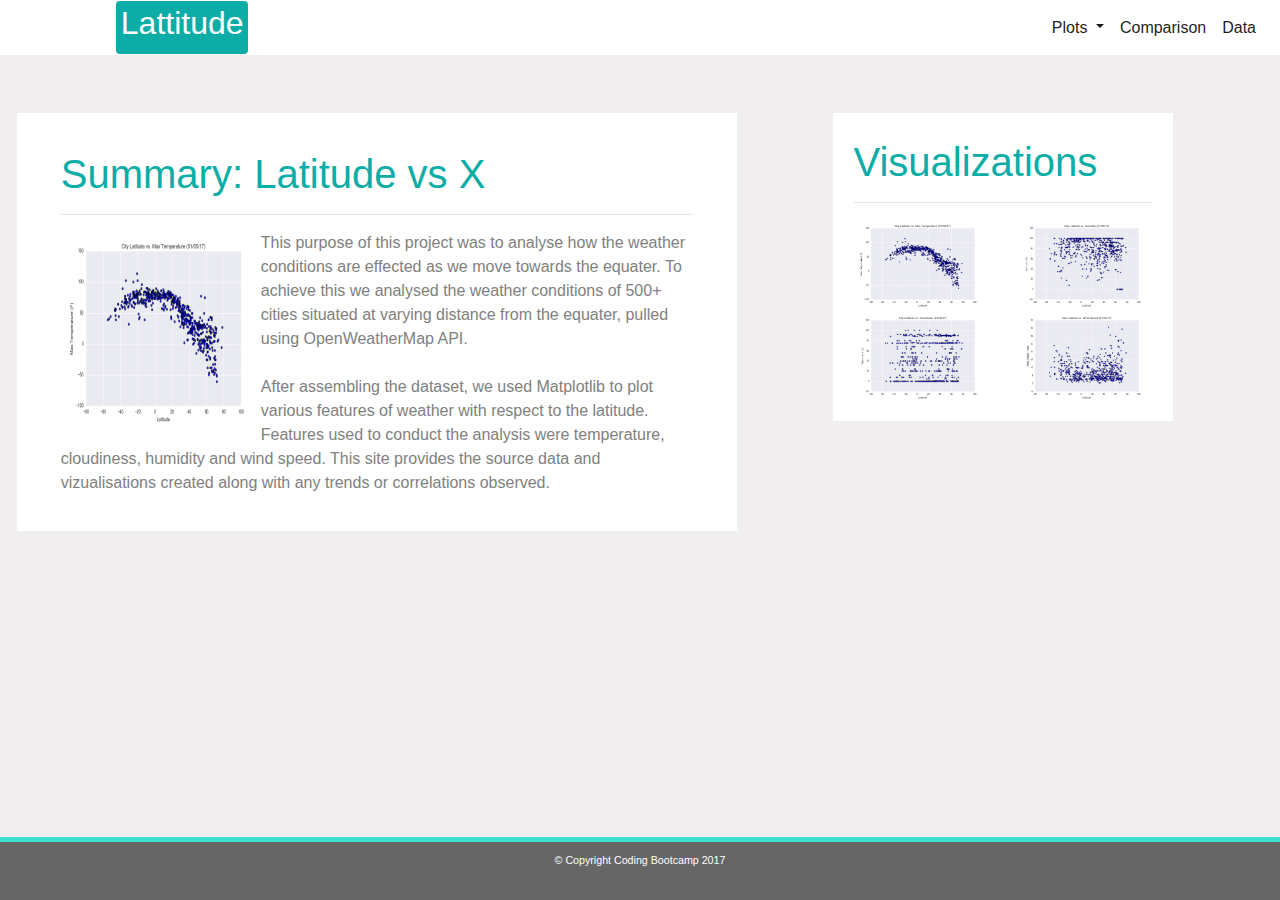
<file: index.html>
<!DOCTYPE html>
<html lang="en">

<head>
  <meta charset="UTF-8">
  <title>Visualization Dashboard</title>
  <link rel="stylesheet" href="https://stackpath.bootstrapcdn.com/bootstrap/4.3.1/css/bootstrap.min.css"
    integrity="sha384-ggOyR0iXCbMQv3Xipma34MD+dH/1fQ784/j6cY/iJTQUOhcWr7x9JvoRxT2MZw1T" crossorigin="anonymous">
  <link rel="stylesheet" href="style.css">
</head>

<body>
  <nav class="navbar navbar-expand-lg navbar-light">
    <a class="navbar-brand badge" href="index.html">
      <h2>Lattitude</h2>
    </a>
    <button class="navbar-toggler" type="button" data-toggle="collapse" data-target="#navbarSupportedContent"
      aria-controls="navbarSupportedContent" aria-expanded="false" aria-label="Toggle navigation">
      <span class="navbar-toggler-icon"></span>
    </button>
    <div class="collapse navbar-collapse" id="navbarSupportedContent">
      <ul class="navbar-nav ml-auto">
        <li class="nav-item dropdown active">
          <a class="nav-link dropdown-toggle" href="#" id="navbarDropdown" role="button" data-toggle="dropdown"
            aria-haspopup="true" aria-expanded="false">
            Plots
          </a>
          <div class="dropdown-menu dropdown-menu-right" aria-labelledby="navbarDropdown">
            <a class="dropdown-item" href="max_temperature.html">Max Temperature</a>
            <a class="dropdown-item" href="humidity.html">Humidity</a>
            <a class="dropdown-item" href="cloudiness.html">Cloudiness</a>
            <a class="dropdown-item" href="windspeed.html">Wind Speed</a>
          </div>
        </li>
        <li class="nav-item active">
          <a class="nav-link" href="comparision.html">Comparison</a>
        </li>
        <li class="nav-item active">
          <a class="nav-link" href="data.html">Data</a>
        </li>
      </ul>
    </div>
  </nav>


  <div class="container">
    
    <div class="row">
      <div class="col-md-8 col-sm-12">
        <div class="box box1">
          <h1>Summary: Latitude vs X</h1>
          <hr>
          <img style="float: left;" height="200px" width="200px" src="Resources/assets/images/Fig1.png"
            alt="Latitude vs Max temperature">
          This purpose of this project was to analyse how the weather conditions are effected as we move towards the
          equater. To achieve this we analysed the weather conditions of 500+ cities situated at varying distance from the equater, pulled using OpenWeatherMap API.
          <br><br>After assembling the dataset, we used Matplotlib to plot various features of weather with respect to the latitude. Features used to
          conduct the analysis were temperature, cloudiness, humidity and wind speed. This site provides the source data and vizualisations created along with any 
          trends or correlations observed.
        </div>
      </div>
      <div class="col-md-4 col-sm-12">
        <div class="box box2">
          <h1>Visualizations</h1>
          
          <hr>
     
            <div class="row">
              <div class="col-3 col-sm-3 col-md-6">
                <a href="max_temperature.html">
                  <img height="100%" width="100%" src="Resources/assets/images/Fig1.png"
                    alt="Latitude vs Max temperature"></a>
              </div>
              <div class="col-3 col-sm-3 col-md-6">
                    <a href="humidity.html">
                      <img height="100%" width="100%" src="Resources/assets/images/Fig2.png"
                        alt="Latitude vs Humidity"></a>
              </div>   
              <div class="col-3 col-sm-3 col-md-6">
                  <a href="cloudiness.html">
                    <img height="100%" width="100%" src="Resources/assets/images/Fig3.png"
                      alt="Latitude vs Cloudiness"></a>
              </div>
              <div class="col-3 col-sm-3 col-md-6">
                      <a href="windspeed.html">
                        <img height="100%" width="100%" src="Resources/assets/images/Fig4.png"
                          alt="Latitude vs Wind Speed"></a>
                  
              </div>
             
              </div>
           
        </div>
      </div>
    </div>
  </div>
  
  
  <footer class="page-footer"> 
      © Copyright Coding Bootcamp 2017
  </footer>
    <script src="https://code.jquery.com/jquery-3.3.1.slim.min.js"
      integrity="sha384-q8i/X+965DzO0rT7abK41JStQIAqVgRVzpbzo5smXKp4YfRvH+8abtTE1Pi6jizo"
      crossorigin="anonymous"></script>
    <script src="https://cdnjs.cloudflare.com/ajax/libs/popper.js/1.14.7/umd/popper.min.js"
      integrity="sha384-UO2eT0CpHqdSJQ6hJty5KVphtPhzWj9WO1clHTMGa3JDZwrnQq4sF86dIHNDz0W1"
      crossorigin="anonymous"></script>
    <script src="https://stackpath.bootstrapcdn.com/bootstrap/4.3.1/js/bootstrap.min.js"
      integrity="sha384-JjSmVgyd0p3pXB1rRibZUAYoIIy6OrQ6VrjIEaFf/nJGzIxFDsf4x0xIM+B07jRM"
      crossorigin="anonymous"></script>


</body>

</html>
</file>
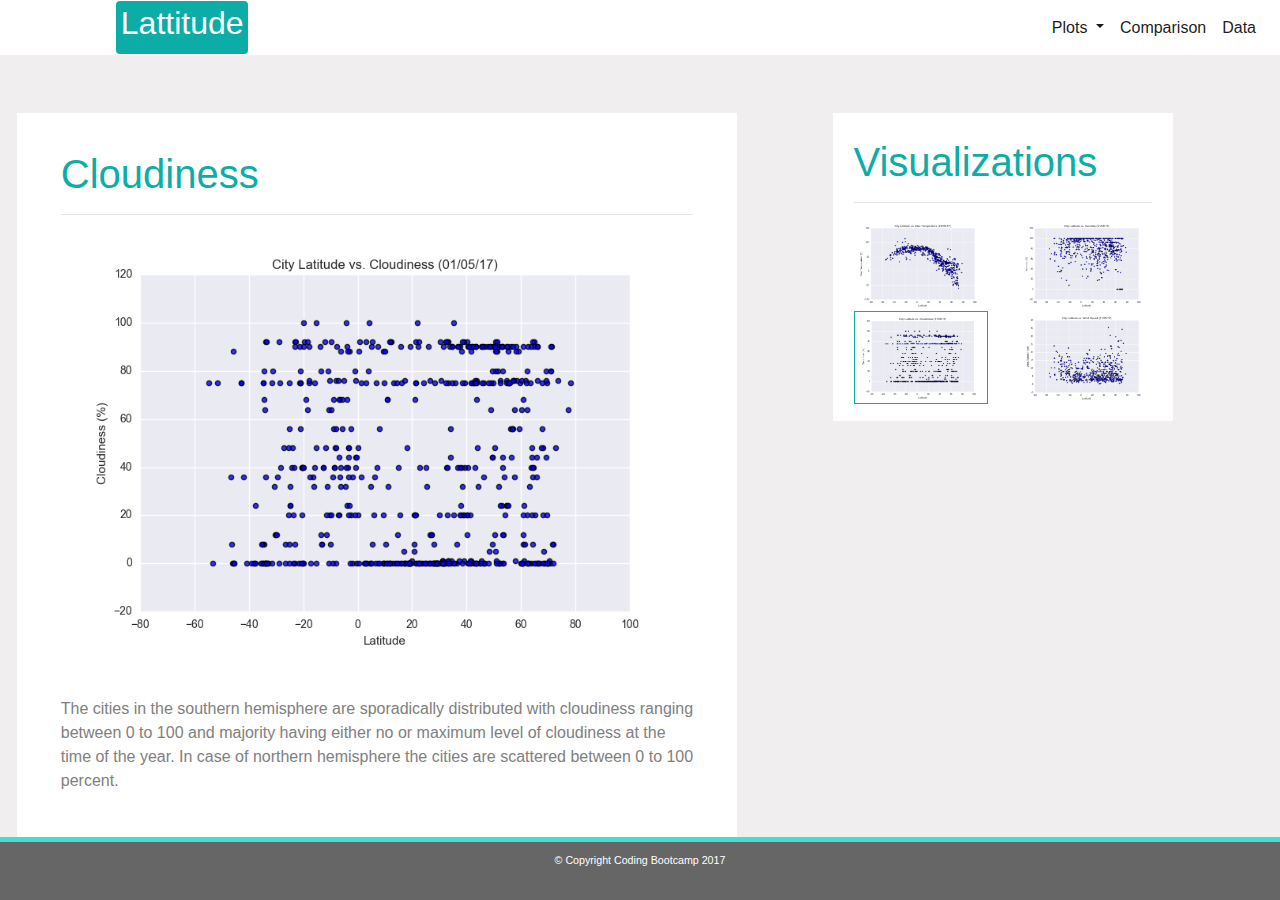
<file: cloudiness.html>
<!DOCTYPE html>
<html lang="en">

<head>
  <meta charset="UTF-8">
  <title>Visualization Dashboard</title>
  <link rel="stylesheet" href="https://stackpath.bootstrapcdn.com/bootstrap/4.3.1/css/bootstrap.min.css"
    integrity="sha384-ggOyR0iXCbMQv3Xipma34MD+dH/1fQ784/j6cY/iJTQUOhcWr7x9JvoRxT2MZw1T" crossorigin="anonymous">
  <link rel="stylesheet" href="style.css">
</head>

<body>
  <nav class="navbar navbar-expand-lg navbar-light">
    <a class="navbar-brand badge" href="index.html">
      <h2>Lattitude</h2>
    </a>
    <button class="navbar-toggler" type="button" data-toggle="collapse" data-target="#navbarSupportedContent"
      aria-controls="navbarSupportedContent" aria-expanded="false" aria-label="Toggle navigation">
      <span class="navbar-toggler-icon"></span>
    </button>
    <div class="collapse navbar-collapse" id="navbarSupportedContent">
      <ul class="navbar-nav ml-auto">
        <li class="nav-item dropdown active">
          <a class="nav-link dropdown-toggle" href="#" id="navbarDropdown" role="button" data-toggle="dropdown"
            aria-haspopup="true" aria-expanded="false">
            Plots
          </a>
          <div class="dropdown-menu dropdown-menu-right" aria-labelledby="navbarDropdown">
            <a class="dropdown-item" href="max_temperature.html">Max Temperature</a>
            <a class="dropdown-item" href="humidity.html">Humidity</a>
            <a class="dropdown-item" href="cloudiness.html">Cloudiness</a>
            <a class="dropdown-item" href="windspeed.html">Wind Speed</a>
          </div>
        </li>
        <li class="nav-item active">
          <a class="nav-link" href="comparision.html">Comparison</a>
        </li>
        <li class="nav-item active">
          <a class="nav-link" href="data.html">Data</a>
        </li>
      </ul>
    </div>
  </nav>


  <div class="container">
    
    <div class="row">
      <div class="col-md-8 col-sm-12">
        <div class="box box1">
          <h1>Cloudiness</h1>
          <hr>
          <img height="100%" width="100%" src="Resources/assets/images/Fig3.png" alt="Latitude vs Cloudiness" style="padding-bottom: 5%;">
          The cities in the southern hemisphere are sporadically distributed with cloudiness ranging between 0 to 100 and majority having
          either no or maximum level of cloudiness at the time of the year. In case of northern hemisphere the cities are scattered between
          0 to 100 percent. 
        <br><br>
        </div>
      </div>
      <div class="col-md-4 col-sm-12">
        <div class="box box3">
          <h1>Visualizations</h1>
          
          <hr>
     
            <div class="row">
              <div class="col-3 col-sm-3 col-md-6">
                <a href="max_temperature.html">
                  <img height="100%" width="100%" src="Resources/assets/images/Fig1.png"
                    alt="Latitude vs Max temperature"></a>
              </div>
              <div class="col-3 col-sm-3 col-md-6">
                    <a href="humidity.html">
                      <img height="100%" width="100%" src="Resources/assets/images/Fig2.png"
                        alt="Latitude vs Humidity"></a>
              </div>
              <div class="col-3 col-sm-3 col-md-6">
                  <a href="cloudiness.html">
                    <img class="visualization-highlight" height="100%" width="100%" src="Resources/assets/images/Fig3.png"
                      alt="Latitude vs Cloudiness"></a>
              </div>
              <div class="col-3 col-sm-3 col-md-6">
                      <a href="windspeed.html">
                        <img height="100%" width="100%" src="Resources/assets/images/Fig4.png"
                          alt="Latitude vs Wind Speed"></a>
                  
              </div>
             
              </div>
           
        </div>
      </div>
    </div>
  </div>
 
  <footer class="page-footer"> 
      © Copyright Coding Bootcamp 2017
  </footer>
    <script src="https://code.jquery.com/jquery-3.3.1.slim.min.js"
      integrity="sha384-q8i/X+965DzO0rT7abK41JStQIAqVgRVzpbzo5smXKp4YfRvH+8abtTE1Pi6jizo"
      crossorigin="anonymous"></script>
    <script src="https://cdnjs.cloudflare.com/ajax/libs/popper.js/1.14.7/umd/popper.min.js"
      integrity="sha384-UO2eT0CpHqdSJQ6hJty5KVphtPhzWj9WO1clHTMGa3JDZwrnQq4sF86dIHNDz0W1"
      crossorigin="anonymous"></script>
    <script src="https://stackpath.bootstrapcdn.com/bootstrap/4.3.1/js/bootstrap.min.js"
      integrity="sha384-JjSmVgyd0p3pXB1rRibZUAYoIIy6OrQ6VrjIEaFf/nJGzIxFDsf4x0xIM+B07jRM"
      crossorigin="anonymous"></script>


</body>

</html>
</file>
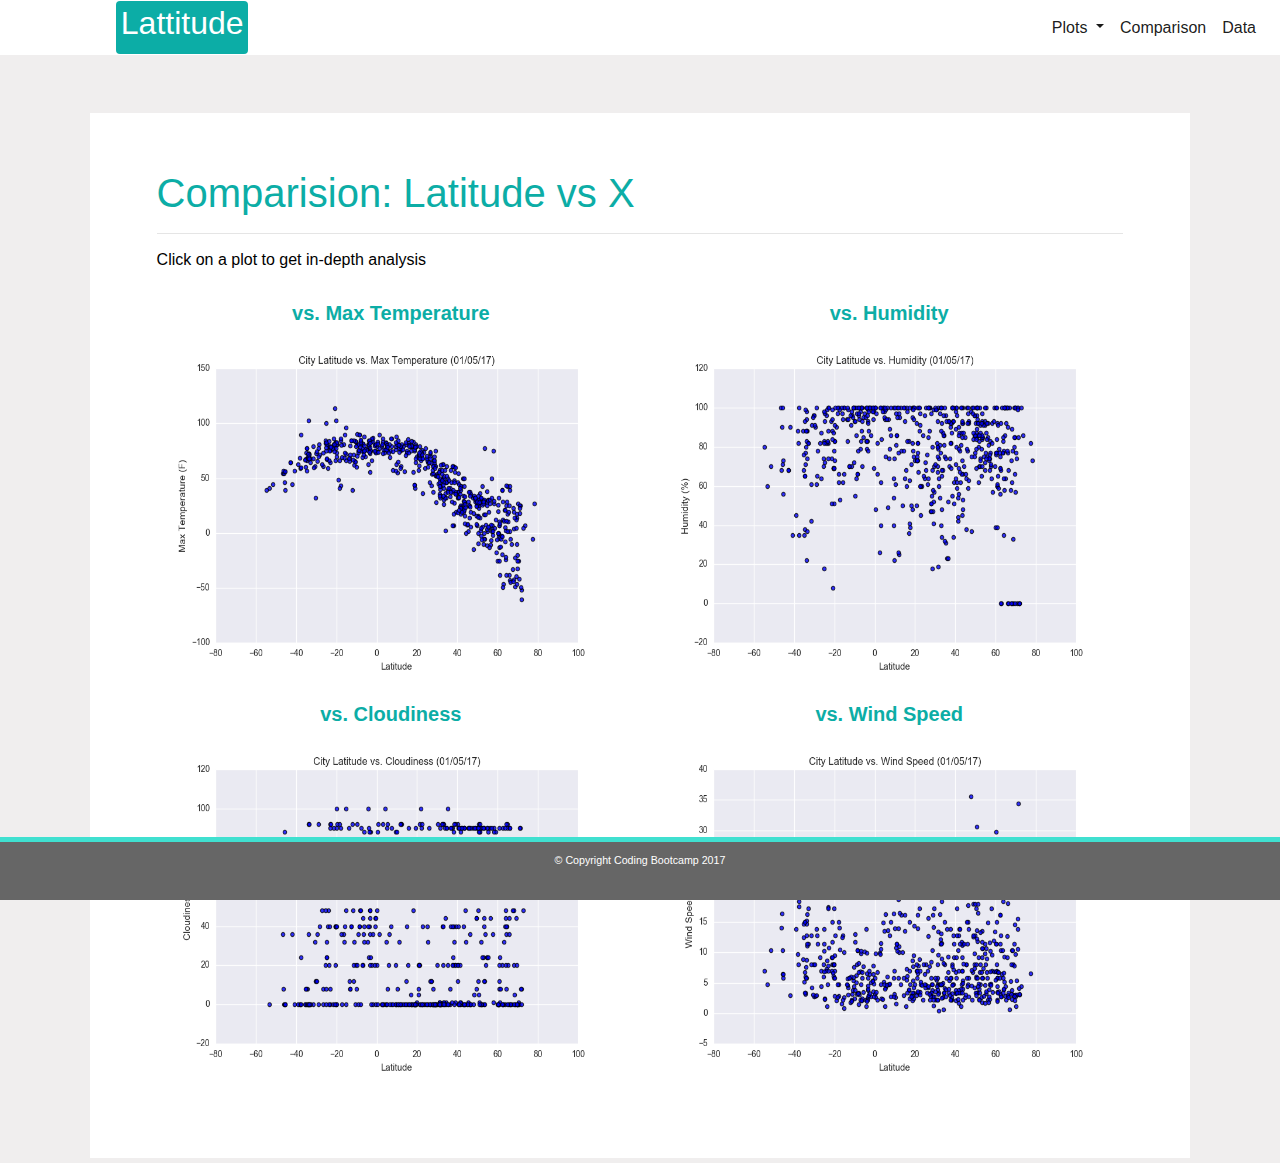
<file: comparision.html>
<!DOCTYPE html>
<html lang="en">

<head>
  <meta charset="UTF-8">
  <title>Visualization Dashboard</title>
  <link rel="stylesheet" href="https://stackpath.bootstrapcdn.com/bootstrap/4.3.1/css/bootstrap.min.css"
    integrity="sha384-ggOyR0iXCbMQv3Xipma34MD+dH/1fQ784/j6cY/iJTQUOhcWr7x9JvoRxT2MZw1T" crossorigin="anonymous">
  <link rel="stylesheet" href="style.css">
</head>

<body>
  <nav class="navbar navbar-expand-lg navbar-light">
    <a class="navbar-brand badge" href="index.html">
      <h2>Lattitude</h2>
    </a>
    <button class="navbar-toggler" type="button" data-toggle="collapse" data-target="#navbarSupportedContent"
      aria-controls="navbarSupportedContent" aria-expanded="false" aria-label="Toggle navigation">
      <span class="navbar-toggler-icon"></span>
    </button>
    <div class="collapse navbar-collapse" id="navbarSupportedContent">
      <ul class="navbar-nav ml-auto">
        <li class="nav-item dropdown active">
          <a class="nav-link dropdown-toggle" href="#" id="navbarDropdown" role="button" data-toggle="dropdown"
            aria-haspopup="true" aria-expanded="false">
            Plots
          </a>
          <div class="dropdown-menu dropdown-menu-right" aria-labelledby="navbarDropdown">
            <a class="dropdown-item" href="max_temperature.html">Max Temperature</a>
            <a class="dropdown-item" href="humidity.html">Humidity</a>
            <a class="dropdown-item" href="cloudiness.html">Cloudiness</a>
            <a class="dropdown-item" href="windspeed.html">Wind Speed</a>
          </div>
        </li>
        <li class="nav-item active">
          <a class="nav-link" href="comparision.html">Comparison</a>
        </li>
        <li class="nav-item active">
          <a class="nav-link" href="data.html">Data</a>
        </li>
      </ul>
    </div>
  </nav>


  <div class="container">
    <div class="row">
      <div class="col-md-12">
        <div class="box comparision-box">
          <h1 class="myHeading">Comparision: Latitude vs X</h1>
          <hr>
          <h6>Click on a plot to get in-depth analysis</h6><br>
            <div class="row">
              <div class="col-12 col-sm-12 col-md-6 col-lg-6">
                <h5 class="comparision-image_title"><strong>vs. Max Temperature</strong></h5>
                <a href="max_temperature.html">
                  <img class="comparision-image" height="100%" width="100%" src="Resources/assets/images/Fig1.png"
                    alt="Latitude vs Max temperature"></a>
              </div>
              <hr class="comparision-sml-image_divider">
              
              <div class="col-12 col-sm-12 col-md-6 col-lg-6">
                <h5 class="comparision-image_title"><strong>vs. Humidity</strong></h5>
                    <a href="humidity.html">
                      <img class="comparision-image" height="100%" width="100%" src="Resources/assets/images/Fig2.png"
                        alt="Latitude vs Humidity"></a>
              </div>
              <hr class="comparision-sml-image_divider">

              <div class="col-12 col-sm-12 col-md-6 col-lg-6">
                <h5 class="comparision-image_title"><strong>vs. Cloudiness</strong></h5>
                  <a href="cloudiness.html">
                    <img class="comparision-image" height="100%" width="100%" src="Resources/assets/images/Fig3.png"
                      alt="Latitude vs Cloudiness"></a>
              </div>
              <hr class="comparision-sml-image_divider">

              <div class="col-12 col-sm-12 col-md-6 col-lg-6">
                <h5 class="comparision-image_title"><strong>vs. Wind Speed</strong></h5>
                      <a href="windspeed.html">
                        <img class="comparision-image" height="100%" width="100%" src="Resources/assets/images/Fig4.png"
                          alt="Latitude vs Wind Speed"></a>
              </div>
              
        </div>
      </div>
    </div>
  </div>
  </div>
  
  <footer class="page-footer"> 
      © Copyright Coding Bootcamp 2017
  </footer>
    <script src="https://code.jquery.com/jquery-3.3.1.slim.min.js"
      integrity="sha384-q8i/X+965DzO0rT7abK41JStQIAqVgRVzpbzo5smXKp4YfRvH+8abtTE1Pi6jizo"
      crossorigin="anonymous"></script>
    <script src="https://cdnjs.cloudflare.com/ajax/libs/popper.js/1.14.7/umd/popper.min.js"
      integrity="sha384-UO2eT0CpHqdSJQ6hJty5KVphtPhzWj9WO1clHTMGa3JDZwrnQq4sF86dIHNDz0W1"
      crossorigin="anonymous"></script>
    <script src="https://stackpath.bootstrapcdn.com/bootstrap/4.3.1/js/bootstrap.min.js"
      integrity="sha384-JjSmVgyd0p3pXB1rRibZUAYoIIy6OrQ6VrjIEaFf/nJGzIxFDsf4x0xIM+B07jRM"
      crossorigin="anonymous"></script>


</body>

</html>
</file>
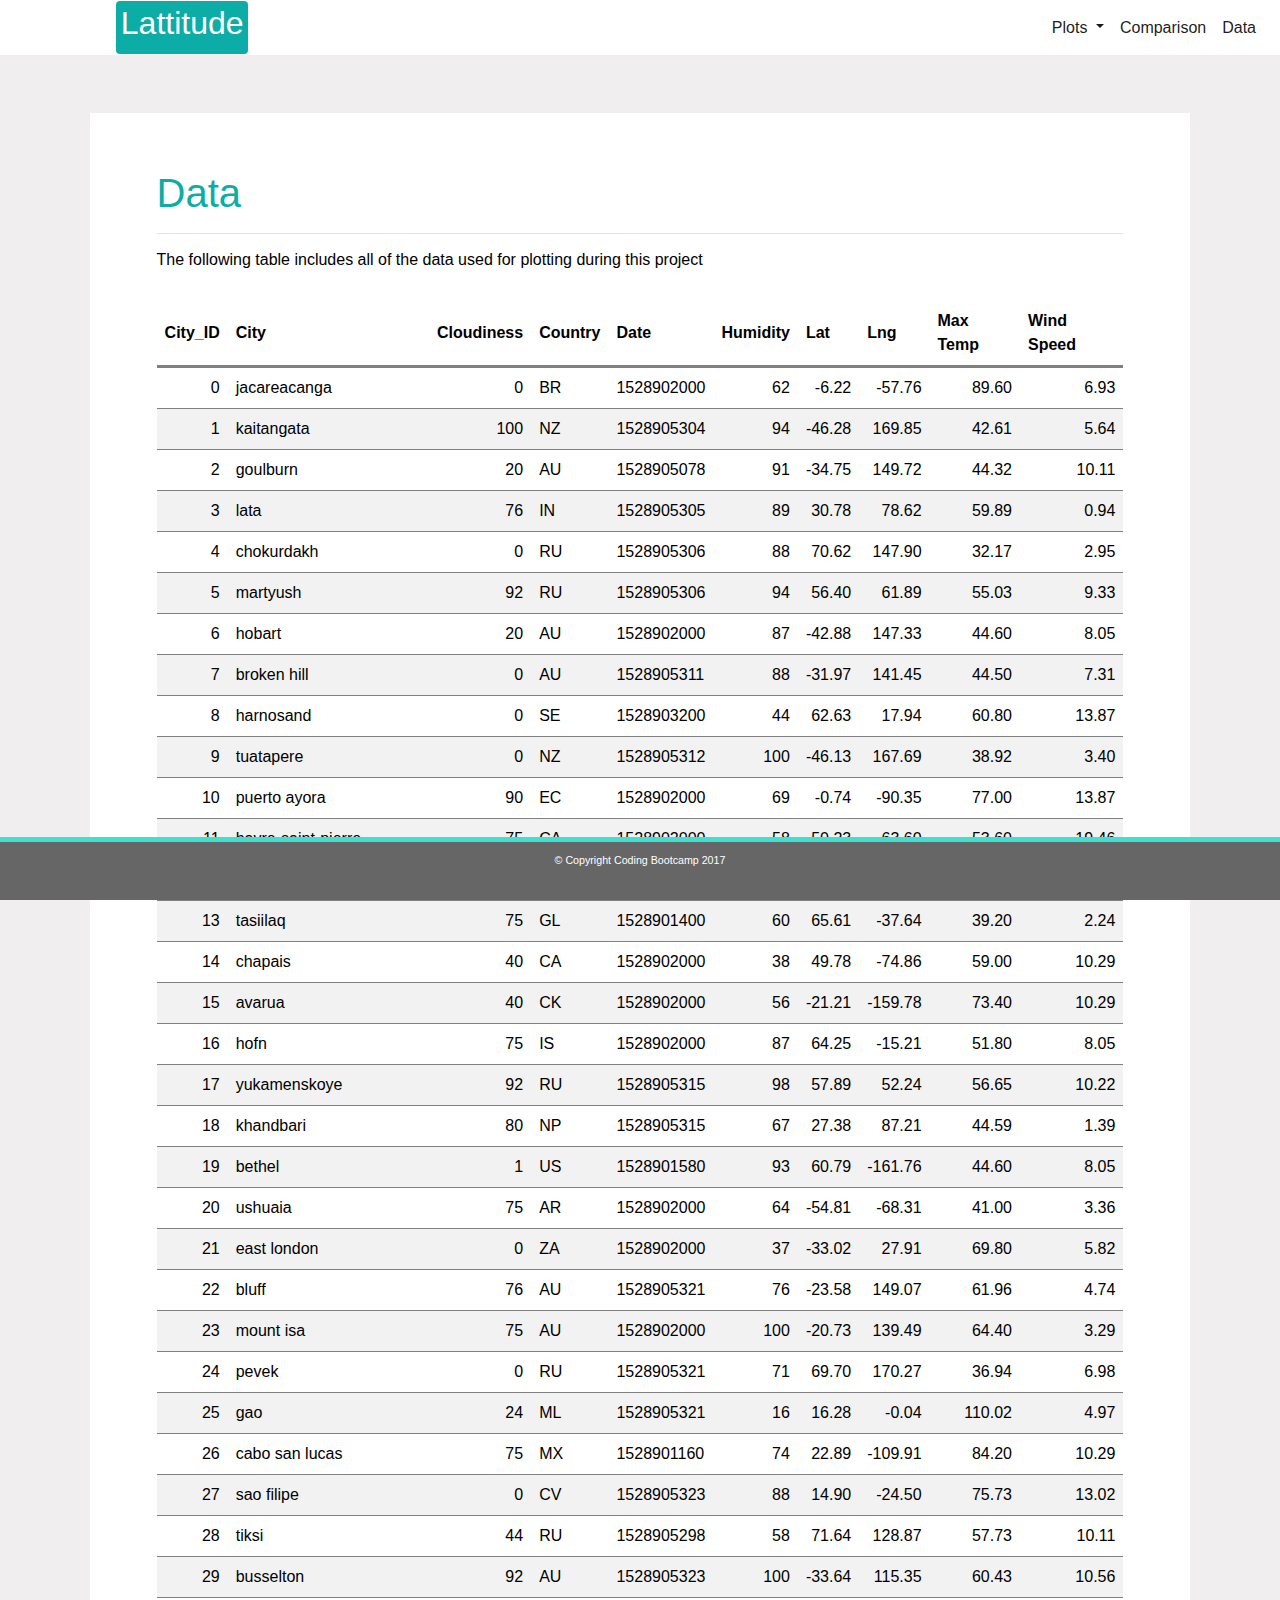
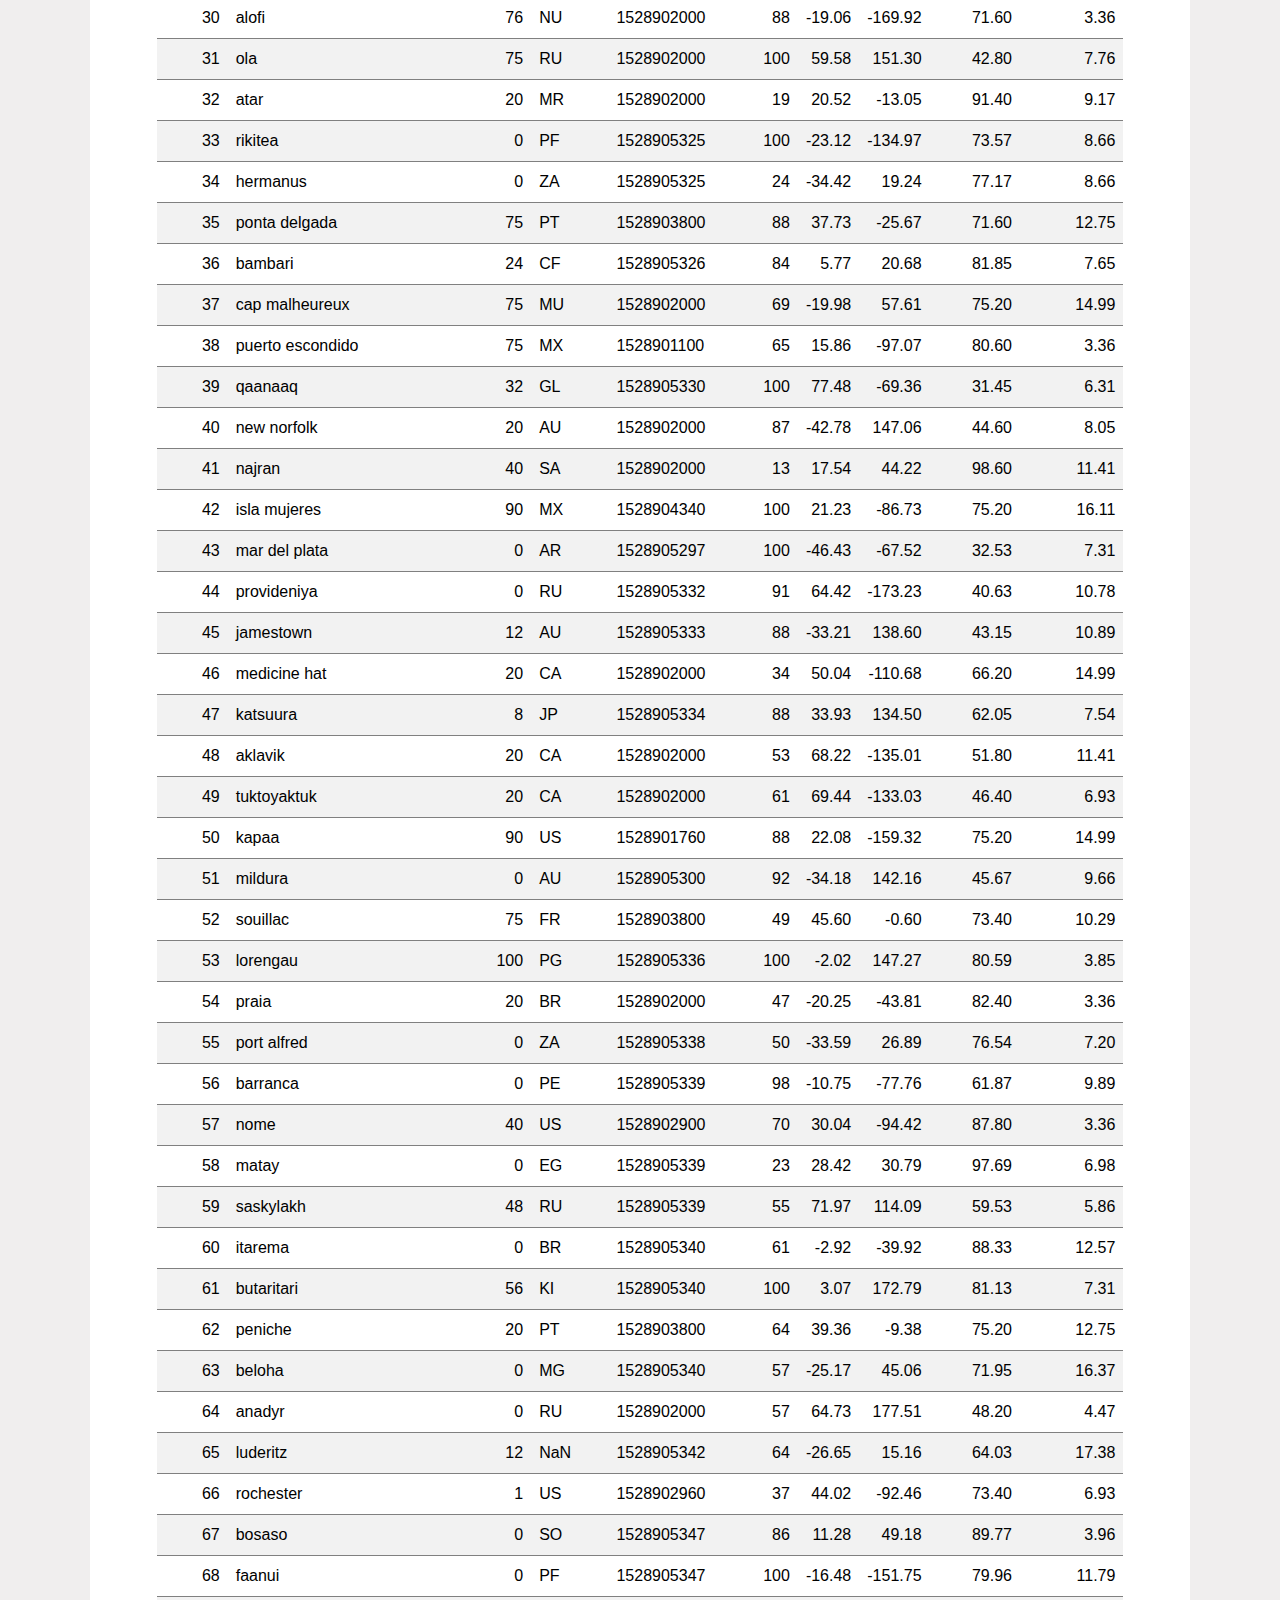
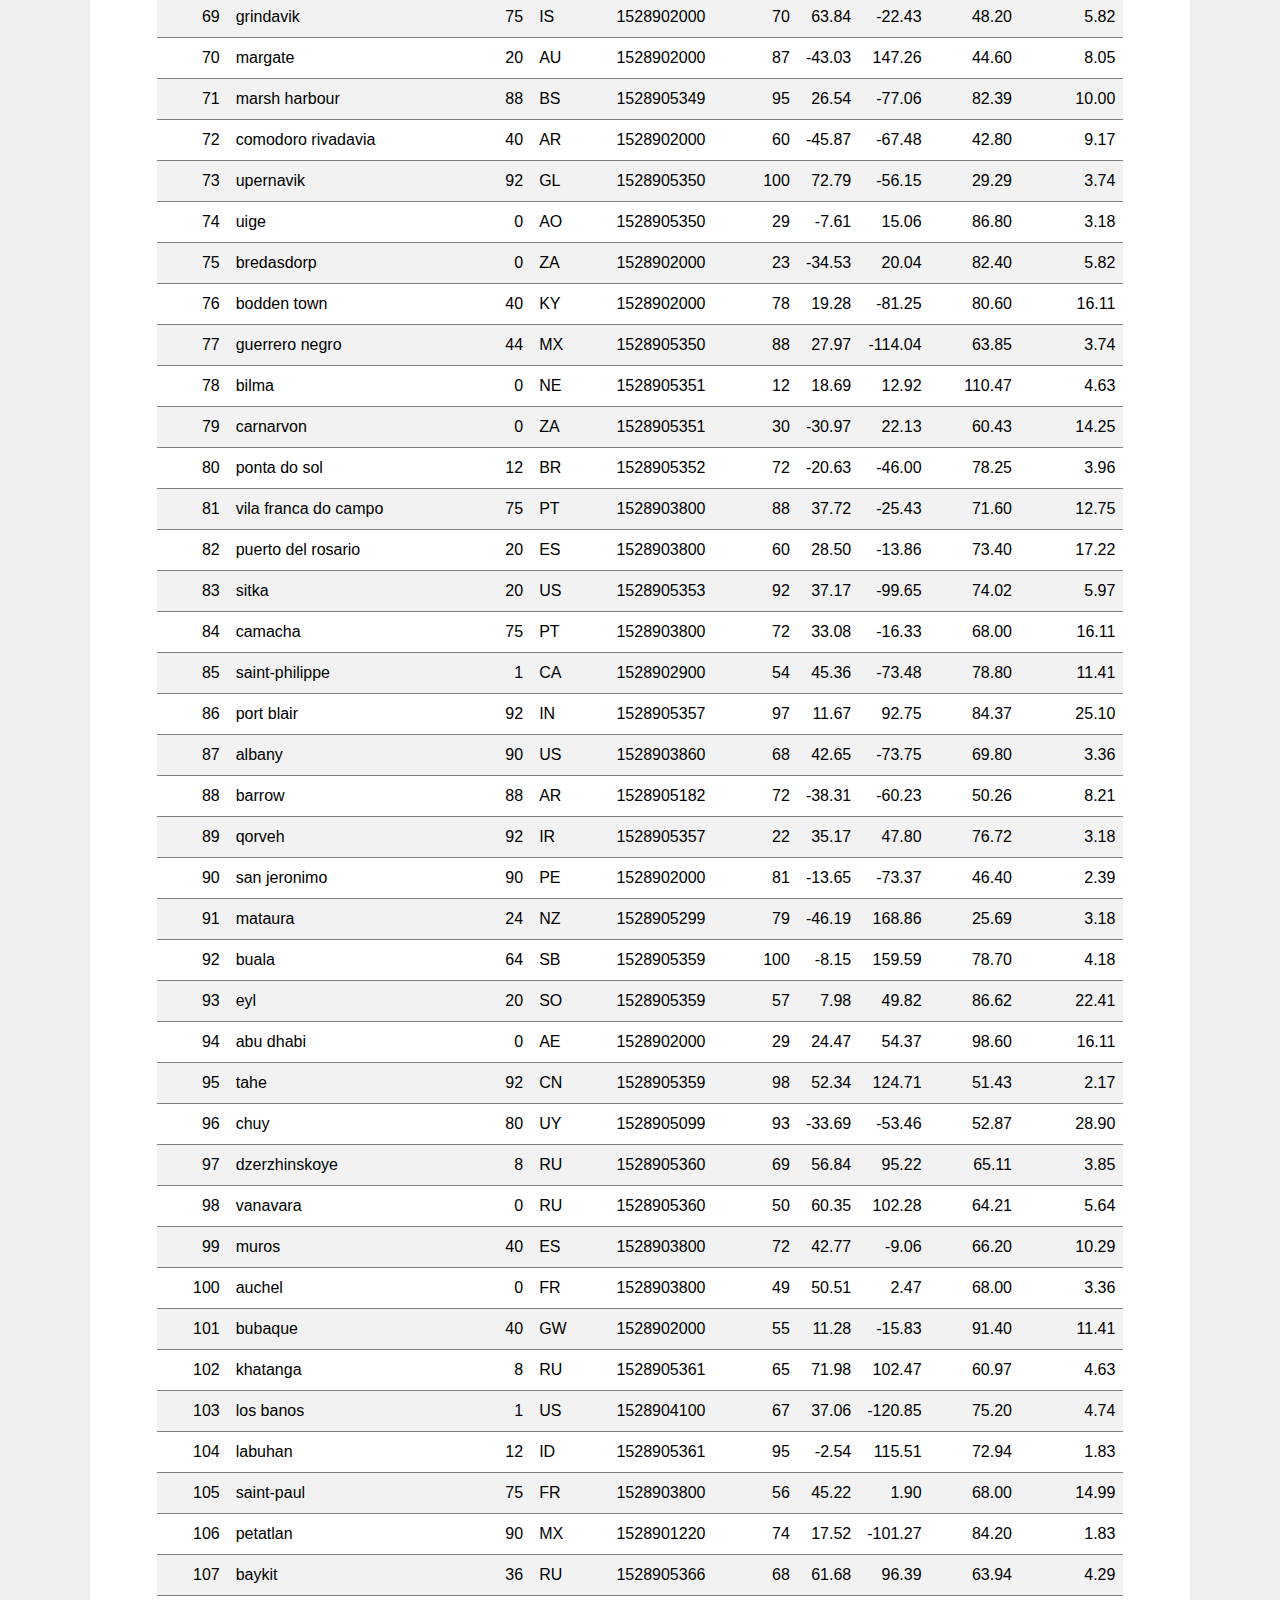
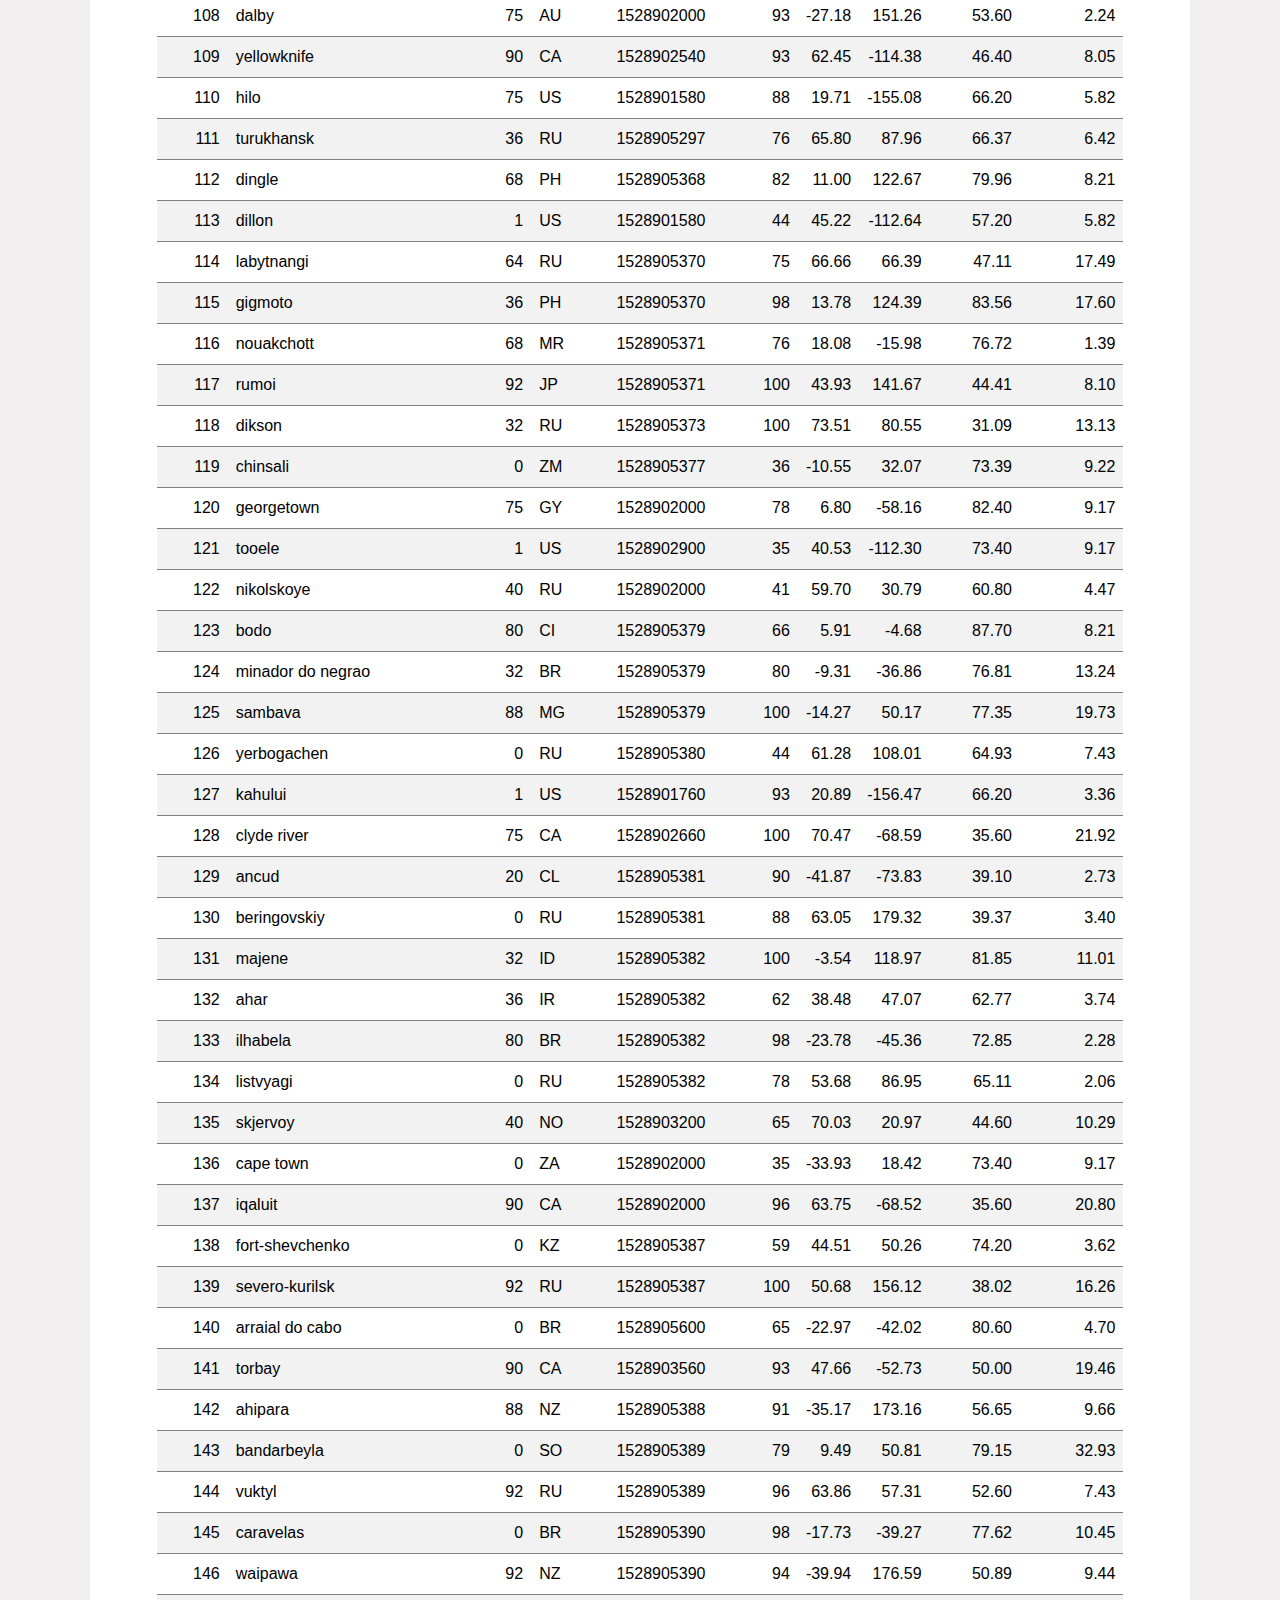
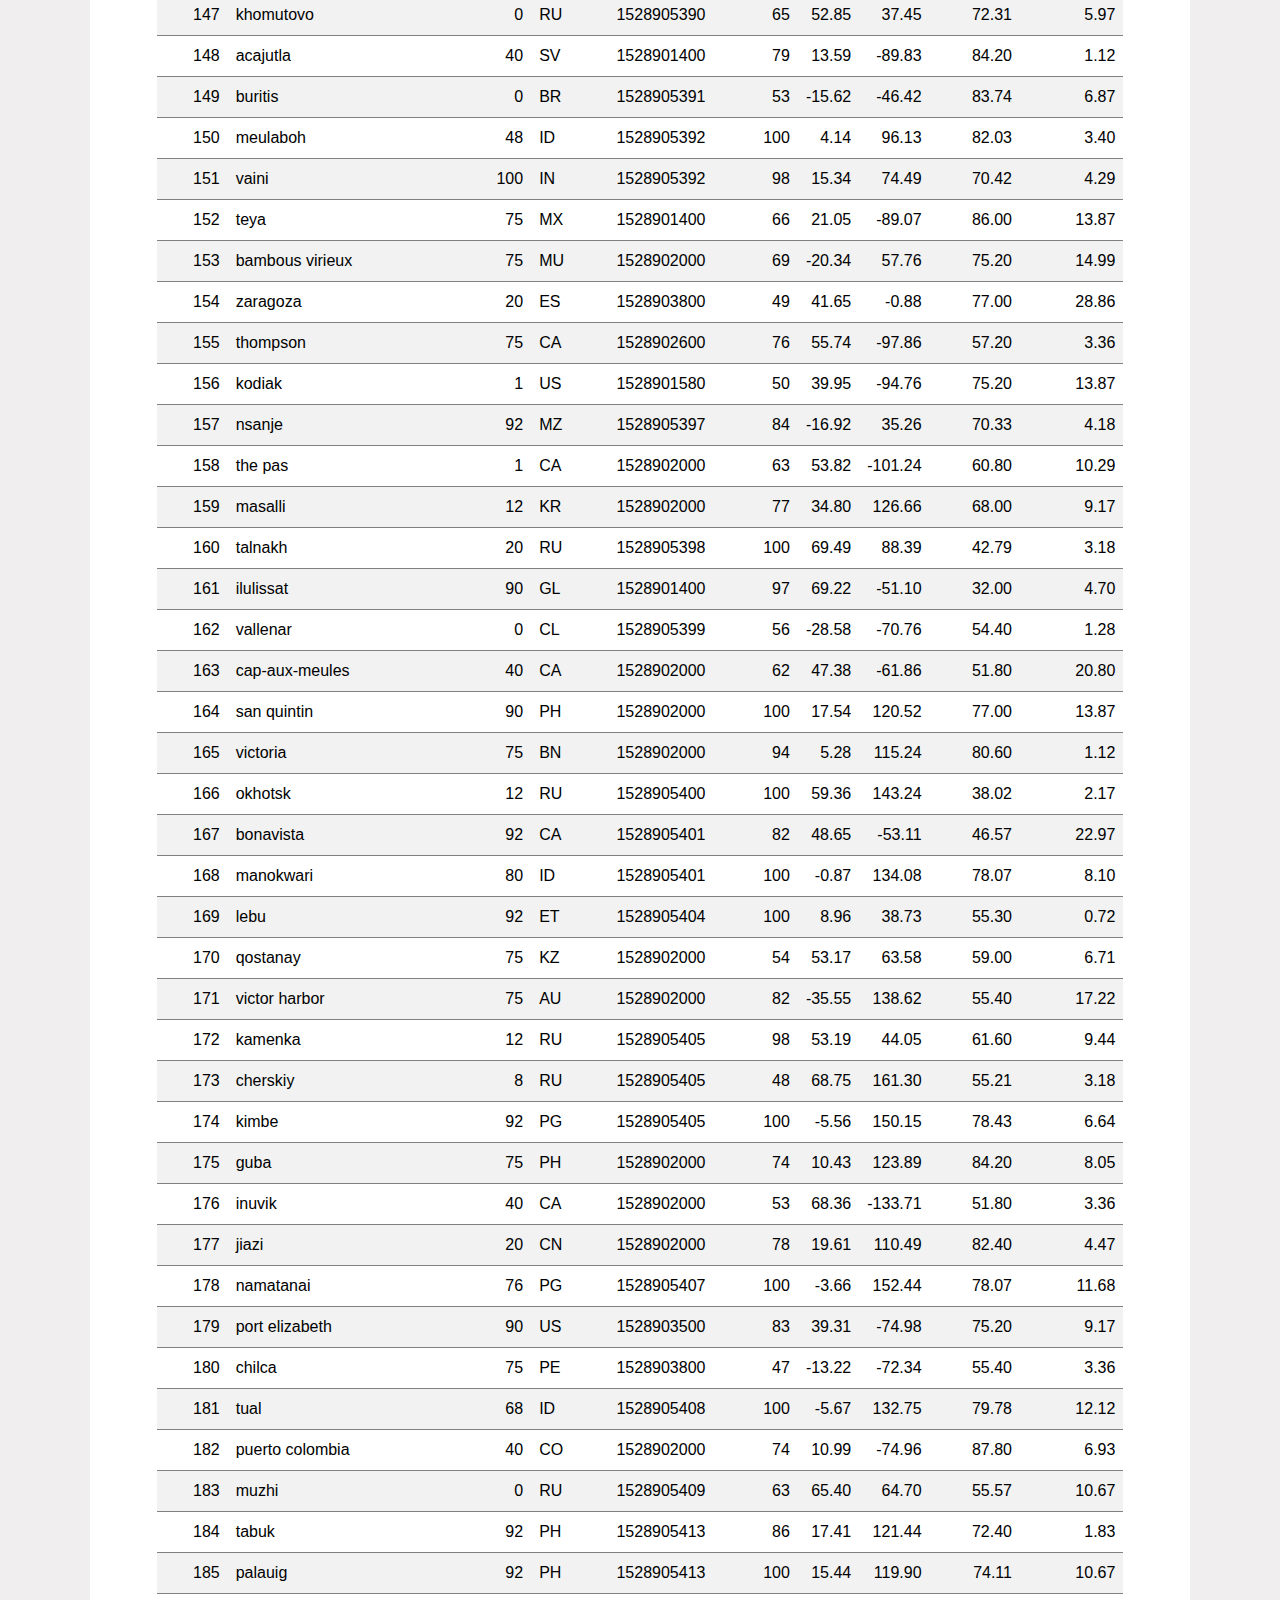
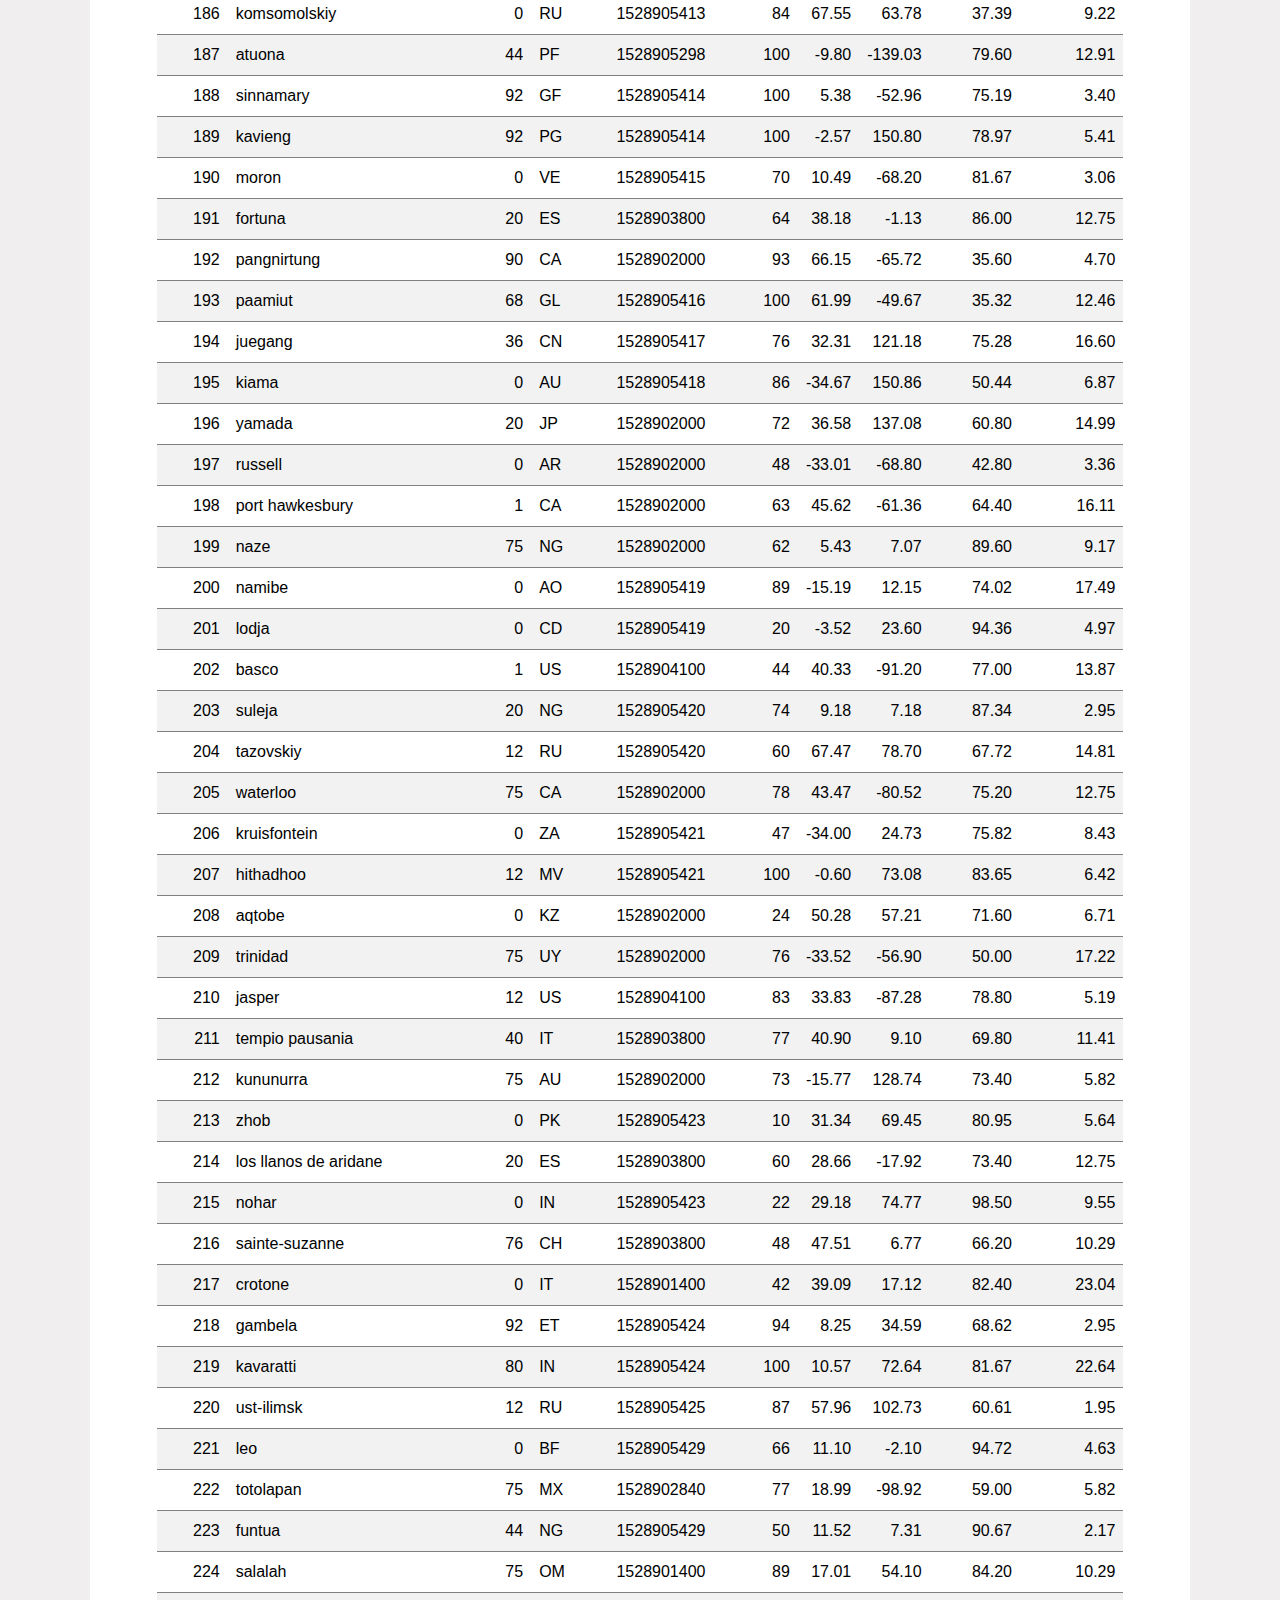
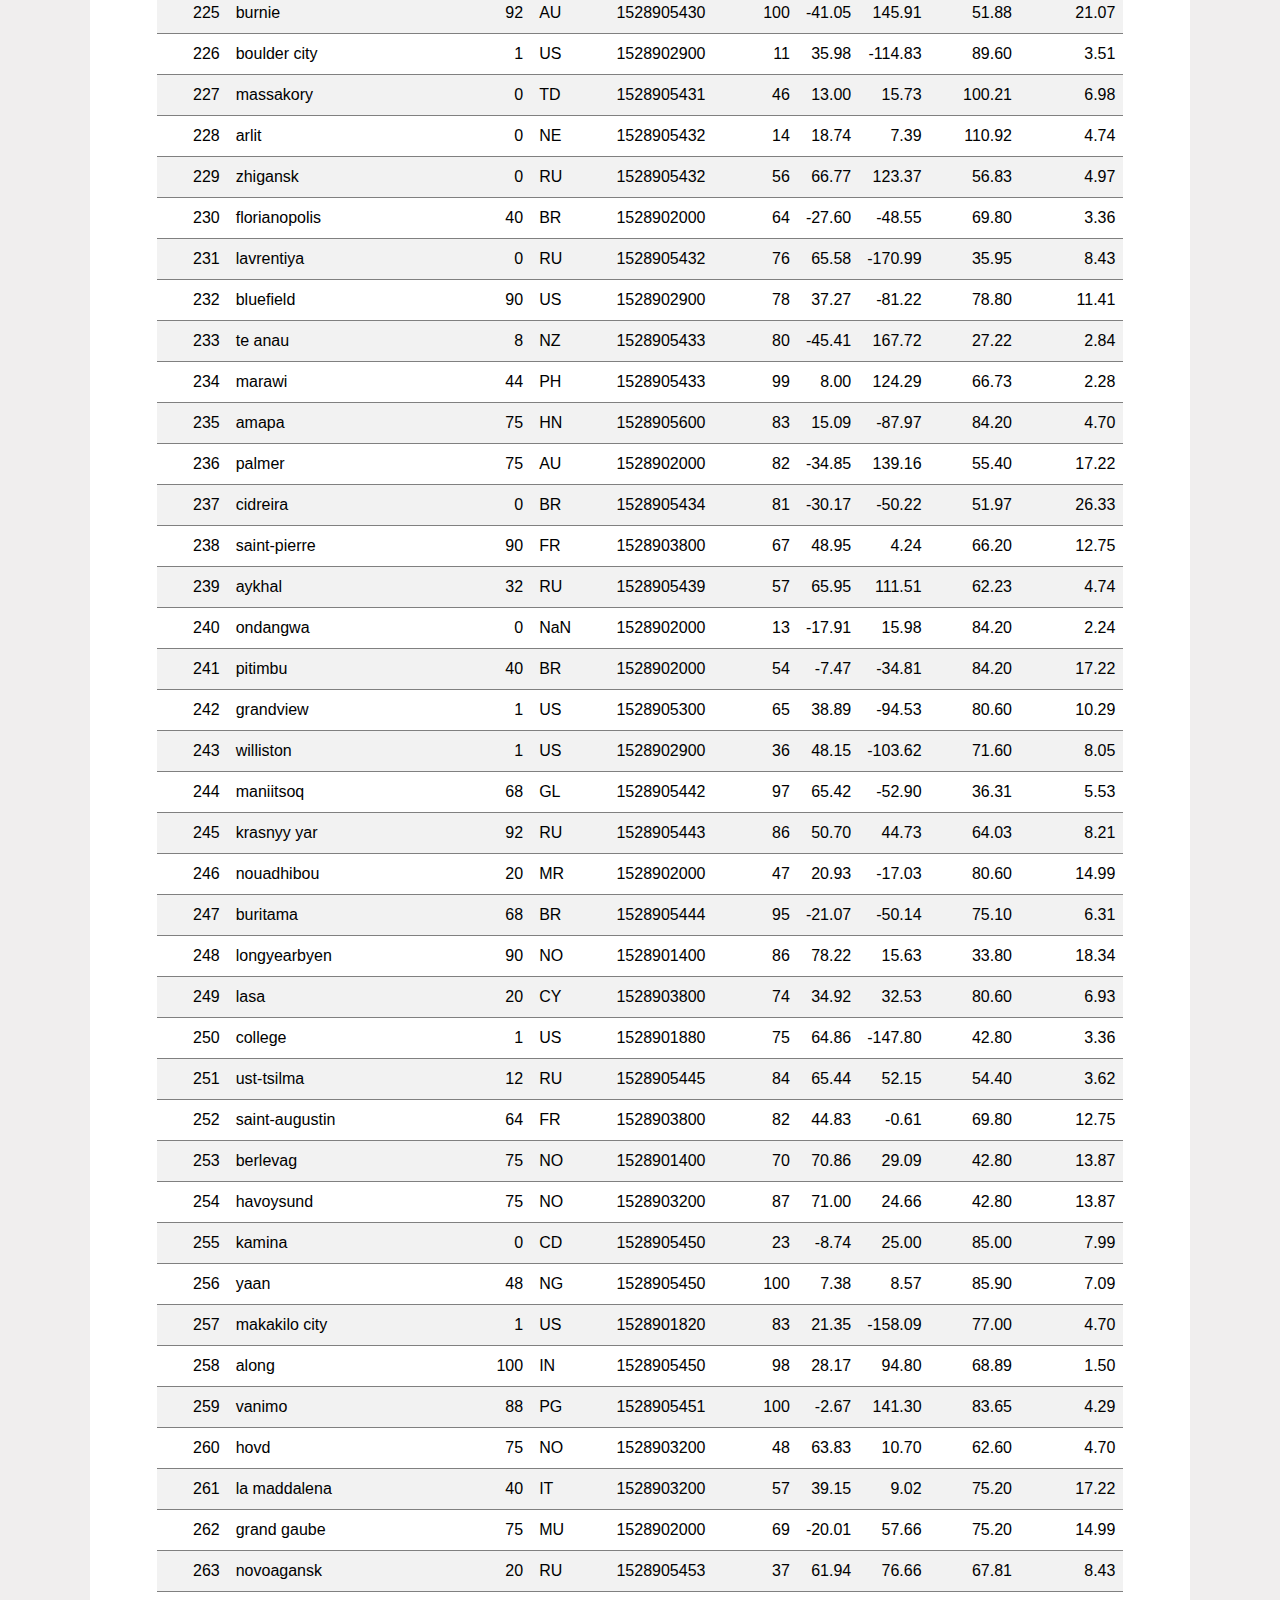
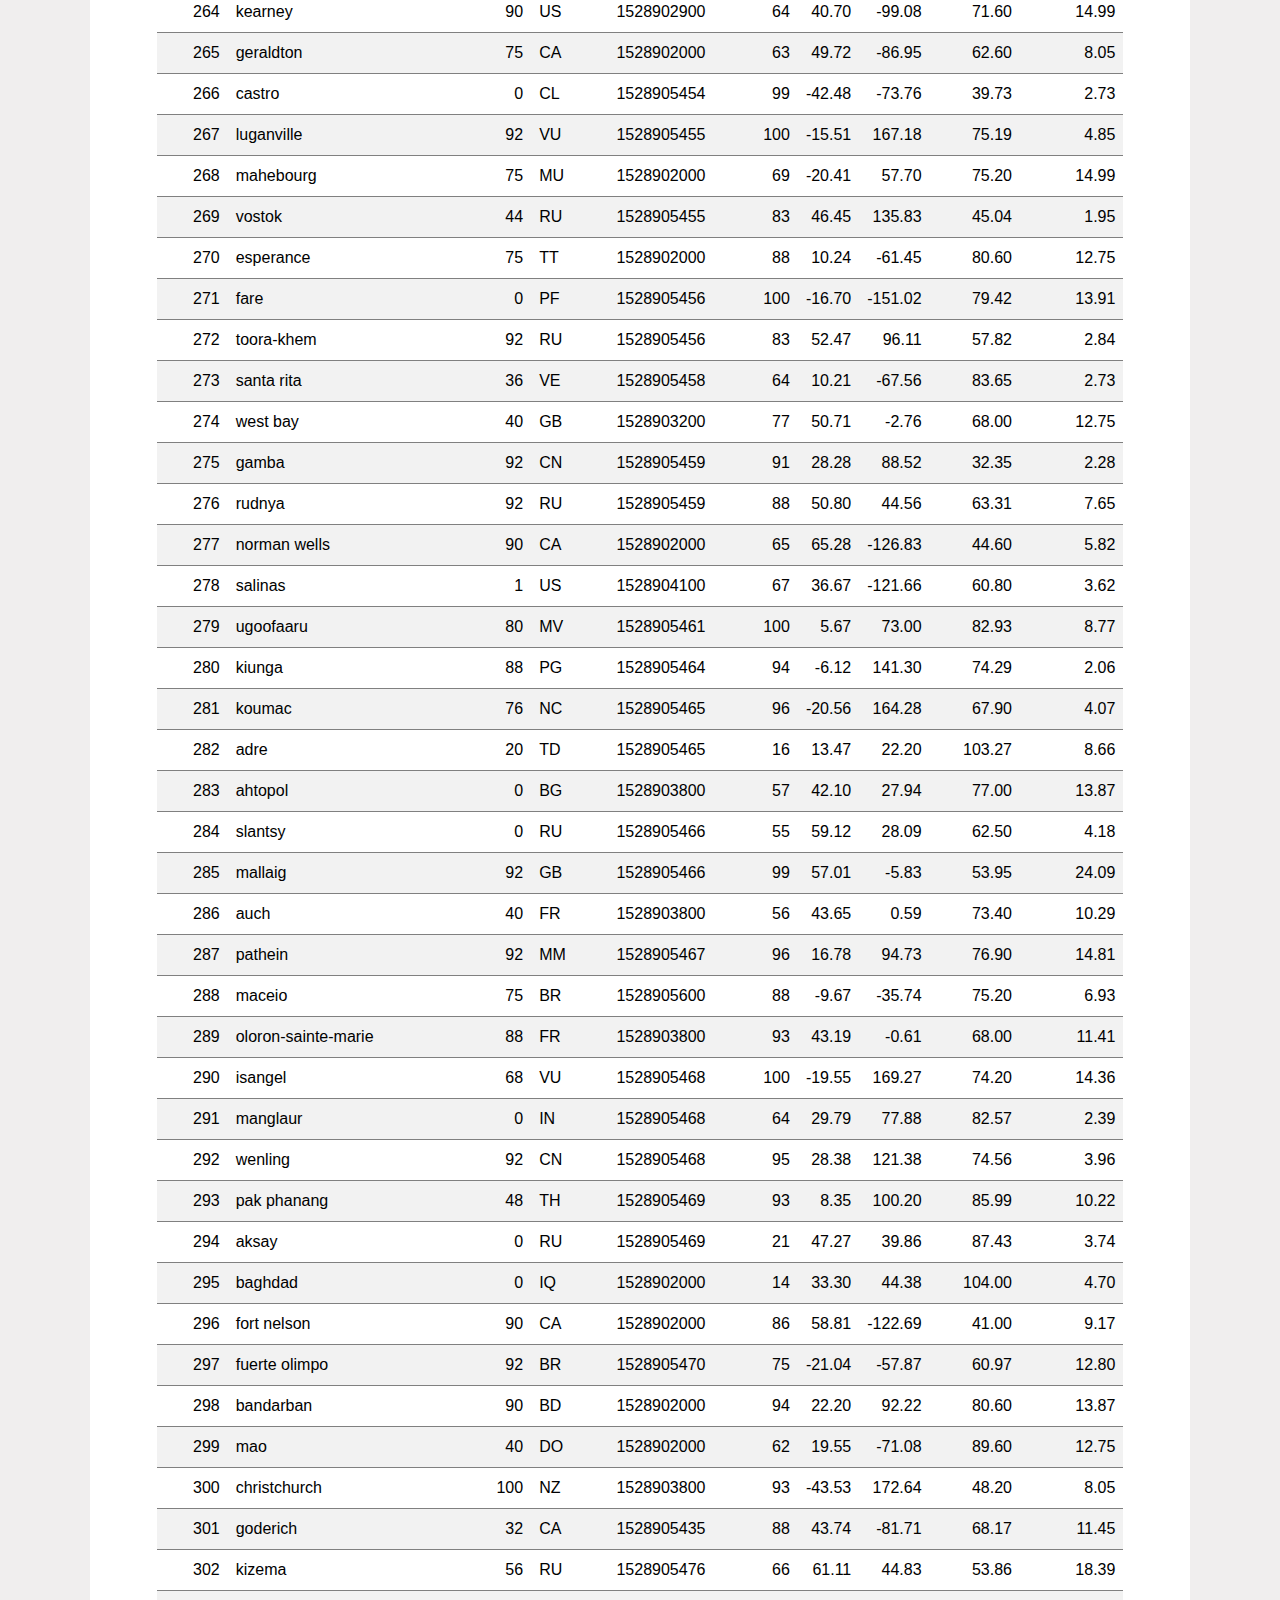
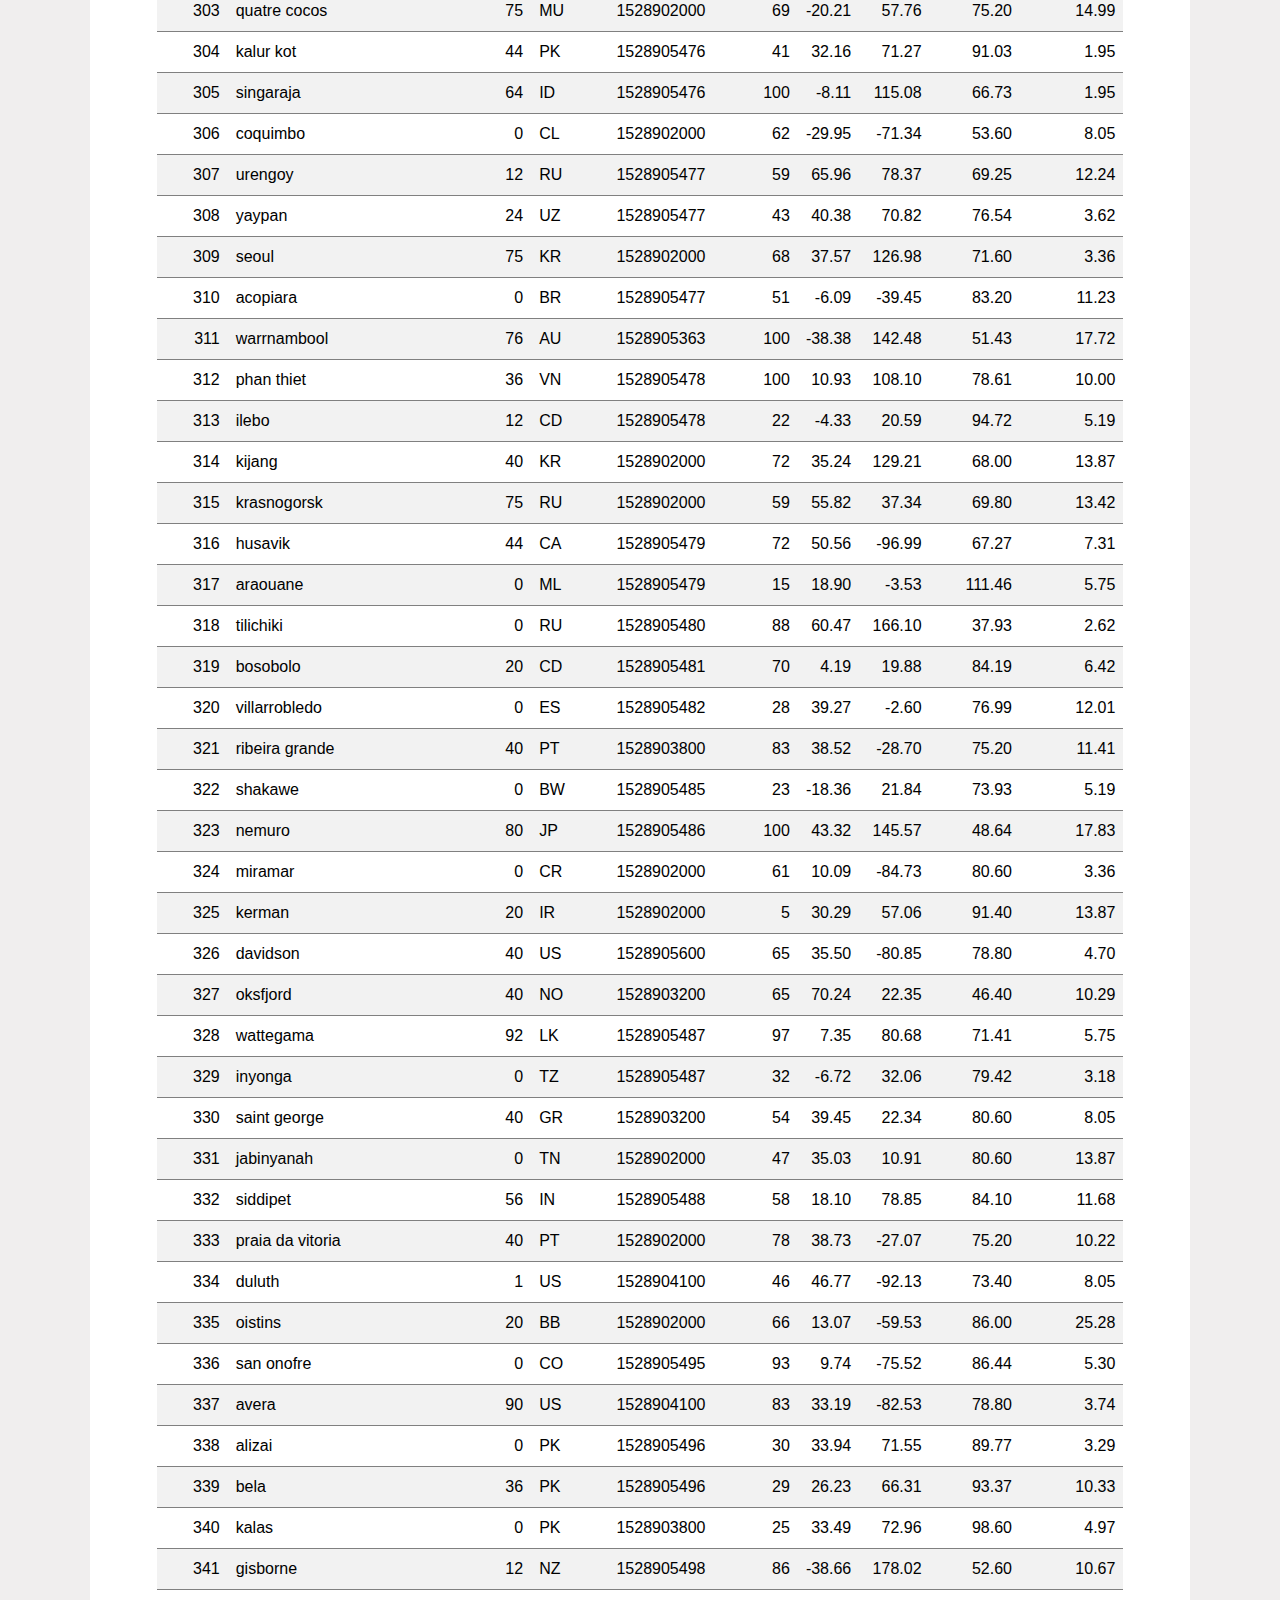
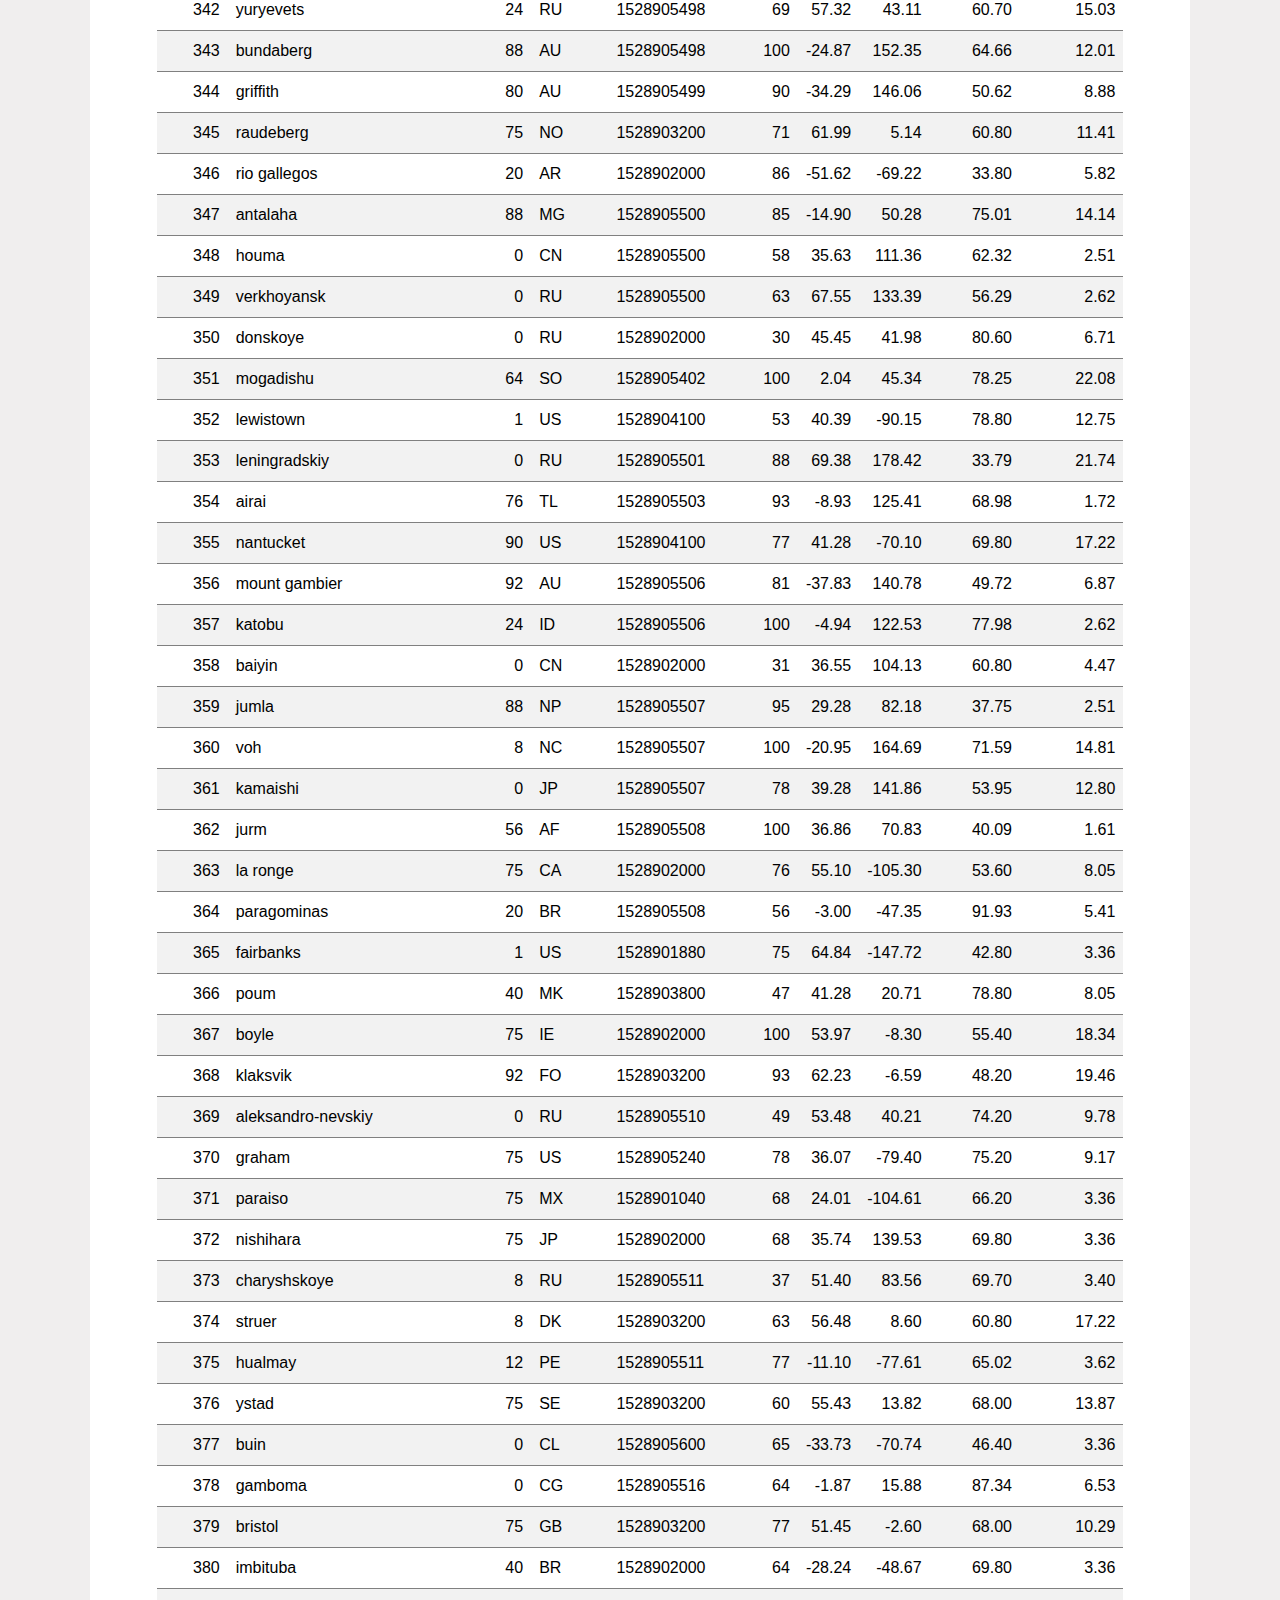
<file: data.html>
<!DOCTYPE html>
<html lang="en">

<head>
  <meta charset="UTF-8">
  <title>Visualization Dashboard</title>
  <link rel="stylesheet" href="https://stackpath.bootstrapcdn.com/bootstrap/4.3.1/css/bootstrap.min.css"
    integrity="sha384-ggOyR0iXCbMQv3Xipma34MD+dH/1fQ784/j6cY/iJTQUOhcWr7x9JvoRxT2MZw1T" crossorigin="anonymous">
  <link rel="stylesheet" href="style.css">
</head>

<body>
  <nav class="navbar navbar-expand-lg navbar-light">
    <a class="navbar-brand badge" href="index.html">
      <h2>Lattitude</h2>
    </a>
    <button class="navbar-toggler" type="button" data-toggle="collapse" data-target="#navbarSupportedContent"
      aria-controls="navbarSupportedContent" aria-expanded="false" aria-label="Toggle navigation">
      <span class="navbar-toggler-icon"></span>
    </button>
    <div class="collapse navbar-collapse" id="navbarSupportedContent">
      <ul class="navbar-nav ml-auto">
        <li class="nav-item dropdown active">
          <a class="nav-link dropdown-toggle" href="#" id="navbarDropdown" role="button" data-toggle="dropdown"
            aria-haspopup="true" aria-expanded="false">
            Plots
          </a>
          <div class="dropdown-menu dropdown-menu-right" aria-labelledby="navbarDropdown">
            <a class="dropdown-item" href="max_temperature.html">Max Temperature</a>
            <a class="dropdown-item" href="humidity.html">Humidity</a>
            <a class="dropdown-item" href="cloudiness.html">Cloudiness</a>
            <a class="dropdown-item" href="windspeed.html">Wind Speed</a>
          </div>
        </li>
        <li class="nav-item active">
          <a class="nav-link" href="comparision.html">Comparison</a>
        </li>
        <li class="nav-item active">
          <a class="nav-link" href="data.html">Data</a>
        </li>
      </ul>
    </div>
  </nav>


  <div class="container">
    <div class="row">
      <div class="col-md-12">
        <div class="box comparision-box">
          <h1>Data</h1>
          <hr>
          <h6>The following table includes all of the data used for plotting during this project</h6><br>
            
        <div class="table-responsive">
        <table  class="dataframe">
          <thead>
            <tr style="text-align: right;">
              <th>City_ID</th>
              <th>City</th>
              <th>Cloudiness</th>
              <th>Country</th>
              <th>Date</th>
              <th>Humidity</th>
              <th>Lat</th>
              <th>Lng</th>
              <th>Max Temp</th>
              <th>Wind Speed</th>
            </tr>
          </thead>
          <tbody>
            <tr>
              <td>0</td>
              <td>jacareacanga</td>
              <td>0</td>
              <td>BR</td>
              <td>1528902000</td>
              <td>62</td>
              <td>-6.22</td>
              <td>-57.76</td>
              <td>89.60</td>
              <td>6.93</td>
            </tr>
            <tr>
              <td>1</td>
              <td>kaitangata</td>
              <td>100</td>
              <td>NZ</td>
              <td>1528905304</td>
              <td>94</td>
              <td>-46.28</td>
              <td>169.85</td>
              <td>42.61</td>
              <td>5.64</td>
            </tr>
            <tr>
              <td>2</td>
              <td>goulburn</td>
              <td>20</td>
              <td>AU</td>
              <td>1528905078</td>
              <td>91</td>
              <td>-34.75</td>
              <td>149.72</td>
              <td>44.32</td>
              <td>10.11</td>
            </tr>
            <tr>
              <td>3</td>
              <td>lata</td>
              <td>76</td>
              <td>IN</td>
              <td>1528905305</td>
              <td>89</td>
              <td>30.78</td>
              <td>78.62</td>
              <td>59.89</td>
              <td>0.94</td>
            </tr>
            <tr>
              <td>4</td>
              <td>chokurdakh</td>
              <td>0</td>
              <td>RU</td>
              <td>1528905306</td>
              <td>88</td>
              <td>70.62</td>
              <td>147.90</td>
              <td>32.17</td>
              <td>2.95</td>
            </tr>
            <tr>
              <td>5</td>
              <td>martyush</td>
              <td>92</td>
              <td>RU</td>
              <td>1528905306</td>
              <td>94</td>
              <td>56.40</td>
              <td>61.89</td>
              <td>55.03</td>
              <td>9.33</td>
            </tr>
            <tr>
              <td>6</td>
              <td>hobart</td>
              <td>20</td>
              <td>AU</td>
              <td>1528902000</td>
              <td>87</td>
              <td>-42.88</td>
              <td>147.33</td>
              <td>44.60</td>
              <td>8.05</td>
            </tr>
            <tr>
              <td>7</td>
              <td>broken hill</td>
              <td>0</td>
              <td>AU</td>
              <td>1528905311</td>
              <td>88</td>
              <td>-31.97</td>
              <td>141.45</td>
              <td>44.50</td>
              <td>7.31</td>
            </tr>
            <tr>
              <td>8</td>
              <td>harnosand</td>
              <td>0</td>
              <td>SE</td>
              <td>1528903200</td>
              <td>44</td>
              <td>62.63</td>
              <td>17.94</td>
              <td>60.80</td>
              <td>13.87</td>
            </tr>
            <tr>
              <td>9</td>
              <td>tuatapere</td>
              <td>0</td>
              <td>NZ</td>
              <td>1528905312</td>
              <td>100</td>
              <td>-46.13</td>
              <td>167.69</td>
              <td>38.92</td>
              <td>3.40</td>
            </tr>
            <tr>
              <td>10</td>
              <td>puerto ayora</td>
              <td>90</td>
              <td>EC</td>
              <td>1528902000</td>
              <td>69</td>
              <td>-0.74</td>
              <td>-90.35</td>
              <td>77.00</td>
              <td>13.87</td>
            </tr>
            <tr>
              <td>11</td>
              <td>havre-saint-pierre</td>
              <td>75</td>
              <td>CA</td>
              <td>1528902000</td>
              <td>58</td>
              <td>50.23</td>
              <td>-63.60</td>
              <td>53.60</td>
              <td>19.46</td>
            </tr>
            <tr>
              <td>12</td>
              <td>punta arenas</td>
              <td>0</td>
              <td>CL</td>
              <td>1528902000</td>
              <td>100</td>
              <td>-53.16</td>
              <td>-70.91</td>
              <td>35.60</td>
              <td>9.17</td>
            </tr>
            <tr>
              <td>13</td>
              <td>tasiilaq</td>
              <td>75</td>
              <td>GL</td>
              <td>1528901400</td>
              <td>60</td>
              <td>65.61</td>
              <td>-37.64</td>
              <td>39.20</td>
              <td>2.24</td>
            </tr>
            <tr>
              <td>14</td>
              <td>chapais</td>
              <td>40</td>
              <td>CA</td>
              <td>1528902000</td>
              <td>38</td>
              <td>49.78</td>
              <td>-74.86</td>
              <td>59.00</td>
              <td>10.29</td>
            </tr>
            <tr>
              <td>15</td>
              <td>avarua</td>
              <td>40</td>
              <td>CK</td>
              <td>1528902000</td>
              <td>56</td>
              <td>-21.21</td>
              <td>-159.78</td>
              <td>73.40</td>
              <td>10.29</td>
            </tr>
            <tr>
              <td>16</td>
              <td>hofn</td>
              <td>75</td>
              <td>IS</td>
              <td>1528902000</td>
              <td>87</td>
              <td>64.25</td>
              <td>-15.21</td>
              <td>51.80</td>
              <td>8.05</td>
            </tr>
            <tr>
              <td>17</td>
              <td>yukamenskoye</td>
              <td>92</td>
              <td>RU</td>
              <td>1528905315</td>
              <td>98</td>
              <td>57.89</td>
              <td>52.24</td>
              <td>56.65</td>
              <td>10.22</td>
            </tr>
            <tr>
              <td>18</td>
              <td>khandbari</td>
              <td>80</td>
              <td>NP</td>
              <td>1528905315</td>
              <td>67</td>
              <td>27.38</td>
              <td>87.21</td>
              <td>44.59</td>
              <td>1.39</td>
            </tr>
            <tr>
              <td>19</td>
              <td>bethel</td>
              <td>1</td>
              <td>US</td>
              <td>1528901580</td>
              <td>93</td>
              <td>60.79</td>
              <td>-161.76</td>
              <td>44.60</td>
              <td>8.05</td>
            </tr>
            <tr>
              <td>20</td>
              <td>ushuaia</td>
              <td>75</td>
              <td>AR</td>
              <td>1528902000</td>
              <td>64</td>
              <td>-54.81</td>
              <td>-68.31</td>
              <td>41.00</td>
              <td>3.36</td>
            </tr>
            <tr>
              <td>21</td>
              <td>east london</td>
              <td>0</td>
              <td>ZA</td>
              <td>1528902000</td>
              <td>37</td>
              <td>-33.02</td>
              <td>27.91</td>
              <td>69.80</td>
              <td>5.82</td>
            </tr>
            <tr>
              <td>22</td>
              <td>bluff</td>
              <td>76</td>
              <td>AU</td>
              <td>1528905321</td>
              <td>76</td>
              <td>-23.58</td>
              <td>149.07</td>
              <td>61.96</td>
              <td>4.74</td>
            </tr>
            <tr>
              <td>23</td>
              <td>mount isa</td>
              <td>75</td>
              <td>AU</td>
              <td>1528902000</td>
              <td>100</td>
              <td>-20.73</td>
              <td>139.49</td>
              <td>64.40</td>
              <td>3.29</td>
            </tr>
            <tr>
              <td>24</td>
              <td>pevek</td>
              <td>0</td>
              <td>RU</td>
              <td>1528905321</td>
              <td>71</td>
              <td>69.70</td>
              <td>170.27</td>
              <td>36.94</td>
              <td>6.98</td>
            </tr>
            <tr>
              <td>25</td>
              <td>gao</td>
              <td>24</td>
              <td>ML</td>
              <td>1528905321</td>
              <td>16</td>
              <td>16.28</td>
              <td>-0.04</td>
              <td>110.02</td>
              <td>4.97</td>
            </tr>
            <tr>
              <td>26</td>
              <td>cabo san lucas</td>
              <td>75</td>
              <td>MX</td>
              <td>1528901160</td>
              <td>74</td>
              <td>22.89</td>
              <td>-109.91</td>
              <td>84.20</td>
              <td>10.29</td>
            </tr>
            <tr>
              <td>27</td>
              <td>sao filipe</td>
              <td>0</td>
              <td>CV</td>
              <td>1528905323</td>
              <td>88</td>
              <td>14.90</td>
              <td>-24.50</td>
              <td>75.73</td>
              <td>13.02</td>
            </tr>
            <tr>
              <td>28</td>
              <td>tiksi</td>
              <td>44</td>
              <td>RU</td>
              <td>1528905298</td>
              <td>58</td>
              <td>71.64</td>
              <td>128.87</td>
              <td>57.73</td>
              <td>10.11</td>
            </tr>
            <tr>
              <td>29</td>
              <td>busselton</td>
              <td>92</td>
              <td>AU</td>
              <td>1528905323</td>
              <td>100</td>
              <td>-33.64</td>
              <td>115.35</td>
              <td>60.43</td>
              <td>10.56</td>
            </tr>
            <tr>
              <td>30</td>
              <td>alofi</td>
              <td>76</td>
              <td>NU</td>
              <td>1528902000</td>
              <td>88</td>
              <td>-19.06</td>
              <td>-169.92</td>
              <td>71.60</td>
              <td>3.36</td>
            </tr>
            <tr>
              <td>31</td>
              <td>ola</td>
              <td>75</td>
              <td>RU</td>
              <td>1528902000</td>
              <td>100</td>
              <td>59.58</td>
              <td>151.30</td>
              <td>42.80</td>
              <td>7.76</td>
            </tr>
            <tr>
              <td>32</td>
              <td>atar</td>
              <td>20</td>
              <td>MR</td>
              <td>1528902000</td>
              <td>19</td>
              <td>20.52</td>
              <td>-13.05</td>
              <td>91.40</td>
              <td>9.17</td>
            </tr>
            <tr>
              <td>33</td>
              <td>rikitea</td>
              <td>0</td>
              <td>PF</td>
              <td>1528905325</td>
              <td>100</td>
              <td>-23.12</td>
              <td>-134.97</td>
              <td>73.57</td>
              <td>8.66</td>
            </tr>
            <tr>
              <td>34</td>
              <td>hermanus</td>
              <td>0</td>
              <td>ZA</td>
              <td>1528905325</td>
              <td>24</td>
              <td>-34.42</td>
              <td>19.24</td>
              <td>77.17</td>
              <td>8.66</td>
            </tr>
            <tr>
              <td>35</td>
              <td>ponta delgada</td>
              <td>75</td>
              <td>PT</td>
              <td>1528903800</td>
              <td>88</td>
              <td>37.73</td>
              <td>-25.67</td>
              <td>71.60</td>
              <td>12.75</td>
            </tr>
            <tr>
              <td>36</td>
              <td>bambari</td>
              <td>24</td>
              <td>CF</td>
              <td>1528905326</td>
              <td>84</td>
              <td>5.77</td>
              <td>20.68</td>
              <td>81.85</td>
              <td>7.65</td>
            </tr>
            <tr>
              <td>37</td>
              <td>cap malheureux</td>
              <td>75</td>
              <td>MU</td>
              <td>1528902000</td>
              <td>69</td>
              <td>-19.98</td>
              <td>57.61</td>
              <td>75.20</td>
              <td>14.99</td>
            </tr>
            <tr>
              <td>38</td>
              <td>puerto escondido</td>
              <td>75</td>
              <td>MX</td>
              <td>1528901100</td>
              <td>65</td>
              <td>15.86</td>
              <td>-97.07</td>
              <td>80.60</td>
              <td>3.36</td>
            </tr>
            <tr>
              <td>39</td>
              <td>qaanaaq</td>
              <td>32</td>
              <td>GL</td>
              <td>1528905330</td>
              <td>100</td>
              <td>77.48</td>
              <td>-69.36</td>
              <td>31.45</td>
              <td>6.31</td>
            </tr>
            <tr>
              <td>40</td>
              <td>new norfolk</td>
              <td>20</td>
              <td>AU</td>
              <td>1528902000</td>
              <td>87</td>
              <td>-42.78</td>
              <td>147.06</td>
              <td>44.60</td>
              <td>8.05</td>
            </tr>
            <tr>
              <td>41</td>
              <td>najran</td>
              <td>40</td>
              <td>SA</td>
              <td>1528902000</td>
              <td>13</td>
              <td>17.54</td>
              <td>44.22</td>
              <td>98.60</td>
              <td>11.41</td>
            </tr>
            <tr>
              <td>42</td>
              <td>isla mujeres</td>
              <td>90</td>
              <td>MX</td>
              <td>1528904340</td>
              <td>100</td>
              <td>21.23</td>
              <td>-86.73</td>
              <td>75.20</td>
              <td>16.11</td>
            </tr>
            <tr>
              <td>43</td>
              <td>mar del plata</td>
              <td>0</td>
              <td>AR</td>
              <td>1528905297</td>
              <td>100</td>
              <td>-46.43</td>
              <td>-67.52</td>
              <td>32.53</td>
              <td>7.31</td>
            </tr>
            <tr>
              <td>44</td>
              <td>provideniya</td>
              <td>0</td>
              <td>RU</td>
              <td>1528905332</td>
              <td>91</td>
              <td>64.42</td>
              <td>-173.23</td>
              <td>40.63</td>
              <td>10.78</td>
            </tr>
            <tr>
              <td>45</td>
              <td>jamestown</td>
              <td>12</td>
              <td>AU</td>
              <td>1528905333</td>
              <td>88</td>
              <td>-33.21</td>
              <td>138.60</td>
              <td>43.15</td>
              <td>10.89</td>
            </tr>
            <tr>
              <td>46</td>
              <td>medicine hat</td>
              <td>20</td>
              <td>CA</td>
              <td>1528902000</td>
              <td>34</td>
              <td>50.04</td>
              <td>-110.68</td>
              <td>66.20</td>
              <td>14.99</td>
            </tr>
            <tr>
              <td>47</td>
              <td>katsuura</td>
              <td>8</td>
              <td>JP</td>
              <td>1528905334</td>
              <td>88</td>
              <td>33.93</td>
              <td>134.50</td>
              <td>62.05</td>
              <td>7.54</td>
            </tr>
            <tr>
              <td>48</td>
              <td>aklavik</td>
              <td>20</td>
              <td>CA</td>
              <td>1528902000</td>
              <td>53</td>
              <td>68.22</td>
              <td>-135.01</td>
              <td>51.80</td>
              <td>11.41</td>
            </tr>
            <tr>
              <td>49</td>
              <td>tuktoyaktuk</td>
              <td>20</td>
              <td>CA</td>
              <td>1528902000</td>
              <td>61</td>
              <td>69.44</td>
              <td>-133.03</td>
              <td>46.40</td>
              <td>6.93</td>
            </tr>
            <tr>
              <td>50</td>
              <td>kapaa</td>
              <td>90</td>
              <td>US</td>
              <td>1528901760</td>
              <td>88</td>
              <td>22.08</td>
              <td>-159.32</td>
              <td>75.20</td>
              <td>14.99</td>
            </tr>
            <tr>
              <td>51</td>
              <td>mildura</td>
              <td>0</td>
              <td>AU</td>
              <td>1528905300</td>
              <td>92</td>
              <td>-34.18</td>
              <td>142.16</td>
              <td>45.67</td>
              <td>9.66</td>
            </tr>
            <tr>
              <td>52</td>
              <td>souillac</td>
              <td>75</td>
              <td>FR</td>
              <td>1528903800</td>
              <td>49</td>
              <td>45.60</td>
              <td>-0.60</td>
              <td>73.40</td>
              <td>10.29</td>
            </tr>
            <tr>
              <td>53</td>
              <td>lorengau</td>
              <td>100</td>
              <td>PG</td>
              <td>1528905336</td>
              <td>100</td>
              <td>-2.02</td>
              <td>147.27</td>
              <td>80.59</td>
              <td>3.85</td>
            </tr>
            <tr>
              <td>54</td>
              <td>praia</td>
              <td>20</td>
              <td>BR</td>
              <td>1528902000</td>
              <td>47</td>
              <td>-20.25</td>
              <td>-43.81</td>
              <td>82.40</td>
              <td>3.36</td>
            </tr>
            <tr>
              <td>55</td>
              <td>port alfred</td>
              <td>0</td>
              <td>ZA</td>
              <td>1528905338</td>
              <td>50</td>
              <td>-33.59</td>
              <td>26.89</td>
              <td>76.54</td>
              <td>7.20</td>
            </tr>
            <tr>
              <td>56</td>
              <td>barranca</td>
              <td>0</td>
              <td>PE</td>
              <td>1528905339</td>
              <td>98</td>
              <td>-10.75</td>
              <td>-77.76</td>
              <td>61.87</td>
              <td>9.89</td>
            </tr>
            <tr>
              <td>57</td>
              <td>nome</td>
              <td>40</td>
              <td>US</td>
              <td>1528902900</td>
              <td>70</td>
              <td>30.04</td>
              <td>-94.42</td>
              <td>87.80</td>
              <td>3.36</td>
            </tr>
            <tr>
              <td>58</td>
              <td>matay</td>
              <td>0</td>
              <td>EG</td>
              <td>1528905339</td>
              <td>23</td>
              <td>28.42</td>
              <td>30.79</td>
              <td>97.69</td>
              <td>6.98</td>
            </tr>
            <tr>
              <td>59</td>
              <td>saskylakh</td>
              <td>48</td>
              <td>RU</td>
              <td>1528905339</td>
              <td>55</td>
              <td>71.97</td>
              <td>114.09</td>
              <td>59.53</td>
              <td>5.86</td>
            </tr>
            <tr>
              <td>60</td>
              <td>itarema</td>
              <td>0</td>
              <td>BR</td>
              <td>1528905340</td>
              <td>61</td>
              <td>-2.92</td>
              <td>-39.92</td>
              <td>88.33</td>
              <td>12.57</td>
            </tr>
            <tr>
              <td>61</td>
              <td>butaritari</td>
              <td>56</td>
              <td>KI</td>
              <td>1528905340</td>
              <td>100</td>
              <td>3.07</td>
              <td>172.79</td>
              <td>81.13</td>
              <td>7.31</td>
            </tr>
            <tr>
              <td>62</td>
              <td>peniche</td>
              <td>20</td>
              <td>PT</td>
              <td>1528903800</td>
              <td>64</td>
              <td>39.36</td>
              <td>-9.38</td>
              <td>75.20</td>
              <td>12.75</td>
            </tr>
            <tr>
              <td>63</td>
              <td>beloha</td>
              <td>0</td>
              <td>MG</td>
              <td>1528905340</td>
              <td>57</td>
              <td>-25.17</td>
              <td>45.06</td>
              <td>71.95</td>
              <td>16.37</td>
            </tr>
            <tr>
              <td>64</td>
              <td>anadyr</td>
              <td>0</td>
              <td>RU</td>
              <td>1528902000</td>
              <td>57</td>
              <td>64.73</td>
              <td>177.51</td>
              <td>48.20</td>
              <td>4.47</td>
            </tr>
            <tr>
              <td>65</td>
              <td>luderitz</td>
              <td>12</td>
              <td>NaN</td>
              <td>1528905342</td>
              <td>64</td>
              <td>-26.65</td>
              <td>15.16</td>
              <td>64.03</td>
              <td>17.38</td>
            </tr>
            <tr>
              <td>66</td>
              <td>rochester</td>
              <td>1</td>
              <td>US</td>
              <td>1528902960</td>
              <td>37</td>
              <td>44.02</td>
              <td>-92.46</td>
              <td>73.40</td>
              <td>6.93</td>
            </tr>
            <tr>
              <td>67</td>
              <td>bosaso</td>
              <td>0</td>
              <td>SO</td>
              <td>1528905347</td>
              <td>86</td>
              <td>11.28</td>
              <td>49.18</td>
              <td>89.77</td>
              <td>3.96</td>
            </tr>
            <tr>
              <td>68</td>
              <td>faanui</td>
              <td>0</td>
              <td>PF</td>
              <td>1528905347</td>
              <td>100</td>
              <td>-16.48</td>
              <td>-151.75</td>
              <td>79.96</td>
              <td>11.79</td>
            </tr>
            <tr>
              <td>69</td>
              <td>grindavik</td>
              <td>75</td>
              <td>IS</td>
              <td>1528902000</td>
              <td>70</td>
              <td>63.84</td>
              <td>-22.43</td>
              <td>48.20</td>
              <td>5.82</td>
            </tr>
            <tr>
              <td>70</td>
              <td>margate</td>
              <td>20</td>
              <td>AU</td>
              <td>1528902000</td>
              <td>87</td>
              <td>-43.03</td>
              <td>147.26</td>
              <td>44.60</td>
              <td>8.05</td>
            </tr>
            <tr>
              <td>71</td>
              <td>marsh harbour</td>
              <td>88</td>
              <td>BS</td>
              <td>1528905349</td>
              <td>95</td>
              <td>26.54</td>
              <td>-77.06</td>
              <td>82.39</td>
              <td>10.00</td>
            </tr>
            <tr>
              <td>72</td>
              <td>comodoro rivadavia</td>
              <td>40</td>
              <td>AR</td>
              <td>1528902000</td>
              <td>60</td>
              <td>-45.87</td>
              <td>-67.48</td>
              <td>42.80</td>
              <td>9.17</td>
            </tr>
            <tr>
              <td>73</td>
              <td>upernavik</td>
              <td>92</td>
              <td>GL</td>
              <td>1528905350</td>
              <td>100</td>
              <td>72.79</td>
              <td>-56.15</td>
              <td>29.29</td>
              <td>3.74</td>
            </tr>
            <tr>
              <td>74</td>
              <td>uige</td>
              <td>0</td>
              <td>AO</td>
              <td>1528905350</td>
              <td>29</td>
              <td>-7.61</td>
              <td>15.06</td>
              <td>86.80</td>
              <td>3.18</td>
            </tr>
            <tr>
              <td>75</td>
              <td>bredasdorp</td>
              <td>0</td>
              <td>ZA</td>
              <td>1528902000</td>
              <td>23</td>
              <td>-34.53</td>
              <td>20.04</td>
              <td>82.40</td>
              <td>5.82</td>
            </tr>
            <tr>
              <td>76</td>
              <td>bodden town</td>
              <td>40</td>
              <td>KY</td>
              <td>1528902000</td>
              <td>78</td>
              <td>19.28</td>
              <td>-81.25</td>
              <td>80.60</td>
              <td>16.11</td>
            </tr>
            <tr>
              <td>77</td>
              <td>guerrero negro</td>
              <td>44</td>
              <td>MX</td>
              <td>1528905350</td>
              <td>88</td>
              <td>27.97</td>
              <td>-114.04</td>
              <td>63.85</td>
              <td>3.74</td>
            </tr>
            <tr>
              <td>78</td>
              <td>bilma</td>
              <td>0</td>
              <td>NE</td>
              <td>1528905351</td>
              <td>12</td>
              <td>18.69</td>
              <td>12.92</td>
              <td>110.47</td>
              <td>4.63</td>
            </tr>
            <tr>
              <td>79</td>
              <td>carnarvon</td>
              <td>0</td>
              <td>ZA</td>
              <td>1528905351</td>
              <td>30</td>
              <td>-30.97</td>
              <td>22.13</td>
              <td>60.43</td>
              <td>14.25</td>
            </tr>
            <tr>
              <td>80</td>
              <td>ponta do sol</td>
              <td>12</td>
              <td>BR</td>
              <td>1528905352</td>
              <td>72</td>
              <td>-20.63</td>
              <td>-46.00</td>
              <td>78.25</td>
              <td>3.96</td>
            </tr>
            <tr>
              <td>81</td>
              <td>vila franca do campo</td>
              <td>75</td>
              <td>PT</td>
              <td>1528903800</td>
              <td>88</td>
              <td>37.72</td>
              <td>-25.43</td>
              <td>71.60</td>
              <td>12.75</td>
            </tr>
            <tr>
              <td>82</td>
              <td>puerto del rosario</td>
              <td>20</td>
              <td>ES</td>
              <td>1528903800</td>
              <td>60</td>
              <td>28.50</td>
              <td>-13.86</td>
              <td>73.40</td>
              <td>17.22</td>
            </tr>
            <tr>
              <td>83</td>
              <td>sitka</td>
              <td>20</td>
              <td>US</td>
              <td>1528905353</td>
              <td>92</td>
              <td>37.17</td>
              <td>-99.65</td>
              <td>74.02</td>
              <td>5.97</td>
            </tr>
            <tr>
              <td>84</td>
              <td>camacha</td>
              <td>75</td>
              <td>PT</td>
              <td>1528903800</td>
              <td>72</td>
              <td>33.08</td>
              <td>-16.33</td>
              <td>68.00</td>
              <td>16.11</td>
            </tr>
            <tr>
              <td>85</td>
              <td>saint-philippe</td>
              <td>1</td>
              <td>CA</td>
              <td>1528902900</td>
              <td>54</td>
              <td>45.36</td>
              <td>-73.48</td>
              <td>78.80</td>
              <td>11.41</td>
            </tr>
            <tr>
              <td>86</td>
              <td>port blair</td>
              <td>92</td>
              <td>IN</td>
              <td>1528905357</td>
              <td>97</td>
              <td>11.67</td>
              <td>92.75</td>
              <td>84.37</td>
              <td>25.10</td>
            </tr>
            <tr>
              <td>87</td>
              <td>albany</td>
              <td>90</td>
              <td>US</td>
              <td>1528903860</td>
              <td>68</td>
              <td>42.65</td>
              <td>-73.75</td>
              <td>69.80</td>
              <td>3.36</td>
            </tr>
            <tr>
              <td>88</td>
              <td>barrow</td>
              <td>88</td>
              <td>AR</td>
              <td>1528905182</td>
              <td>72</td>
              <td>-38.31</td>
              <td>-60.23</td>
              <td>50.26</td>
              <td>8.21</td>
            </tr>
            <tr>
              <td>89</td>
              <td>qorveh</td>
              <td>92</td>
              <td>IR</td>
              <td>1528905357</td>
              <td>22</td>
              <td>35.17</td>
              <td>47.80</td>
              <td>76.72</td>
              <td>3.18</td>
            </tr>
            <tr>
              <td>90</td>
              <td>san jeronimo</td>
              <td>90</td>
              <td>PE</td>
              <td>1528902000</td>
              <td>81</td>
              <td>-13.65</td>
              <td>-73.37</td>
              <td>46.40</td>
              <td>2.39</td>
            </tr>
            <tr>
              <td>91</td>
              <td>mataura</td>
              <td>24</td>
              <td>NZ</td>
              <td>1528905299</td>
              <td>79</td>
              <td>-46.19</td>
              <td>168.86</td>
              <td>25.69</td>
              <td>3.18</td>
            </tr>
            <tr>
              <td>92</td>
              <td>buala</td>
              <td>64</td>
              <td>SB</td>
              <td>1528905359</td>
              <td>100</td>
              <td>-8.15</td>
              <td>159.59</td>
              <td>78.70</td>
              <td>4.18</td>
            </tr>
            <tr>
              <td>93</td>
              <td>eyl</td>
              <td>20</td>
              <td>SO</td>
              <td>1528905359</td>
              <td>57</td>
              <td>7.98</td>
              <td>49.82</td>
              <td>86.62</td>
              <td>22.41</td>
            </tr>
            <tr>
              <td>94</td>
              <td>abu dhabi</td>
              <td>0</td>
              <td>AE</td>
              <td>1528902000</td>
              <td>29</td>
              <td>24.47</td>
              <td>54.37</td>
              <td>98.60</td>
              <td>16.11</td>
            </tr>
            <tr>
              <td>95</td>
              <td>tahe</td>
              <td>92</td>
              <td>CN</td>
              <td>1528905359</td>
              <td>98</td>
              <td>52.34</td>
              <td>124.71</td>
              <td>51.43</td>
              <td>2.17</td>
            </tr>
            <tr>
              <td>96</td>
              <td>chuy</td>
              <td>80</td>
              <td>UY</td>
              <td>1528905099</td>
              <td>93</td>
              <td>-33.69</td>
              <td>-53.46</td>
              <td>52.87</td>
              <td>28.90</td>
            </tr>
            <tr>
              <td>97</td>
              <td>dzerzhinskoye</td>
              <td>8</td>
              <td>RU</td>
              <td>1528905360</td>
              <td>69</td>
              <td>56.84</td>
              <td>95.22</td>
              <td>65.11</td>
              <td>3.85</td>
            </tr>
            <tr>
              <td>98</td>
              <td>vanavara</td>
              <td>0</td>
              <td>RU</td>
              <td>1528905360</td>
              <td>50</td>
              <td>60.35</td>
              <td>102.28</td>
              <td>64.21</td>
              <td>5.64</td>
            </tr>
            <tr>
              <td>99</td>
              <td>muros</td>
              <td>40</td>
              <td>ES</td>
              <td>1528903800</td>
              <td>72</td>
              <td>42.77</td>
              <td>-9.06</td>
              <td>66.20</td>
              <td>10.29</td>
            </tr>
            <tr>
              <td>100</td>
              <td>auchel</td>
              <td>0</td>
              <td>FR</td>
              <td>1528903800</td>
              <td>49</td>
              <td>50.51</td>
              <td>2.47</td>
              <td>68.00</td>
              <td>3.36</td>
            </tr>
            <tr>
              <td>101</td>
              <td>bubaque</td>
              <td>40</td>
              <td>GW</td>
              <td>1528902000</td>
              <td>55</td>
              <td>11.28</td>
              <td>-15.83</td>
              <td>91.40</td>
              <td>11.41</td>
            </tr>
            <tr>
              <td>102</td>
              <td>khatanga</td>
              <td>8</td>
              <td>RU</td>
              <td>1528905361</td>
              <td>65</td>
              <td>71.98</td>
              <td>102.47</td>
              <td>60.97</td>
              <td>4.63</td>
            </tr>
            <tr>
              <td>103</td>
              <td>los banos</td>
              <td>1</td>
              <td>US</td>
              <td>1528904100</td>
              <td>67</td>
              <td>37.06</td>
              <td>-120.85</td>
              <td>75.20</td>
              <td>4.74</td>
            </tr>
            <tr>
              <td>104</td>
              <td>labuhan</td>
              <td>12</td>
              <td>ID</td>
              <td>1528905361</td>
              <td>95</td>
              <td>-2.54</td>
              <td>115.51</td>
              <td>72.94</td>
              <td>1.83</td>
            </tr>
            <tr>
              <td>105</td>
              <td>saint-paul</td>
              <td>75</td>
              <td>FR</td>
              <td>1528903800</td>
              <td>56</td>
              <td>45.22</td>
              <td>1.90</td>
              <td>68.00</td>
              <td>14.99</td>
            </tr>
            <tr>
              <td>106</td>
              <td>petatlan</td>
              <td>90</td>
              <td>MX</td>
              <td>1528901220</td>
              <td>74</td>
              <td>17.52</td>
              <td>-101.27</td>
              <td>84.20</td>
              <td>1.83</td>
            </tr>
            <tr>
              <td>107</td>
              <td>baykit</td>
              <td>36</td>
              <td>RU</td>
              <td>1528905366</td>
              <td>68</td>
              <td>61.68</td>
              <td>96.39</td>
              <td>63.94</td>
              <td>4.29</td>
            </tr>
            <tr>
              <td>108</td>
              <td>dalby</td>
              <td>75</td>
              <td>AU</td>
              <td>1528902000</td>
              <td>93</td>
              <td>-27.18</td>
              <td>151.26</td>
              <td>53.60</td>
              <td>2.24</td>
            </tr>
            <tr>
              <td>109</td>
              <td>yellowknife</td>
              <td>90</td>
              <td>CA</td>
              <td>1528902540</td>
              <td>93</td>
              <td>62.45</td>
              <td>-114.38</td>
              <td>46.40</td>
              <td>8.05</td>
            </tr>
            <tr>
              <td>110</td>
              <td>hilo</td>
              <td>75</td>
              <td>US</td>
              <td>1528901580</td>
              <td>88</td>
              <td>19.71</td>
              <td>-155.08</td>
              <td>66.20</td>
              <td>5.82</td>
            </tr>
            <tr>
              <td>111</td>
              <td>turukhansk</td>
              <td>36</td>
              <td>RU</td>
              <td>1528905297</td>
              <td>76</td>
              <td>65.80</td>
              <td>87.96</td>
              <td>66.37</td>
              <td>6.42</td>
            </tr>
            <tr>
              <td>112</td>
              <td>dingle</td>
              <td>68</td>
              <td>PH</td>
              <td>1528905368</td>
              <td>82</td>
              <td>11.00</td>
              <td>122.67</td>
              <td>79.96</td>
              <td>8.21</td>
            </tr>
            <tr>
              <td>113</td>
              <td>dillon</td>
              <td>1</td>
              <td>US</td>
              <td>1528901580</td>
              <td>44</td>
              <td>45.22</td>
              <td>-112.64</td>
              <td>57.20</td>
              <td>5.82</td>
            </tr>
            <tr>
              <td>114</td>
              <td>labytnangi</td>
              <td>64</td>
              <td>RU</td>
              <td>1528905370</td>
              <td>75</td>
              <td>66.66</td>
              <td>66.39</td>
              <td>47.11</td>
              <td>17.49</td>
            </tr>
            <tr>
              <td>115</td>
              <td>gigmoto</td>
              <td>36</td>
              <td>PH</td>
              <td>1528905370</td>
              <td>98</td>
              <td>13.78</td>
              <td>124.39</td>
              <td>83.56</td>
              <td>17.60</td>
            </tr>
            <tr>
              <td>116</td>
              <td>nouakchott</td>
              <td>68</td>
              <td>MR</td>
              <td>1528905371</td>
              <td>76</td>
              <td>18.08</td>
              <td>-15.98</td>
              <td>76.72</td>
              <td>1.39</td>
            </tr>
            <tr>
              <td>117</td>
              <td>rumoi</td>
              <td>92</td>
              <td>JP</td>
              <td>1528905371</td>
              <td>100</td>
              <td>43.93</td>
              <td>141.67</td>
              <td>44.41</td>
              <td>8.10</td>
            </tr>
            <tr>
              <td>118</td>
              <td>dikson</td>
              <td>32</td>
              <td>RU</td>
              <td>1528905373</td>
              <td>100</td>
              <td>73.51</td>
              <td>80.55</td>
              <td>31.09</td>
              <td>13.13</td>
            </tr>
            <tr>
              <td>119</td>
              <td>chinsali</td>
              <td>0</td>
              <td>ZM</td>
              <td>1528905377</td>
              <td>36</td>
              <td>-10.55</td>
              <td>32.07</td>
              <td>73.39</td>
              <td>9.22</td>
            </tr>
            <tr>
              <td>120</td>
              <td>georgetown</td>
              <td>75</td>
              <td>GY</td>
              <td>1528902000</td>
              <td>78</td>
              <td>6.80</td>
              <td>-58.16</td>
              <td>82.40</td>
              <td>9.17</td>
            </tr>
            <tr>
              <td>121</td>
              <td>tooele</td>
              <td>1</td>
              <td>US</td>
              <td>1528902900</td>
              <td>35</td>
              <td>40.53</td>
              <td>-112.30</td>
              <td>73.40</td>
              <td>9.17</td>
            </tr>
            <tr>
              <td>122</td>
              <td>nikolskoye</td>
              <td>40</td>
              <td>RU</td>
              <td>1528902000</td>
              <td>41</td>
              <td>59.70</td>
              <td>30.79</td>
              <td>60.80</td>
              <td>4.47</td>
            </tr>
            <tr>
              <td>123</td>
              <td>bodo</td>
              <td>80</td>
              <td>CI</td>
              <td>1528905379</td>
              <td>66</td>
              <td>5.91</td>
              <td>-4.68</td>
              <td>87.70</td>
              <td>8.21</td>
            </tr>
            <tr>
              <td>124</td>
              <td>minador do negrao</td>
              <td>32</td>
              <td>BR</td>
              <td>1528905379</td>
              <td>80</td>
              <td>-9.31</td>
              <td>-36.86</td>
              <td>76.81</td>
              <td>13.24</td>
            </tr>
            <tr>
              <td>125</td>
              <td>sambava</td>
              <td>88</td>
              <td>MG</td>
              <td>1528905379</td>
              <td>100</td>
              <td>-14.27</td>
              <td>50.17</td>
              <td>77.35</td>
              <td>19.73</td>
            </tr>
            <tr>
              <td>126</td>
              <td>yerbogachen</td>
              <td>0</td>
              <td>RU</td>
              <td>1528905380</td>
              <td>44</td>
              <td>61.28</td>
              <td>108.01</td>
              <td>64.93</td>
              <td>7.43</td>
            </tr>
            <tr>
              <td>127</td>
              <td>kahului</td>
              <td>1</td>
              <td>US</td>
              <td>1528901760</td>
              <td>93</td>
              <td>20.89</td>
              <td>-156.47</td>
              <td>66.20</td>
              <td>3.36</td>
            </tr>
            <tr>
              <td>128</td>
              <td>clyde river</td>
              <td>75</td>
              <td>CA</td>
              <td>1528902660</td>
              <td>100</td>
              <td>70.47</td>
              <td>-68.59</td>
              <td>35.60</td>
              <td>21.92</td>
            </tr>
            <tr>
              <td>129</td>
              <td>ancud</td>
              <td>20</td>
              <td>CL</td>
              <td>1528905381</td>
              <td>90</td>
              <td>-41.87</td>
              <td>-73.83</td>
              <td>39.10</td>
              <td>2.73</td>
            </tr>
            <tr>
              <td>130</td>
              <td>beringovskiy</td>
              <td>0</td>
              <td>RU</td>
              <td>1528905381</td>
              <td>88</td>
              <td>63.05</td>
              <td>179.32</td>
              <td>39.37</td>
              <td>3.40</td>
            </tr>
            <tr>
              <td>131</td>
              <td>majene</td>
              <td>32</td>
              <td>ID</td>
              <td>1528905382</td>
              <td>100</td>
              <td>-3.54</td>
              <td>118.97</td>
              <td>81.85</td>
              <td>11.01</td>
            </tr>
            <tr>
              <td>132</td>
              <td>ahar</td>
              <td>36</td>
              <td>IR</td>
              <td>1528905382</td>
              <td>62</td>
              <td>38.48</td>
              <td>47.07</td>
              <td>62.77</td>
              <td>3.74</td>
            </tr>
            <tr>
              <td>133</td>
              <td>ilhabela</td>
              <td>80</td>
              <td>BR</td>
              <td>1528905382</td>
              <td>98</td>
              <td>-23.78</td>
              <td>-45.36</td>
              <td>72.85</td>
              <td>2.28</td>
            </tr>
            <tr>
              <td>134</td>
              <td>listvyagi</td>
              <td>0</td>
              <td>RU</td>
              <td>1528905382</td>
              <td>78</td>
              <td>53.68</td>
              <td>86.95</td>
              <td>65.11</td>
              <td>2.06</td>
            </tr>
            <tr>
              <td>135</td>
              <td>skjervoy</td>
              <td>40</td>
              <td>NO</td>
              <td>1528903200</td>
              <td>65</td>
              <td>70.03</td>
              <td>20.97</td>
              <td>44.60</td>
              <td>10.29</td>
            </tr>
            <tr>
              <td>136</td>
              <td>cape town</td>
              <td>0</td>
              <td>ZA</td>
              <td>1528902000</td>
              <td>35</td>
              <td>-33.93</td>
              <td>18.42</td>
              <td>73.40</td>
              <td>9.17</td>
            </tr>
            <tr>
              <td>137</td>
              <td>iqaluit</td>
              <td>90</td>
              <td>CA</td>
              <td>1528902000</td>
              <td>96</td>
              <td>63.75</td>
              <td>-68.52</td>
              <td>35.60</td>
              <td>20.80</td>
            </tr>
            <tr>
              <td>138</td>
              <td>fort-shevchenko</td>
              <td>0</td>
              <td>KZ</td>
              <td>1528905387</td>
              <td>59</td>
              <td>44.51</td>
              <td>50.26</td>
              <td>74.20</td>
              <td>3.62</td>
            </tr>
            <tr>
              <td>139</td>
              <td>severo-kurilsk</td>
              <td>92</td>
              <td>RU</td>
              <td>1528905387</td>
              <td>100</td>
              <td>50.68</td>
              <td>156.12</td>
              <td>38.02</td>
              <td>16.26</td>
            </tr>
            <tr>
              <td>140</td>
              <td>arraial do cabo</td>
              <td>0</td>
              <td>BR</td>
              <td>1528905600</td>
              <td>65</td>
              <td>-22.97</td>
              <td>-42.02</td>
              <td>80.60</td>
              <td>4.70</td>
            </tr>
            <tr>
              <td>141</td>
              <td>torbay</td>
              <td>90</td>
              <td>CA</td>
              <td>1528903560</td>
              <td>93</td>
              <td>47.66</td>
              <td>-52.73</td>
              <td>50.00</td>
              <td>19.46</td>
            </tr>
            <tr>
              <td>142</td>
              <td>ahipara</td>
              <td>88</td>
              <td>NZ</td>
              <td>1528905388</td>
              <td>91</td>
              <td>-35.17</td>
              <td>173.16</td>
              <td>56.65</td>
              <td>9.66</td>
            </tr>
            <tr>
              <td>143</td>
              <td>bandarbeyla</td>
              <td>0</td>
              <td>SO</td>
              <td>1528905389</td>
              <td>79</td>
              <td>9.49</td>
              <td>50.81</td>
              <td>79.15</td>
              <td>32.93</td>
            </tr>
            <tr>
              <td>144</td>
              <td>vuktyl</td>
              <td>92</td>
              <td>RU</td>
              <td>1528905389</td>
              <td>96</td>
              <td>63.86</td>
              <td>57.31</td>
              <td>52.60</td>
              <td>7.43</td>
            </tr>
            <tr>
              <td>145</td>
              <td>caravelas</td>
              <td>0</td>
              <td>BR</td>
              <td>1528905390</td>
              <td>98</td>
              <td>-17.73</td>
              <td>-39.27</td>
              <td>77.62</td>
              <td>10.45</td>
            </tr>
            <tr>
              <td>146</td>
              <td>waipawa</td>
              <td>92</td>
              <td>NZ</td>
              <td>1528905390</td>
              <td>94</td>
              <td>-39.94</td>
              <td>176.59</td>
              <td>50.89</td>
              <td>9.44</td>
            </tr>
            <tr>
              <td>147</td>
              <td>khomutovo</td>
              <td>0</td>
              <td>RU</td>
              <td>1528905390</td>
              <td>65</td>
              <td>52.85</td>
              <td>37.45</td>
              <td>72.31</td>
              <td>5.97</td>
            </tr>
            <tr>
              <td>148</td>
              <td>acajutla</td>
              <td>40</td>
              <td>SV</td>
              <td>1528901400</td>
              <td>79</td>
              <td>13.59</td>
              <td>-89.83</td>
              <td>84.20</td>
              <td>1.12</td>
            </tr>
            <tr>
              <td>149</td>
              <td>buritis</td>
              <td>0</td>
              <td>BR</td>
              <td>1528905391</td>
              <td>53</td>
              <td>-15.62</td>
              <td>-46.42</td>
              <td>83.74</td>
              <td>6.87</td>
            </tr>
            <tr>
              <td>150</td>
              <td>meulaboh</td>
              <td>48</td>
              <td>ID</td>
              <td>1528905392</td>
              <td>100</td>
              <td>4.14</td>
              <td>96.13</td>
              <td>82.03</td>
              <td>3.40</td>
            </tr>
            <tr>
              <td>151</td>
              <td>vaini</td>
              <td>100</td>
              <td>IN</td>
              <td>1528905392</td>
              <td>98</td>
              <td>15.34</td>
              <td>74.49</td>
              <td>70.42</td>
              <td>4.29</td>
            </tr>
            <tr>
              <td>152</td>
              <td>teya</td>
              <td>75</td>
              <td>MX</td>
              <td>1528901400</td>
              <td>66</td>
              <td>21.05</td>
              <td>-89.07</td>
              <td>86.00</td>
              <td>13.87</td>
            </tr>
            <tr>
              <td>153</td>
              <td>bambous virieux</td>
              <td>75</td>
              <td>MU</td>
              <td>1528902000</td>
              <td>69</td>
              <td>-20.34</td>
              <td>57.76</td>
              <td>75.20</td>
              <td>14.99</td>
            </tr>
            <tr>
              <td>154</td>
              <td>zaragoza</td>
              <td>20</td>
              <td>ES</td>
              <td>1528903800</td>
              <td>49</td>
              <td>41.65</td>
              <td>-0.88</td>
              <td>77.00</td>
              <td>28.86</td>
            </tr>
            <tr>
              <td>155</td>
              <td>thompson</td>
              <td>75</td>
              <td>CA</td>
              <td>1528902600</td>
              <td>76</td>
              <td>55.74</td>
              <td>-97.86</td>
              <td>57.20</td>
              <td>3.36</td>
            </tr>
            <tr>
              <td>156</td>
              <td>kodiak</td>
              <td>1</td>
              <td>US</td>
              <td>1528901580</td>
              <td>50</td>
              <td>39.95</td>
              <td>-94.76</td>
              <td>75.20</td>
              <td>13.87</td>
            </tr>
            <tr>
              <td>157</td>
              <td>nsanje</td>
              <td>92</td>
              <td>MZ</td>
              <td>1528905397</td>
              <td>84</td>
              <td>-16.92</td>
              <td>35.26</td>
              <td>70.33</td>
              <td>4.18</td>
            </tr>
            <tr>
              <td>158</td>
              <td>the pas</td>
              <td>1</td>
              <td>CA</td>
              <td>1528902000</td>
              <td>63</td>
              <td>53.82</td>
              <td>-101.24</td>
              <td>60.80</td>
              <td>10.29</td>
            </tr>
            <tr>
              <td>159</td>
              <td>masalli</td>
              <td>12</td>
              <td>KR</td>
              <td>1528902000</td>
              <td>77</td>
              <td>34.80</td>
              <td>126.66</td>
              <td>68.00</td>
              <td>9.17</td>
            </tr>
            <tr>
              <td>160</td>
              <td>talnakh</td>
              <td>20</td>
              <td>RU</td>
              <td>1528905398</td>
              <td>100</td>
              <td>69.49</td>
              <td>88.39</td>
              <td>42.79</td>
              <td>3.18</td>
            </tr>
            <tr>
              <td>161</td>
              <td>ilulissat</td>
              <td>90</td>
              <td>GL</td>
              <td>1528901400</td>
              <td>97</td>
              <td>69.22</td>
              <td>-51.10</td>
              <td>32.00</td>
              <td>4.70</td>
            </tr>
            <tr>
              <td>162</td>
              <td>vallenar</td>
              <td>0</td>
              <td>CL</td>
              <td>1528905399</td>
              <td>56</td>
              <td>-28.58</td>
              <td>-70.76</td>
              <td>54.40</td>
              <td>1.28</td>
            </tr>
            <tr>
              <td>163</td>
              <td>cap-aux-meules</td>
              <td>40</td>
              <td>CA</td>
              <td>1528902000</td>
              <td>62</td>
              <td>47.38</td>
              <td>-61.86</td>
              <td>51.80</td>
              <td>20.80</td>
            </tr>
            <tr>
              <td>164</td>
              <td>san quintin</td>
              <td>90</td>
              <td>PH</td>
              <td>1528902000</td>
              <td>100</td>
              <td>17.54</td>
              <td>120.52</td>
              <td>77.00</td>
              <td>13.87</td>
            </tr>
            <tr>
              <td>165</td>
              <td>victoria</td>
              <td>75</td>
              <td>BN</td>
              <td>1528902000</td>
              <td>94</td>
              <td>5.28</td>
              <td>115.24</td>
              <td>80.60</td>
              <td>1.12</td>
            </tr>
            <tr>
              <td>166</td>
              <td>okhotsk</td>
              <td>12</td>
              <td>RU</td>
              <td>1528905400</td>
              <td>100</td>
              <td>59.36</td>
              <td>143.24</td>
              <td>38.02</td>
              <td>2.17</td>
            </tr>
            <tr>
              <td>167</td>
              <td>bonavista</td>
              <td>92</td>
              <td>CA</td>
              <td>1528905401</td>
              <td>82</td>
              <td>48.65</td>
              <td>-53.11</td>
              <td>46.57</td>
              <td>22.97</td>
            </tr>
            <tr>
              <td>168</td>
              <td>manokwari</td>
              <td>80</td>
              <td>ID</td>
              <td>1528905401</td>
              <td>100</td>
              <td>-0.87</td>
              <td>134.08</td>
              <td>78.07</td>
              <td>8.10</td>
            </tr>
            <tr>
              <td>169</td>
              <td>lebu</td>
              <td>92</td>
              <td>ET</td>
              <td>1528905404</td>
              <td>100</td>
              <td>8.96</td>
              <td>38.73</td>
              <td>55.30</td>
              <td>0.72</td>
            </tr>
            <tr>
              <td>170</td>
              <td>qostanay</td>
              <td>75</td>
              <td>KZ</td>
              <td>1528902000</td>
              <td>54</td>
              <td>53.17</td>
              <td>63.58</td>
              <td>59.00</td>
              <td>6.71</td>
            </tr>
            <tr>
              <td>171</td>
              <td>victor harbor</td>
              <td>75</td>
              <td>AU</td>
              <td>1528902000</td>
              <td>82</td>
              <td>-35.55</td>
              <td>138.62</td>
              <td>55.40</td>
              <td>17.22</td>
            </tr>
            <tr>
              <td>172</td>
              <td>kamenka</td>
              <td>12</td>
              <td>RU</td>
              <td>1528905405</td>
              <td>98</td>
              <td>53.19</td>
              <td>44.05</td>
              <td>61.60</td>
              <td>9.44</td>
            </tr>
            <tr>
              <td>173</td>
              <td>cherskiy</td>
              <td>8</td>
              <td>RU</td>
              <td>1528905405</td>
              <td>48</td>
              <td>68.75</td>
              <td>161.30</td>
              <td>55.21</td>
              <td>3.18</td>
            </tr>
            <tr>
              <td>174</td>
              <td>kimbe</td>
              <td>92</td>
              <td>PG</td>
              <td>1528905405</td>
              <td>100</td>
              <td>-5.56</td>
              <td>150.15</td>
              <td>78.43</td>
              <td>6.64</td>
            </tr>
            <tr>
              <td>175</td>
              <td>guba</td>
              <td>75</td>
              <td>PH</td>
              <td>1528902000</td>
              <td>74</td>
              <td>10.43</td>
              <td>123.89</td>
              <td>84.20</td>
              <td>8.05</td>
            </tr>
            <tr>
              <td>176</td>
              <td>inuvik</td>
              <td>40</td>
              <td>CA</td>
              <td>1528902000</td>
              <td>53</td>
              <td>68.36</td>
              <td>-133.71</td>
              <td>51.80</td>
              <td>3.36</td>
            </tr>
            <tr>
              <td>177</td>
              <td>jiazi</td>
              <td>20</td>
              <td>CN</td>
              <td>1528902000</td>
              <td>78</td>
              <td>19.61</td>
              <td>110.49</td>
              <td>82.40</td>
              <td>4.47</td>
            </tr>
            <tr>
              <td>178</td>
              <td>namatanai</td>
              <td>76</td>
              <td>PG</td>
              <td>1528905407</td>
              <td>100</td>
              <td>-3.66</td>
              <td>152.44</td>
              <td>78.07</td>
              <td>11.68</td>
            </tr>
            <tr>
              <td>179</td>
              <td>port elizabeth</td>
              <td>90</td>
              <td>US</td>
              <td>1528903500</td>
              <td>83</td>
              <td>39.31</td>
              <td>-74.98</td>
              <td>75.20</td>
              <td>9.17</td>
            </tr>
            <tr>
              <td>180</td>
              <td>chilca</td>
              <td>75</td>
              <td>PE</td>
              <td>1528903800</td>
              <td>47</td>
              <td>-13.22</td>
              <td>-72.34</td>
              <td>55.40</td>
              <td>3.36</td>
            </tr>
            <tr>
              <td>181</td>
              <td>tual</td>
              <td>68</td>
              <td>ID</td>
              <td>1528905408</td>
              <td>100</td>
              <td>-5.67</td>
              <td>132.75</td>
              <td>79.78</td>
              <td>12.12</td>
            </tr>
            <tr>
              <td>182</td>
              <td>puerto colombia</td>
              <td>40</td>
              <td>CO</td>
              <td>1528902000</td>
              <td>74</td>
              <td>10.99</td>
              <td>-74.96</td>
              <td>87.80</td>
              <td>6.93</td>
            </tr>
            <tr>
              <td>183</td>
              <td>muzhi</td>
              <td>0</td>
              <td>RU</td>
              <td>1528905409</td>
              <td>63</td>
              <td>65.40</td>
              <td>64.70</td>
              <td>55.57</td>
              <td>10.67</td>
            </tr>
            <tr>
              <td>184</td>
              <td>tabuk</td>
              <td>92</td>
              <td>PH</td>
              <td>1528905413</td>
              <td>86</td>
              <td>17.41</td>
              <td>121.44</td>
              <td>72.40</td>
              <td>1.83</td>
            </tr>
            <tr>
              <td>185</td>
              <td>palauig</td>
              <td>92</td>
              <td>PH</td>
              <td>1528905413</td>
              <td>100</td>
              <td>15.44</td>
              <td>119.90</td>
              <td>74.11</td>
              <td>10.67</td>
            </tr>
            <tr>
              <td>186</td>
              <td>komsomolskiy</td>
              <td>0</td>
              <td>RU</td>
              <td>1528905413</td>
              <td>84</td>
              <td>67.55</td>
              <td>63.78</td>
              <td>37.39</td>
              <td>9.22</td>
            </tr>
            <tr>
              <td>187</td>
              <td>atuona</td>
              <td>44</td>
              <td>PF</td>
              <td>1528905298</td>
              <td>100</td>
              <td>-9.80</td>
              <td>-139.03</td>
              <td>79.60</td>
              <td>12.91</td>
            </tr>
            <tr>
              <td>188</td>
              <td>sinnamary</td>
              <td>92</td>
              <td>GF</td>
              <td>1528905414</td>
              <td>100</td>
              <td>5.38</td>
              <td>-52.96</td>
              <td>75.19</td>
              <td>3.40</td>
            </tr>
            <tr>
              <td>189</td>
              <td>kavieng</td>
              <td>92</td>
              <td>PG</td>
              <td>1528905414</td>
              <td>100</td>
              <td>-2.57</td>
              <td>150.80</td>
              <td>78.97</td>
              <td>5.41</td>
            </tr>
            <tr>
              <td>190</td>
              <td>moron</td>
              <td>0</td>
              <td>VE</td>
              <td>1528905415</td>
              <td>70</td>
              <td>10.49</td>
              <td>-68.20</td>
              <td>81.67</td>
              <td>3.06</td>
            </tr>
            <tr>
              <td>191</td>
              <td>fortuna</td>
              <td>20</td>
              <td>ES</td>
              <td>1528903800</td>
              <td>64</td>
              <td>38.18</td>
              <td>-1.13</td>
              <td>86.00</td>
              <td>12.75</td>
            </tr>
            <tr>
              <td>192</td>
              <td>pangnirtung</td>
              <td>90</td>
              <td>CA</td>
              <td>1528902000</td>
              <td>93</td>
              <td>66.15</td>
              <td>-65.72</td>
              <td>35.60</td>
              <td>4.70</td>
            </tr>
            <tr>
              <td>193</td>
              <td>paamiut</td>
              <td>68</td>
              <td>GL</td>
              <td>1528905416</td>
              <td>100</td>
              <td>61.99</td>
              <td>-49.67</td>
              <td>35.32</td>
              <td>12.46</td>
            </tr>
            <tr>
              <td>194</td>
              <td>juegang</td>
              <td>36</td>
              <td>CN</td>
              <td>1528905417</td>
              <td>76</td>
              <td>32.31</td>
              <td>121.18</td>
              <td>75.28</td>
              <td>16.60</td>
            </tr>
            <tr>
              <td>195</td>
              <td>kiama</td>
              <td>0</td>
              <td>AU</td>
              <td>1528905418</td>
              <td>86</td>
              <td>-34.67</td>
              <td>150.86</td>
              <td>50.44</td>
              <td>6.87</td>
            </tr>
            <tr>
              <td>196</td>
              <td>yamada</td>
              <td>20</td>
              <td>JP</td>
              <td>1528902000</td>
              <td>72</td>
              <td>36.58</td>
              <td>137.08</td>
              <td>60.80</td>
              <td>14.99</td>
            </tr>
            <tr>
              <td>197</td>
              <td>russell</td>
              <td>0</td>
              <td>AR</td>
              <td>1528902000</td>
              <td>48</td>
              <td>-33.01</td>
              <td>-68.80</td>
              <td>42.80</td>
              <td>3.36</td>
            </tr>
            <tr>
              <td>198</td>
              <td>port hawkesbury</td>
              <td>1</td>
              <td>CA</td>
              <td>1528902000</td>
              <td>63</td>
              <td>45.62</td>
              <td>-61.36</td>
              <td>64.40</td>
              <td>16.11</td>
            </tr>
            <tr>
              <td>199</td>
              <td>naze</td>
              <td>75</td>
              <td>NG</td>
              <td>1528902000</td>
              <td>62</td>
              <td>5.43</td>
              <td>7.07</td>
              <td>89.60</td>
              <td>9.17</td>
            </tr>
            <tr>
              <td>200</td>
              <td>namibe</td>
              <td>0</td>
              <td>AO</td>
              <td>1528905419</td>
              <td>89</td>
              <td>-15.19</td>
              <td>12.15</td>
              <td>74.02</td>
              <td>17.49</td>
            </tr>
            <tr>
              <td>201</td>
              <td>lodja</td>
              <td>0</td>
              <td>CD</td>
              <td>1528905419</td>
              <td>20</td>
              <td>-3.52</td>
              <td>23.60</td>
              <td>94.36</td>
              <td>4.97</td>
            </tr>
            <tr>
              <td>202</td>
              <td>basco</td>
              <td>1</td>
              <td>US</td>
              <td>1528904100</td>
              <td>44</td>
              <td>40.33</td>
              <td>-91.20</td>
              <td>77.00</td>
              <td>13.87</td>
            </tr>
            <tr>
              <td>203</td>
              <td>suleja</td>
              <td>20</td>
              <td>NG</td>
              <td>1528905420</td>
              <td>74</td>
              <td>9.18</td>
              <td>7.18</td>
              <td>87.34</td>
              <td>2.95</td>
            </tr>
            <tr>
              <td>204</td>
              <td>tazovskiy</td>
              <td>12</td>
              <td>RU</td>
              <td>1528905420</td>
              <td>60</td>
              <td>67.47</td>
              <td>78.70</td>
              <td>67.72</td>
              <td>14.81</td>
            </tr>
            <tr>
              <td>205</td>
              <td>waterloo</td>
              <td>75</td>
              <td>CA</td>
              <td>1528902000</td>
              <td>78</td>
              <td>43.47</td>
              <td>-80.52</td>
              <td>75.20</td>
              <td>12.75</td>
            </tr>
            <tr>
              <td>206</td>
              <td>kruisfontein</td>
              <td>0</td>
              <td>ZA</td>
              <td>1528905421</td>
              <td>47</td>
              <td>-34.00</td>
              <td>24.73</td>
              <td>75.82</td>
              <td>8.43</td>
            </tr>
            <tr>
              <td>207</td>
              <td>hithadhoo</td>
              <td>12</td>
              <td>MV</td>
              <td>1528905421</td>
              <td>100</td>
              <td>-0.60</td>
              <td>73.08</td>
              <td>83.65</td>
              <td>6.42</td>
            </tr>
            <tr>
              <td>208</td>
              <td>aqtobe</td>
              <td>0</td>
              <td>KZ</td>
              <td>1528902000</td>
              <td>24</td>
              <td>50.28</td>
              <td>57.21</td>
              <td>71.60</td>
              <td>6.71</td>
            </tr>
            <tr>
              <td>209</td>
              <td>trinidad</td>
              <td>75</td>
              <td>UY</td>
              <td>1528902000</td>
              <td>76</td>
              <td>-33.52</td>
              <td>-56.90</td>
              <td>50.00</td>
              <td>17.22</td>
            </tr>
            <tr>
              <td>210</td>
              <td>jasper</td>
              <td>12</td>
              <td>US</td>
              <td>1528904100</td>
              <td>83</td>
              <td>33.83</td>
              <td>-87.28</td>
              <td>78.80</td>
              <td>5.19</td>
            </tr>
            <tr>
              <td>211</td>
              <td>tempio pausania</td>
              <td>40</td>
              <td>IT</td>
              <td>1528903800</td>
              <td>77</td>
              <td>40.90</td>
              <td>9.10</td>
              <td>69.80</td>
              <td>11.41</td>
            </tr>
            <tr>
              <td>212</td>
              <td>kununurra</td>
              <td>75</td>
              <td>AU</td>
              <td>1528902000</td>
              <td>73</td>
              <td>-15.77</td>
              <td>128.74</td>
              <td>73.40</td>
              <td>5.82</td>
            </tr>
            <tr>
              <td>213</td>
              <td>zhob</td>
              <td>0</td>
              <td>PK</td>
              <td>1528905423</td>
              <td>10</td>
              <td>31.34</td>
              <td>69.45</td>
              <td>80.95</td>
              <td>5.64</td>
            </tr>
            <tr>
              <td>214</td>
              <td>los llanos de aridane</td>
              <td>20</td>
              <td>ES</td>
              <td>1528903800</td>
              <td>60</td>
              <td>28.66</td>
              <td>-17.92</td>
              <td>73.40</td>
              <td>12.75</td>
            </tr>
            <tr>
              <td>215</td>
              <td>nohar</td>
              <td>0</td>
              <td>IN</td>
              <td>1528905423</td>
              <td>22</td>
              <td>29.18</td>
              <td>74.77</td>
              <td>98.50</td>
              <td>9.55</td>
            </tr>
            <tr>
              <td>216</td>
              <td>sainte-suzanne</td>
              <td>76</td>
              <td>CH</td>
              <td>1528903800</td>
              <td>48</td>
              <td>47.51</td>
              <td>6.77</td>
              <td>66.20</td>
              <td>10.29</td>
            </tr>
            <tr>
              <td>217</td>
              <td>crotone</td>
              <td>0</td>
              <td>IT</td>
              <td>1528901400</td>
              <td>42</td>
              <td>39.09</td>
              <td>17.12</td>
              <td>82.40</td>
              <td>23.04</td>
            </tr>
            <tr>
              <td>218</td>
              <td>gambela</td>
              <td>92</td>
              <td>ET</td>
              <td>1528905424</td>
              <td>94</td>
              <td>8.25</td>
              <td>34.59</td>
              <td>68.62</td>
              <td>2.95</td>
            </tr>
            <tr>
              <td>219</td>
              <td>kavaratti</td>
              <td>80</td>
              <td>IN</td>
              <td>1528905424</td>
              <td>100</td>
              <td>10.57</td>
              <td>72.64</td>
              <td>81.67</td>
              <td>22.64</td>
            </tr>
            <tr>
              <td>220</td>
              <td>ust-ilimsk</td>
              <td>12</td>
              <td>RU</td>
              <td>1528905425</td>
              <td>87</td>
              <td>57.96</td>
              <td>102.73</td>
              <td>60.61</td>
              <td>1.95</td>
            </tr>
            <tr>
              <td>221</td>
              <td>leo</td>
              <td>0</td>
              <td>BF</td>
              <td>1528905429</td>
              <td>66</td>
              <td>11.10</td>
              <td>-2.10</td>
              <td>94.72</td>
              <td>4.63</td>
            </tr>
            <tr>
              <td>222</td>
              <td>totolapan</td>
              <td>75</td>
              <td>MX</td>
              <td>1528902840</td>
              <td>77</td>
              <td>18.99</td>
              <td>-98.92</td>
              <td>59.00</td>
              <td>5.82</td>
            </tr>
            <tr>
              <td>223</td>
              <td>funtua</td>
              <td>44</td>
              <td>NG</td>
              <td>1528905429</td>
              <td>50</td>
              <td>11.52</td>
              <td>7.31</td>
              <td>90.67</td>
              <td>2.17</td>
            </tr>
            <tr>
              <td>224</td>
              <td>salalah</td>
              <td>75</td>
              <td>OM</td>
              <td>1528901400</td>
              <td>89</td>
              <td>17.01</td>
              <td>54.10</td>
              <td>84.20</td>
              <td>10.29</td>
            </tr>
            <tr>
              <td>225</td>
              <td>burnie</td>
              <td>92</td>
              <td>AU</td>
              <td>1528905430</td>
              <td>100</td>
              <td>-41.05</td>
              <td>145.91</td>
              <td>51.88</td>
              <td>21.07</td>
            </tr>
            <tr>
              <td>226</td>
              <td>boulder city</td>
              <td>1</td>
              <td>US</td>
              <td>1528902900</td>
              <td>11</td>
              <td>35.98</td>
              <td>-114.83</td>
              <td>89.60</td>
              <td>3.51</td>
            </tr>
            <tr>
              <td>227</td>
              <td>massakory</td>
              <td>0</td>
              <td>TD</td>
              <td>1528905431</td>
              <td>46</td>
              <td>13.00</td>
              <td>15.73</td>
              <td>100.21</td>
              <td>6.98</td>
            </tr>
            <tr>
              <td>228</td>
              <td>arlit</td>
              <td>0</td>
              <td>NE</td>
              <td>1528905432</td>
              <td>14</td>
              <td>18.74</td>
              <td>7.39</td>
              <td>110.92</td>
              <td>4.74</td>
            </tr>
            <tr>
              <td>229</td>
              <td>zhigansk</td>
              <td>0</td>
              <td>RU</td>
              <td>1528905432</td>
              <td>56</td>
              <td>66.77</td>
              <td>123.37</td>
              <td>56.83</td>
              <td>4.97</td>
            </tr>
            <tr>
              <td>230</td>
              <td>florianopolis</td>
              <td>40</td>
              <td>BR</td>
              <td>1528902000</td>
              <td>64</td>
              <td>-27.60</td>
              <td>-48.55</td>
              <td>69.80</td>
              <td>3.36</td>
            </tr>
            <tr>
              <td>231</td>
              <td>lavrentiya</td>
              <td>0</td>
              <td>RU</td>
              <td>1528905432</td>
              <td>76</td>
              <td>65.58</td>
              <td>-170.99</td>
              <td>35.95</td>
              <td>8.43</td>
            </tr>
            <tr>
              <td>232</td>
              <td>bluefield</td>
              <td>90</td>
              <td>US</td>
              <td>1528902900</td>
              <td>78</td>
              <td>37.27</td>
              <td>-81.22</td>
              <td>78.80</td>
              <td>11.41</td>
            </tr>
            <tr>
              <td>233</td>
              <td>te anau</td>
              <td>8</td>
              <td>NZ</td>
              <td>1528905433</td>
              <td>80</td>
              <td>-45.41</td>
              <td>167.72</td>
              <td>27.22</td>
              <td>2.84</td>
            </tr>
            <tr>
              <td>234</td>
              <td>marawi</td>
              <td>44</td>
              <td>PH</td>
              <td>1528905433</td>
              <td>99</td>
              <td>8.00</td>
              <td>124.29</td>
              <td>66.73</td>
              <td>2.28</td>
            </tr>
            <tr>
              <td>235</td>
              <td>amapa</td>
              <td>75</td>
              <td>HN</td>
              <td>1528905600</td>
              <td>83</td>
              <td>15.09</td>
              <td>-87.97</td>
              <td>84.20</td>
              <td>4.70</td>
            </tr>
            <tr>
              <td>236</td>
              <td>palmer</td>
              <td>75</td>
              <td>AU</td>
              <td>1528902000</td>
              <td>82</td>
              <td>-34.85</td>
              <td>139.16</td>
              <td>55.40</td>
              <td>17.22</td>
            </tr>
            <tr>
              <td>237</td>
              <td>cidreira</td>
              <td>0</td>
              <td>BR</td>
              <td>1528905434</td>
              <td>81</td>
              <td>-30.17</td>
              <td>-50.22</td>
              <td>51.97</td>
              <td>26.33</td>
            </tr>
            <tr>
              <td>238</td>
              <td>saint-pierre</td>
              <td>90</td>
              <td>FR</td>
              <td>1528903800</td>
              <td>67</td>
              <td>48.95</td>
              <td>4.24</td>
              <td>66.20</td>
              <td>12.75</td>
            </tr>
            <tr>
              <td>239</td>
              <td>aykhal</td>
              <td>32</td>
              <td>RU</td>
              <td>1528905439</td>
              <td>57</td>
              <td>65.95</td>
              <td>111.51</td>
              <td>62.23</td>
              <td>4.74</td>
            </tr>
            <tr>
              <td>240</td>
              <td>ondangwa</td>
              <td>0</td>
              <td>NaN</td>
              <td>1528902000</td>
              <td>13</td>
              <td>-17.91</td>
              <td>15.98</td>
              <td>84.20</td>
              <td>2.24</td>
            </tr>
            <tr>
              <td>241</td>
              <td>pitimbu</td>
              <td>40</td>
              <td>BR</td>
              <td>1528902000</td>
              <td>54</td>
              <td>-7.47</td>
              <td>-34.81</td>
              <td>84.20</td>
              <td>17.22</td>
            </tr>
            <tr>
              <td>242</td>
              <td>grandview</td>
              <td>1</td>
              <td>US</td>
              <td>1528905300</td>
              <td>65</td>
              <td>38.89</td>
              <td>-94.53</td>
              <td>80.60</td>
              <td>10.29</td>
            </tr>
            <tr>
              <td>243</td>
              <td>williston</td>
              <td>1</td>
              <td>US</td>
              <td>1528902900</td>
              <td>36</td>
              <td>48.15</td>
              <td>-103.62</td>
              <td>71.60</td>
              <td>8.05</td>
            </tr>
            <tr>
              <td>244</td>
              <td>maniitsoq</td>
              <td>68</td>
              <td>GL</td>
              <td>1528905442</td>
              <td>97</td>
              <td>65.42</td>
              <td>-52.90</td>
              <td>36.31</td>
              <td>5.53</td>
            </tr>
            <tr>
              <td>245</td>
              <td>krasnyy yar</td>
              <td>92</td>
              <td>RU</td>
              <td>1528905443</td>
              <td>86</td>
              <td>50.70</td>
              <td>44.73</td>
              <td>64.03</td>
              <td>8.21</td>
            </tr>
            <tr>
              <td>246</td>
              <td>nouadhibou</td>
              <td>20</td>
              <td>MR</td>
              <td>1528902000</td>
              <td>47</td>
              <td>20.93</td>
              <td>-17.03</td>
              <td>80.60</td>
              <td>14.99</td>
            </tr>
            <tr>
              <td>247</td>
              <td>buritama</td>
              <td>68</td>
              <td>BR</td>
              <td>1528905444</td>
              <td>95</td>
              <td>-21.07</td>
              <td>-50.14</td>
              <td>75.10</td>
              <td>6.31</td>
            </tr>
            <tr>
              <td>248</td>
              <td>longyearbyen</td>
              <td>90</td>
              <td>NO</td>
              <td>1528901400</td>
              <td>86</td>
              <td>78.22</td>
              <td>15.63</td>
              <td>33.80</td>
              <td>18.34</td>
            </tr>
            <tr>
              <td>249</td>
              <td>lasa</td>
              <td>20</td>
              <td>CY</td>
              <td>1528903800</td>
              <td>74</td>
              <td>34.92</td>
              <td>32.53</td>
              <td>80.60</td>
              <td>6.93</td>
            </tr>
            <tr>
              <td>250</td>
              <td>college</td>
              <td>1</td>
              <td>US</td>
              <td>1528901880</td>
              <td>75</td>
              <td>64.86</td>
              <td>-147.80</td>
              <td>42.80</td>
              <td>3.36</td>
            </tr>
            <tr>
              <td>251</td>
              <td>ust-tsilma</td>
              <td>12</td>
              <td>RU</td>
              <td>1528905445</td>
              <td>84</td>
              <td>65.44</td>
              <td>52.15</td>
              <td>54.40</td>
              <td>3.62</td>
            </tr>
            <tr>
              <td>252</td>
              <td>saint-augustin</td>
              <td>64</td>
              <td>FR</td>
              <td>1528903800</td>
              <td>82</td>
              <td>44.83</td>
              <td>-0.61</td>
              <td>69.80</td>
              <td>12.75</td>
            </tr>
            <tr>
              <td>253</td>
              <td>berlevag</td>
              <td>75</td>
              <td>NO</td>
              <td>1528901400</td>
              <td>70</td>
              <td>70.86</td>
              <td>29.09</td>
              <td>42.80</td>
              <td>13.87</td>
            </tr>
            <tr>
              <td>254</td>
              <td>havoysund</td>
              <td>75</td>
              <td>NO</td>
              <td>1528903200</td>
              <td>87</td>
              <td>71.00</td>
              <td>24.66</td>
              <td>42.80</td>
              <td>13.87</td>
            </tr>
            <tr>
              <td>255</td>
              <td>kamina</td>
              <td>0</td>
              <td>CD</td>
              <td>1528905450</td>
              <td>23</td>
              <td>-8.74</td>
              <td>25.00</td>
              <td>85.00</td>
              <td>7.99</td>
            </tr>
            <tr>
              <td>256</td>
              <td>yaan</td>
              <td>48</td>
              <td>NG</td>
              <td>1528905450</td>
              <td>100</td>
              <td>7.38</td>
              <td>8.57</td>
              <td>85.90</td>
              <td>7.09</td>
            </tr>
            <tr>
              <td>257</td>
              <td>makakilo city</td>
              <td>1</td>
              <td>US</td>
              <td>1528901820</td>
              <td>83</td>
              <td>21.35</td>
              <td>-158.09</td>
              <td>77.00</td>
              <td>4.70</td>
            </tr>
            <tr>
              <td>258</td>
              <td>along</td>
              <td>100</td>
              <td>IN</td>
              <td>1528905450</td>
              <td>98</td>
              <td>28.17</td>
              <td>94.80</td>
              <td>68.89</td>
              <td>1.50</td>
            </tr>
            <tr>
              <td>259</td>
              <td>vanimo</td>
              <td>88</td>
              <td>PG</td>
              <td>1528905451</td>
              <td>100</td>
              <td>-2.67</td>
              <td>141.30</td>
              <td>83.65</td>
              <td>4.29</td>
            </tr>
            <tr>
              <td>260</td>
              <td>hovd</td>
              <td>75</td>
              <td>NO</td>
              <td>1528903200</td>
              <td>48</td>
              <td>63.83</td>
              <td>10.70</td>
              <td>62.60</td>
              <td>4.70</td>
            </tr>
            <tr>
              <td>261</td>
              <td>la maddalena</td>
              <td>40</td>
              <td>IT</td>
              <td>1528903200</td>
              <td>57</td>
              <td>39.15</td>
              <td>9.02</td>
              <td>75.20</td>
              <td>17.22</td>
            </tr>
            <tr>
              <td>262</td>
              <td>grand gaube</td>
              <td>75</td>
              <td>MU</td>
              <td>1528902000</td>
              <td>69</td>
              <td>-20.01</td>
              <td>57.66</td>
              <td>75.20</td>
              <td>14.99</td>
            </tr>
            <tr>
              <td>263</td>
              <td>novoagansk</td>
              <td>20</td>
              <td>RU</td>
              <td>1528905453</td>
              <td>37</td>
              <td>61.94</td>
              <td>76.66</td>
              <td>67.81</td>
              <td>8.43</td>
            </tr>
            <tr>
              <td>264</td>
              <td>kearney</td>
              <td>90</td>
              <td>US</td>
              <td>1528902900</td>
              <td>64</td>
              <td>40.70</td>
              <td>-99.08</td>
              <td>71.60</td>
              <td>14.99</td>
            </tr>
            <tr>
              <td>265</td>
              <td>geraldton</td>
              <td>75</td>
              <td>CA</td>
              <td>1528902000</td>
              <td>63</td>
              <td>49.72</td>
              <td>-86.95</td>
              <td>62.60</td>
              <td>8.05</td>
            </tr>
            <tr>
              <td>266</td>
              <td>castro</td>
              <td>0</td>
              <td>CL</td>
              <td>1528905454</td>
              <td>99</td>
              <td>-42.48</td>
              <td>-73.76</td>
              <td>39.73</td>
              <td>2.73</td>
            </tr>
            <tr>
              <td>267</td>
              <td>luganville</td>
              <td>92</td>
              <td>VU</td>
              <td>1528905455</td>
              <td>100</td>
              <td>-15.51</td>
              <td>167.18</td>
              <td>75.19</td>
              <td>4.85</td>
            </tr>
            <tr>
              <td>268</td>
              <td>mahebourg</td>
              <td>75</td>
              <td>MU</td>
              <td>1528902000</td>
              <td>69</td>
              <td>-20.41</td>
              <td>57.70</td>
              <td>75.20</td>
              <td>14.99</td>
            </tr>
            <tr>
              <td>269</td>
              <td>vostok</td>
              <td>44</td>
              <td>RU</td>
              <td>1528905455</td>
              <td>83</td>
              <td>46.45</td>
              <td>135.83</td>
              <td>45.04</td>
              <td>1.95</td>
            </tr>
            <tr>
              <td>270</td>
              <td>esperance</td>
              <td>75</td>
              <td>TT</td>
              <td>1528902000</td>
              <td>88</td>
              <td>10.24</td>
              <td>-61.45</td>
              <td>80.60</td>
              <td>12.75</td>
            </tr>
            <tr>
              <td>271</td>
              <td>fare</td>
              <td>0</td>
              <td>PF</td>
              <td>1528905456</td>
              <td>100</td>
              <td>-16.70</td>
              <td>-151.02</td>
              <td>79.42</td>
              <td>13.91</td>
            </tr>
            <tr>
              <td>272</td>
              <td>toora-khem</td>
              <td>92</td>
              <td>RU</td>
              <td>1528905456</td>
              <td>83</td>
              <td>52.47</td>
              <td>96.11</td>
              <td>57.82</td>
              <td>2.84</td>
            </tr>
            <tr>
              <td>273</td>
              <td>santa rita</td>
              <td>36</td>
              <td>VE</td>
              <td>1528905458</td>
              <td>64</td>
              <td>10.21</td>
              <td>-67.56</td>
              <td>83.65</td>
              <td>2.73</td>
            </tr>
            <tr>
              <td>274</td>
              <td>west bay</td>
              <td>40</td>
              <td>GB</td>
              <td>1528903200</td>
              <td>77</td>
              <td>50.71</td>
              <td>-2.76</td>
              <td>68.00</td>
              <td>12.75</td>
            </tr>
            <tr>
              <td>275</td>
              <td>gamba</td>
              <td>92</td>
              <td>CN</td>
              <td>1528905459</td>
              <td>91</td>
              <td>28.28</td>
              <td>88.52</td>
              <td>32.35</td>
              <td>2.28</td>
            </tr>
            <tr>
              <td>276</td>
              <td>rudnya</td>
              <td>92</td>
              <td>RU</td>
              <td>1528905459</td>
              <td>88</td>
              <td>50.80</td>
              <td>44.56</td>
              <td>63.31</td>
              <td>7.65</td>
            </tr>
            <tr>
              <td>277</td>
              <td>norman wells</td>
              <td>90</td>
              <td>CA</td>
              <td>1528902000</td>
              <td>65</td>
              <td>65.28</td>
              <td>-126.83</td>
              <td>44.60</td>
              <td>5.82</td>
            </tr>
            <tr>
              <td>278</td>
              <td>salinas</td>
              <td>1</td>
              <td>US</td>
              <td>1528904100</td>
              <td>67</td>
              <td>36.67</td>
              <td>-121.66</td>
              <td>60.80</td>
              <td>3.62</td>
            </tr>
            <tr>
              <td>279</td>
              <td>ugoofaaru</td>
              <td>80</td>
              <td>MV</td>
              <td>1528905461</td>
              <td>100</td>
              <td>5.67</td>
              <td>73.00</td>
              <td>82.93</td>
              <td>8.77</td>
            </tr>
            <tr>
              <td>280</td>
              <td>kiunga</td>
              <td>88</td>
              <td>PG</td>
              <td>1528905464</td>
              <td>94</td>
              <td>-6.12</td>
              <td>141.30</td>
              <td>74.29</td>
              <td>2.06</td>
            </tr>
            <tr>
              <td>281</td>
              <td>koumac</td>
              <td>76</td>
              <td>NC</td>
              <td>1528905465</td>
              <td>96</td>
              <td>-20.56</td>
              <td>164.28</td>
              <td>67.90</td>
              <td>4.07</td>
            </tr>
            <tr>
              <td>282</td>
              <td>adre</td>
              <td>20</td>
              <td>TD</td>
              <td>1528905465</td>
              <td>16</td>
              <td>13.47</td>
              <td>22.20</td>
              <td>103.27</td>
              <td>8.66</td>
            </tr>
            <tr>
              <td>283</td>
              <td>ahtopol</td>
              <td>0</td>
              <td>BG</td>
              <td>1528903800</td>
              <td>57</td>
              <td>42.10</td>
              <td>27.94</td>
              <td>77.00</td>
              <td>13.87</td>
            </tr>
            <tr>
              <td>284</td>
              <td>slantsy</td>
              <td>0</td>
              <td>RU</td>
              <td>1528905466</td>
              <td>55</td>
              <td>59.12</td>
              <td>28.09</td>
              <td>62.50</td>
              <td>4.18</td>
            </tr>
            <tr>
              <td>285</td>
              <td>mallaig</td>
              <td>92</td>
              <td>GB</td>
              <td>1528905466</td>
              <td>99</td>
              <td>57.01</td>
              <td>-5.83</td>
              <td>53.95</td>
              <td>24.09</td>
            </tr>
            <tr>
              <td>286</td>
              <td>auch</td>
              <td>40</td>
              <td>FR</td>
              <td>1528903800</td>
              <td>56</td>
              <td>43.65</td>
              <td>0.59</td>
              <td>73.40</td>
              <td>10.29</td>
            </tr>
            <tr>
              <td>287</td>
              <td>pathein</td>
              <td>92</td>
              <td>MM</td>
              <td>1528905467</td>
              <td>96</td>
              <td>16.78</td>
              <td>94.73</td>
              <td>76.90</td>
              <td>14.81</td>
            </tr>
            <tr>
              <td>288</td>
              <td>maceio</td>
              <td>75</td>
              <td>BR</td>
              <td>1528905600</td>
              <td>88</td>
              <td>-9.67</td>
              <td>-35.74</td>
              <td>75.20</td>
              <td>6.93</td>
            </tr>
            <tr>
              <td>289</td>
              <td>oloron-sainte-marie</td>
              <td>88</td>
              <td>FR</td>
              <td>1528903800</td>
              <td>93</td>
              <td>43.19</td>
              <td>-0.61</td>
              <td>68.00</td>
              <td>11.41</td>
            </tr>
            <tr>
              <td>290</td>
              <td>isangel</td>
              <td>68</td>
              <td>VU</td>
              <td>1528905468</td>
              <td>100</td>
              <td>-19.55</td>
              <td>169.27</td>
              <td>74.20</td>
              <td>14.36</td>
            </tr>
            <tr>
              <td>291</td>
              <td>manglaur</td>
              <td>0</td>
              <td>IN</td>
              <td>1528905468</td>
              <td>64</td>
              <td>29.79</td>
              <td>77.88</td>
              <td>82.57</td>
              <td>2.39</td>
            </tr>
            <tr>
              <td>292</td>
              <td>wenling</td>
              <td>92</td>
              <td>CN</td>
              <td>1528905468</td>
              <td>95</td>
              <td>28.38</td>
              <td>121.38</td>
              <td>74.56</td>
              <td>3.96</td>
            </tr>
            <tr>
              <td>293</td>
              <td>pak phanang</td>
              <td>48</td>
              <td>TH</td>
              <td>1528905469</td>
              <td>93</td>
              <td>8.35</td>
              <td>100.20</td>
              <td>85.99</td>
              <td>10.22</td>
            </tr>
            <tr>
              <td>294</td>
              <td>aksay</td>
              <td>0</td>
              <td>RU</td>
              <td>1528905469</td>
              <td>21</td>
              <td>47.27</td>
              <td>39.86</td>
              <td>87.43</td>
              <td>3.74</td>
            </tr>
            <tr>
              <td>295</td>
              <td>baghdad</td>
              <td>0</td>
              <td>IQ</td>
              <td>1528902000</td>
              <td>14</td>
              <td>33.30</td>
              <td>44.38</td>
              <td>104.00</td>
              <td>4.70</td>
            </tr>
            <tr>
              <td>296</td>
              <td>fort nelson</td>
              <td>90</td>
              <td>CA</td>
              <td>1528902000</td>
              <td>86</td>
              <td>58.81</td>
              <td>-122.69</td>
              <td>41.00</td>
              <td>9.17</td>
            </tr>
            <tr>
              <td>297</td>
              <td>fuerte olimpo</td>
              <td>92</td>
              <td>BR</td>
              <td>1528905470</td>
              <td>75</td>
              <td>-21.04</td>
              <td>-57.87</td>
              <td>60.97</td>
              <td>12.80</td>
            </tr>
            <tr>
              <td>298</td>
              <td>bandarban</td>
              <td>90</td>
              <td>BD</td>
              <td>1528902000</td>
              <td>94</td>
              <td>22.20</td>
              <td>92.22</td>
              <td>80.60</td>
              <td>13.87</td>
            </tr>
            <tr>
              <td>299</td>
              <td>mao</td>
              <td>40</td>
              <td>DO</td>
              <td>1528902000</td>
              <td>62</td>
              <td>19.55</td>
              <td>-71.08</td>
              <td>89.60</td>
              <td>12.75</td>
            </tr>
            <tr>
              <td>300</td>
              <td>christchurch</td>
              <td>100</td>
              <td>NZ</td>
              <td>1528903800</td>
              <td>93</td>
              <td>-43.53</td>
              <td>172.64</td>
              <td>48.20</td>
              <td>8.05</td>
            </tr>
            <tr>
              <td>301</td>
              <td>goderich</td>
              <td>32</td>
              <td>CA</td>
              <td>1528905435</td>
              <td>88</td>
              <td>43.74</td>
              <td>-81.71</td>
              <td>68.17</td>
              <td>11.45</td>
            </tr>
            <tr>
              <td>302</td>
              <td>kizema</td>
              <td>56</td>
              <td>RU</td>
              <td>1528905476</td>
              <td>66</td>
              <td>61.11</td>
              <td>44.83</td>
              <td>53.86</td>
              <td>18.39</td>
            </tr>
            <tr>
              <td>303</td>
              <td>quatre cocos</td>
              <td>75</td>
              <td>MU</td>
              <td>1528902000</td>
              <td>69</td>
              <td>-20.21</td>
              <td>57.76</td>
              <td>75.20</td>
              <td>14.99</td>
            </tr>
            <tr>
              <td>304</td>
              <td>kalur kot</td>
              <td>44</td>
              <td>PK</td>
              <td>1528905476</td>
              <td>41</td>
              <td>32.16</td>
              <td>71.27</td>
              <td>91.03</td>
              <td>1.95</td>
            </tr>
            <tr>
              <td>305</td>
              <td>singaraja</td>
              <td>64</td>
              <td>ID</td>
              <td>1528905476</td>
              <td>100</td>
              <td>-8.11</td>
              <td>115.08</td>
              <td>66.73</td>
              <td>1.95</td>
            </tr>
            <tr>
              <td>306</td>
              <td>coquimbo</td>
              <td>0</td>
              <td>CL</td>
              <td>1528902000</td>
              <td>62</td>
              <td>-29.95</td>
              <td>-71.34</td>
              <td>53.60</td>
              <td>8.05</td>
            </tr>
            <tr>
              <td>307</td>
              <td>urengoy</td>
              <td>12</td>
              <td>RU</td>
              <td>1528905477</td>
              <td>59</td>
              <td>65.96</td>
              <td>78.37</td>
              <td>69.25</td>
              <td>12.24</td>
            </tr>
            <tr>
              <td>308</td>
              <td>yaypan</td>
              <td>24</td>
              <td>UZ</td>
              <td>1528905477</td>
              <td>43</td>
              <td>40.38</td>
              <td>70.82</td>
              <td>76.54</td>
              <td>3.62</td>
            </tr>
            <tr>
              <td>309</td>
              <td>seoul</td>
              <td>75</td>
              <td>KR</td>
              <td>1528902000</td>
              <td>68</td>
              <td>37.57</td>
              <td>126.98</td>
              <td>71.60</td>
              <td>3.36</td>
            </tr>
            <tr>
              <td>310</td>
              <td>acopiara</td>
              <td>0</td>
              <td>BR</td>
              <td>1528905477</td>
              <td>51</td>
              <td>-6.09</td>
              <td>-39.45</td>
              <td>83.20</td>
              <td>11.23</td>
            </tr>
            <tr>
              <td>311</td>
              <td>warrnambool</td>
              <td>76</td>
              <td>AU</td>
              <td>1528905363</td>
              <td>100</td>
              <td>-38.38</td>
              <td>142.48</td>
              <td>51.43</td>
              <td>17.72</td>
            </tr>
            <tr>
              <td>312</td>
              <td>phan thiet</td>
              <td>36</td>
              <td>VN</td>
              <td>1528905478</td>
              <td>100</td>
              <td>10.93</td>
              <td>108.10</td>
              <td>78.61</td>
              <td>10.00</td>
            </tr>
            <tr>
              <td>313</td>
              <td>ilebo</td>
              <td>12</td>
              <td>CD</td>
              <td>1528905478</td>
              <td>22</td>
              <td>-4.33</td>
              <td>20.59</td>
              <td>94.72</td>
              <td>5.19</td>
            </tr>
            <tr>
              <td>314</td>
              <td>kijang</td>
              <td>40</td>
              <td>KR</td>
              <td>1528902000</td>
              <td>72</td>
              <td>35.24</td>
              <td>129.21</td>
              <td>68.00</td>
              <td>13.87</td>
            </tr>
            <tr>
              <td>315</td>
              <td>krasnogorsk</td>
              <td>75</td>
              <td>RU</td>
              <td>1528902000</td>
              <td>59</td>
              <td>55.82</td>
              <td>37.34</td>
              <td>69.80</td>
              <td>13.42</td>
            </tr>
            <tr>
              <td>316</td>
              <td>husavik</td>
              <td>44</td>
              <td>CA</td>
              <td>1528905479</td>
              <td>72</td>
              <td>50.56</td>
              <td>-96.99</td>
              <td>67.27</td>
              <td>7.31</td>
            </tr>
            <tr>
              <td>317</td>
              <td>araouane</td>
              <td>0</td>
              <td>ML</td>
              <td>1528905479</td>
              <td>15</td>
              <td>18.90</td>
              <td>-3.53</td>
              <td>111.46</td>
              <td>5.75</td>
            </tr>
            <tr>
              <td>318</td>
              <td>tilichiki</td>
              <td>0</td>
              <td>RU</td>
              <td>1528905480</td>
              <td>88</td>
              <td>60.47</td>
              <td>166.10</td>
              <td>37.93</td>
              <td>2.62</td>
            </tr>
            <tr>
              <td>319</td>
              <td>bosobolo</td>
              <td>20</td>
              <td>CD</td>
              <td>1528905481</td>
              <td>70</td>
              <td>4.19</td>
              <td>19.88</td>
              <td>84.19</td>
              <td>6.42</td>
            </tr>
            <tr>
              <td>320</td>
              <td>villarrobledo</td>
              <td>0</td>
              <td>ES</td>
              <td>1528905482</td>
              <td>28</td>
              <td>39.27</td>
              <td>-2.60</td>
              <td>76.99</td>
              <td>12.01</td>
            </tr>
            <tr>
              <td>321</td>
              <td>ribeira grande</td>
              <td>40</td>
              <td>PT</td>
              <td>1528903800</td>
              <td>83</td>
              <td>38.52</td>
              <td>-28.70</td>
              <td>75.20</td>
              <td>11.41</td>
            </tr>
            <tr>
              <td>322</td>
              <td>shakawe</td>
              <td>0</td>
              <td>BW</td>
              <td>1528905485</td>
              <td>23</td>
              <td>-18.36</td>
              <td>21.84</td>
              <td>73.93</td>
              <td>5.19</td>
            </tr>
            <tr>
              <td>323</td>
              <td>nemuro</td>
              <td>80</td>
              <td>JP</td>
              <td>1528905486</td>
              <td>100</td>
              <td>43.32</td>
              <td>145.57</td>
              <td>48.64</td>
              <td>17.83</td>
            </tr>
            <tr>
              <td>324</td>
              <td>miramar</td>
              <td>0</td>
              <td>CR</td>
              <td>1528902000</td>
              <td>61</td>
              <td>10.09</td>
              <td>-84.73</td>
              <td>80.60</td>
              <td>3.36</td>
            </tr>
            <tr>
              <td>325</td>
              <td>kerman</td>
              <td>20</td>
              <td>IR</td>
              <td>1528902000</td>
              <td>5</td>
              <td>30.29</td>
              <td>57.06</td>
              <td>91.40</td>
              <td>13.87</td>
            </tr>
            <tr>
              <td>326</td>
              <td>davidson</td>
              <td>40</td>
              <td>US</td>
              <td>1528905600</td>
              <td>65</td>
              <td>35.50</td>
              <td>-80.85</td>
              <td>78.80</td>
              <td>4.70</td>
            </tr>
            <tr>
              <td>327</td>
              <td>oksfjord</td>
              <td>40</td>
              <td>NO</td>
              <td>1528903200</td>
              <td>65</td>
              <td>70.24</td>
              <td>22.35</td>
              <td>46.40</td>
              <td>10.29</td>
            </tr>
            <tr>
              <td>328</td>
              <td>wattegama</td>
              <td>92</td>
              <td>LK</td>
              <td>1528905487</td>
              <td>97</td>
              <td>7.35</td>
              <td>80.68</td>
              <td>71.41</td>
              <td>5.75</td>
            </tr>
            <tr>
              <td>329</td>
              <td>inyonga</td>
              <td>0</td>
              <td>TZ</td>
              <td>1528905487</td>
              <td>32</td>
              <td>-6.72</td>
              <td>32.06</td>
              <td>79.42</td>
              <td>3.18</td>
            </tr>
            <tr>
              <td>330</td>
              <td>saint george</td>
              <td>40</td>
              <td>GR</td>
              <td>1528903200</td>
              <td>54</td>
              <td>39.45</td>
              <td>22.34</td>
              <td>80.60</td>
              <td>8.05</td>
            </tr>
            <tr>
              <td>331</td>
              <td>jabinyanah</td>
              <td>0</td>
              <td>TN</td>
              <td>1528902000</td>
              <td>47</td>
              <td>35.03</td>
              <td>10.91</td>
              <td>80.60</td>
              <td>13.87</td>
            </tr>
            <tr>
              <td>332</td>
              <td>siddipet</td>
              <td>56</td>
              <td>IN</td>
              <td>1528905488</td>
              <td>58</td>
              <td>18.10</td>
              <td>78.85</td>
              <td>84.10</td>
              <td>11.68</td>
            </tr>
            <tr>
              <td>333</td>
              <td>praia da vitoria</td>
              <td>40</td>
              <td>PT</td>
              <td>1528902000</td>
              <td>78</td>
              <td>38.73</td>
              <td>-27.07</td>
              <td>75.20</td>
              <td>10.22</td>
            </tr>
            <tr>
              <td>334</td>
              <td>duluth</td>
              <td>1</td>
              <td>US</td>
              <td>1528904100</td>
              <td>46</td>
              <td>46.77</td>
              <td>-92.13</td>
              <td>73.40</td>
              <td>8.05</td>
            </tr>
            <tr>
              <td>335</td>
              <td>oistins</td>
              <td>20</td>
              <td>BB</td>
              <td>1528902000</td>
              <td>66</td>
              <td>13.07</td>
              <td>-59.53</td>
              <td>86.00</td>
              <td>25.28</td>
            </tr>
            <tr>
              <td>336</td>
              <td>san onofre</td>
              <td>0</td>
              <td>CO</td>
              <td>1528905495</td>
              <td>93</td>
              <td>9.74</td>
              <td>-75.52</td>
              <td>86.44</td>
              <td>5.30</td>
            </tr>
            <tr>
              <td>337</td>
              <td>avera</td>
              <td>90</td>
              <td>US</td>
              <td>1528904100</td>
              <td>83</td>
              <td>33.19</td>
              <td>-82.53</td>
              <td>78.80</td>
              <td>3.74</td>
            </tr>
            <tr>
              <td>338</td>
              <td>alizai</td>
              <td>0</td>
              <td>PK</td>
              <td>1528905496</td>
              <td>30</td>
              <td>33.94</td>
              <td>71.55</td>
              <td>89.77</td>
              <td>3.29</td>
            </tr>
            <tr>
              <td>339</td>
              <td>bela</td>
              <td>36</td>
              <td>PK</td>
              <td>1528905496</td>
              <td>29</td>
              <td>26.23</td>
              <td>66.31</td>
              <td>93.37</td>
              <td>10.33</td>
            </tr>
            <tr>
              <td>340</td>
              <td>kalas</td>
              <td>0</td>
              <td>PK</td>
              <td>1528903800</td>
              <td>25</td>
              <td>33.49</td>
              <td>72.96</td>
              <td>98.60</td>
              <td>4.97</td>
            </tr>
            <tr>
              <td>341</td>
              <td>gisborne</td>
              <td>12</td>
              <td>NZ</td>
              <td>1528905498</td>
              <td>86</td>
              <td>-38.66</td>
              <td>178.02</td>
              <td>52.60</td>
              <td>10.67</td>
            </tr>
            <tr>
              <td>342</td>
              <td>yuryevets</td>
              <td>24</td>
              <td>RU</td>
              <td>1528905498</td>
              <td>69</td>
              <td>57.32</td>
              <td>43.11</td>
              <td>60.70</td>
              <td>15.03</td>
            </tr>
            <tr>
              <td>343</td>
              <td>bundaberg</td>
              <td>88</td>
              <td>AU</td>
              <td>1528905498</td>
              <td>100</td>
              <td>-24.87</td>
              <td>152.35</td>
              <td>64.66</td>
              <td>12.01</td>
            </tr>
            <tr>
              <td>344</td>
              <td>griffith</td>
              <td>80</td>
              <td>AU</td>
              <td>1528905499</td>
              <td>90</td>
              <td>-34.29</td>
              <td>146.06</td>
              <td>50.62</td>
              <td>8.88</td>
            </tr>
            <tr>
              <td>345</td>
              <td>raudeberg</td>
              <td>75</td>
              <td>NO</td>
              <td>1528903200</td>
              <td>71</td>
              <td>61.99</td>
              <td>5.14</td>
              <td>60.80</td>
              <td>11.41</td>
            </tr>
            <tr>
              <td>346</td>
              <td>rio gallegos</td>
              <td>20</td>
              <td>AR</td>
              <td>1528902000</td>
              <td>86</td>
              <td>-51.62</td>
              <td>-69.22</td>
              <td>33.80</td>
              <td>5.82</td>
            </tr>
            <tr>
              <td>347</td>
              <td>antalaha</td>
              <td>88</td>
              <td>MG</td>
              <td>1528905500</td>
              <td>85</td>
              <td>-14.90</td>
              <td>50.28</td>
              <td>75.01</td>
              <td>14.14</td>
            </tr>
            <tr>
              <td>348</td>
              <td>houma</td>
              <td>0</td>
              <td>CN</td>
              <td>1528905500</td>
              <td>58</td>
              <td>35.63</td>
              <td>111.36</td>
              <td>62.32</td>
              <td>2.51</td>
            </tr>
            <tr>
              <td>349</td>
              <td>verkhoyansk</td>
              <td>0</td>
              <td>RU</td>
              <td>1528905500</td>
              <td>63</td>
              <td>67.55</td>
              <td>133.39</td>
              <td>56.29</td>
              <td>2.62</td>
            </tr>
            <tr>
              <td>350</td>
              <td>donskoye</td>
              <td>0</td>
              <td>RU</td>
              <td>1528902000</td>
              <td>30</td>
              <td>45.45</td>
              <td>41.98</td>
              <td>80.60</td>
              <td>6.71</td>
            </tr>
            <tr>
              <td>351</td>
              <td>mogadishu</td>
              <td>64</td>
              <td>SO</td>
              <td>1528905402</td>
              <td>100</td>
              <td>2.04</td>
              <td>45.34</td>
              <td>78.25</td>
              <td>22.08</td>
            </tr>
            <tr>
              <td>352</td>
              <td>lewistown</td>
              <td>1</td>
              <td>US</td>
              <td>1528904100</td>
              <td>53</td>
              <td>40.39</td>
              <td>-90.15</td>
              <td>78.80</td>
              <td>12.75</td>
            </tr>
            <tr>
              <td>353</td>
              <td>leningradskiy</td>
              <td>0</td>
              <td>RU</td>
              <td>1528905501</td>
              <td>88</td>
              <td>69.38</td>
              <td>178.42</td>
              <td>33.79</td>
              <td>21.74</td>
            </tr>
            <tr>
              <td>354</td>
              <td>airai</td>
              <td>76</td>
              <td>TL</td>
              <td>1528905503</td>
              <td>93</td>
              <td>-8.93</td>
              <td>125.41</td>
              <td>68.98</td>
              <td>1.72</td>
            </tr>
            <tr>
              <td>355</td>
              <td>nantucket</td>
              <td>90</td>
              <td>US</td>
              <td>1528904100</td>
              <td>77</td>
              <td>41.28</td>
              <td>-70.10</td>
              <td>69.80</td>
              <td>17.22</td>
            </tr>
            <tr>
              <td>356</td>
              <td>mount gambier</td>
              <td>92</td>
              <td>AU</td>
              <td>1528905506</td>
              <td>81</td>
              <td>-37.83</td>
              <td>140.78</td>
              <td>49.72</td>
              <td>6.87</td>
            </tr>
            <tr>
              <td>357</td>
              <td>katobu</td>
              <td>24</td>
              <td>ID</td>
              <td>1528905506</td>
              <td>100</td>
              <td>-4.94</td>
              <td>122.53</td>
              <td>77.98</td>
              <td>2.62</td>
            </tr>
            <tr>
              <td>358</td>
              <td>baiyin</td>
              <td>0</td>
              <td>CN</td>
              <td>1528902000</td>
              <td>31</td>
              <td>36.55</td>
              <td>104.13</td>
              <td>60.80</td>
              <td>4.47</td>
            </tr>
            <tr>
              <td>359</td>
              <td>jumla</td>
              <td>88</td>
              <td>NP</td>
              <td>1528905507</td>
              <td>95</td>
              <td>29.28</td>
              <td>82.18</td>
              <td>37.75</td>
              <td>2.51</td>
            </tr>
            <tr>
              <td>360</td>
              <td>voh</td>
              <td>8</td>
              <td>NC</td>
              <td>1528905507</td>
              <td>100</td>
              <td>-20.95</td>
              <td>164.69</td>
              <td>71.59</td>
              <td>14.81</td>
            </tr>
            <tr>
              <td>361</td>
              <td>kamaishi</td>
              <td>0</td>
              <td>JP</td>
              <td>1528905507</td>
              <td>78</td>
              <td>39.28</td>
              <td>141.86</td>
              <td>53.95</td>
              <td>12.80</td>
            </tr>
            <tr>
              <td>362</td>
              <td>jurm</td>
              <td>56</td>
              <td>AF</td>
              <td>1528905508</td>
              <td>100</td>
              <td>36.86</td>
              <td>70.83</td>
              <td>40.09</td>
              <td>1.61</td>
            </tr>
            <tr>
              <td>363</td>
              <td>la ronge</td>
              <td>75</td>
              <td>CA</td>
              <td>1528902000</td>
              <td>76</td>
              <td>55.10</td>
              <td>-105.30</td>
              <td>53.60</td>
              <td>8.05</td>
            </tr>
            <tr>
              <td>364</td>
              <td>paragominas</td>
              <td>20</td>
              <td>BR</td>
              <td>1528905508</td>
              <td>56</td>
              <td>-3.00</td>
              <td>-47.35</td>
              <td>91.93</td>
              <td>5.41</td>
            </tr>
            <tr>
              <td>365</td>
              <td>fairbanks</td>
              <td>1</td>
              <td>US</td>
              <td>1528901880</td>
              <td>75</td>
              <td>64.84</td>
              <td>-147.72</td>
              <td>42.80</td>
              <td>3.36</td>
            </tr>
            <tr>
              <td>366</td>
              <td>poum</td>
              <td>40</td>
              <td>MK</td>
              <td>1528903800</td>
              <td>47</td>
              <td>41.28</td>
              <td>20.71</td>
              <td>78.80</td>
              <td>8.05</td>
            </tr>
            <tr>
              <td>367</td>
              <td>boyle</td>
              <td>75</td>
              <td>IE</td>
              <td>1528902000</td>
              <td>100</td>
              <td>53.97</td>
              <td>-8.30</td>
              <td>55.40</td>
              <td>18.34</td>
            </tr>
            <tr>
              <td>368</td>
              <td>klaksvik</td>
              <td>92</td>
              <td>FO</td>
              <td>1528903200</td>
              <td>93</td>
              <td>62.23</td>
              <td>-6.59</td>
              <td>48.20</td>
              <td>19.46</td>
            </tr>
            <tr>
              <td>369</td>
              <td>aleksandro-nevskiy</td>
              <td>0</td>
              <td>RU</td>
              <td>1528905510</td>
              <td>49</td>
              <td>53.48</td>
              <td>40.21</td>
              <td>74.20</td>
              <td>9.78</td>
            </tr>
            <tr>
              <td>370</td>
              <td>graham</td>
              <td>75</td>
              <td>US</td>
              <td>1528905240</td>
              <td>78</td>
              <td>36.07</td>
              <td>-79.40</td>
              <td>75.20</td>
              <td>9.17</td>
            </tr>
            <tr>
              <td>371</td>
              <td>paraiso</td>
              <td>75</td>
              <td>MX</td>
              <td>1528901040</td>
              <td>68</td>
              <td>24.01</td>
              <td>-104.61</td>
              <td>66.20</td>
              <td>3.36</td>
            </tr>
            <tr>
              <td>372</td>
              <td>nishihara</td>
              <td>75</td>
              <td>JP</td>
              <td>1528902000</td>
              <td>68</td>
              <td>35.74</td>
              <td>139.53</td>
              <td>69.80</td>
              <td>3.36</td>
            </tr>
            <tr>
              <td>373</td>
              <td>charyshskoye</td>
              <td>8</td>
              <td>RU</td>
              <td>1528905511</td>
              <td>37</td>
              <td>51.40</td>
              <td>83.56</td>
              <td>69.70</td>
              <td>3.40</td>
            </tr>
            <tr>
              <td>374</td>
              <td>struer</td>
              <td>8</td>
              <td>DK</td>
              <td>1528903200</td>
              <td>63</td>
              <td>56.48</td>
              <td>8.60</td>
              <td>60.80</td>
              <td>17.22</td>
            </tr>
            <tr>
              <td>375</td>
              <td>hualmay</td>
              <td>12</td>
              <td>PE</td>
              <td>1528905511</td>
              <td>77</td>
              <td>-11.10</td>
              <td>-77.61</td>
              <td>65.02</td>
              <td>3.62</td>
            </tr>
            <tr>
              <td>376</td>
              <td>ystad</td>
              <td>75</td>
              <td>SE</td>
              <td>1528903200</td>
              <td>60</td>
              <td>55.43</td>
              <td>13.82</td>
              <td>68.00</td>
              <td>13.87</td>
            </tr>
            <tr>
              <td>377</td>
              <td>buin</td>
              <td>0</td>
              <td>CL</td>
              <td>1528905600</td>
              <td>65</td>
              <td>-33.73</td>
              <td>-70.74</td>
              <td>46.40</td>
              <td>3.36</td>
            </tr>
            <tr>
              <td>378</td>
              <td>gamboma</td>
              <td>0</td>
              <td>CG</td>
              <td>1528905516</td>
              <td>64</td>
              <td>-1.87</td>
              <td>15.88</td>
              <td>87.34</td>
              <td>6.53</td>
            </tr>
            <tr>
              <td>379</td>
              <td>bristol</td>
              <td>75</td>
              <td>GB</td>
              <td>1528903200</td>
              <td>77</td>
              <td>51.45</td>
              <td>-2.60</td>
              <td>68.00</td>
              <td>10.29</td>
            </tr>
            <tr>
              <td>380</td>
              <td>imbituba</td>
              <td>40</td>
              <td>BR</td>
              <td>1528902000</td>
              <td>64</td>
              <td>-28.24</td>
              <td>-48.67</td>
              <td>69.80</td>
              <td>3.36</td>
            </tr>
            <tr>
              <td>381</td>
              <td>comrie</td>
              <td>40</td>
              <td>GB</td>
              <td>1528903200</td>
              <td>72</td>
              <td>56.09</td>
              <td>-3.58</td>
              <td>60.80</td>
              <td>14.99</td>
            </tr>
            <tr>
              <td>382</td>
              <td>esil</td>
              <td>0</td>
              <td>KZ</td>
              <td>1528905517</td>
              <td>50</td>
              <td>51.96</td>
              <td>66.41</td>
              <td>60.25</td>
              <td>7.65</td>
            </tr>
            <tr>
              <td>383</td>
              <td>lompoc</td>
              <td>1</td>
              <td>US</td>
              <td>1528904100</td>
              <td>63</td>
              <td>34.64</td>
              <td>-120.46</td>
              <td>62.60</td>
              <td>2.51</td>
            </tr>
            <tr>
              <td>384</td>
              <td>coihaique</td>
              <td>80</td>
              <td>CL</td>
              <td>1528902000</td>
              <td>85</td>
              <td>-45.58</td>
              <td>-72.07</td>
              <td>33.80</td>
              <td>2.24</td>
            </tr>
            <tr>
              <td>385</td>
              <td>hamilton</td>
              <td>40</td>
              <td>BM</td>
              <td>1528901700</td>
              <td>73</td>
              <td>32.30</td>
              <td>-64.78</td>
              <td>77.00</td>
              <td>10.29</td>
            </tr>
            <tr>
              <td>386</td>
              <td>hasaki</td>
              <td>75</td>
              <td>JP</td>
              <td>1528902000</td>
              <td>93</td>
              <td>35.73</td>
              <td>140.83</td>
              <td>64.40</td>
              <td>3.36</td>
            </tr>
            <tr>
              <td>387</td>
              <td>kajaani</td>
              <td>0</td>
              <td>FI</td>
              <td>1528903200</td>
              <td>52</td>
              <td>64.22</td>
              <td>27.73</td>
              <td>53.60</td>
              <td>4.70</td>
            </tr>
            <tr>
              <td>388</td>
              <td>tupik</td>
              <td>0</td>
              <td>RU</td>
              <td>1528905520</td>
              <td>63</td>
              <td>54.43</td>
              <td>119.94</td>
              <td>51.25</td>
              <td>4.63</td>
            </tr>
            <tr>
              <td>389</td>
              <td>kloulklubed</td>
              <td>90</td>
              <td>PW</td>
              <td>1528901700</td>
              <td>83</td>
              <td>7.04</td>
              <td>134.26</td>
              <td>82.40</td>
              <td>9.17</td>
            </tr>
            <tr>
              <td>390</td>
              <td>kieta</td>
              <td>32</td>
              <td>PG</td>
              <td>1528905520</td>
              <td>100</td>
              <td>-6.22</td>
              <td>155.63</td>
              <td>76.81</td>
              <td>2.73</td>
            </tr>
            <tr>
              <td>391</td>
              <td>maldonado</td>
              <td>75</td>
              <td>UY</td>
              <td>1528902000</td>
              <td>76</td>
              <td>-34.91</td>
              <td>-54.96</td>
              <td>51.80</td>
              <td>19.46</td>
            </tr>
            <tr>
              <td>392</td>
              <td>smithers</td>
              <td>75</td>
              <td>CA</td>
              <td>1528902000</td>
              <td>81</td>
              <td>54.78</td>
              <td>-127.17</td>
              <td>48.20</td>
              <td>2.62</td>
            </tr>
            <tr>
              <td>393</td>
              <td>mareeba</td>
              <td>0</td>
              <td>AU</td>
              <td>1528902000</td>
              <td>93</td>
              <td>-16.99</td>
              <td>145.42</td>
              <td>60.80</td>
              <td>3.40</td>
            </tr>
            <tr>
              <td>394</td>
              <td>kaputa</td>
              <td>0</td>
              <td>ZM</td>
              <td>1528905521</td>
              <td>29</td>
              <td>-8.47</td>
              <td>29.66</td>
              <td>78.88</td>
              <td>3.62</td>
            </tr>
            <tr>
              <td>395</td>
              <td>lira</td>
              <td>68</td>
              <td>UG</td>
              <td>1528905521</td>
              <td>45</td>
              <td>2.25</td>
              <td>32.90</td>
              <td>82.39</td>
              <td>8.21</td>
            </tr>
            <tr>
              <td>396</td>
              <td>constitucion</td>
              <td>75</td>
              <td>MX</td>
              <td>1528901040</td>
              <td>68</td>
              <td>23.99</td>
              <td>-104.67</td>
              <td>66.20</td>
              <td>3.36</td>
            </tr>
            <tr>
              <td>397</td>
              <td>ternate</td>
              <td>90</td>
              <td>PH</td>
              <td>1528902000</td>
              <td>100</td>
              <td>14.29</td>
              <td>120.72</td>
              <td>77.00</td>
              <td>10.29</td>
            </tr>
            <tr>
              <td>398</td>
              <td>haines junction</td>
              <td>68</td>
              <td>CA</td>
              <td>1528905526</td>
              <td>52</td>
              <td>60.75</td>
              <td>-137.51</td>
              <td>42.79</td>
              <td>2.62</td>
            </tr>
            <tr>
              <td>399</td>
              <td>zagora</td>
              <td>75</td>
              <td>HR</td>
              <td>1528903800</td>
              <td>73</td>
              <td>46.19</td>
              <td>15.87</td>
              <td>71.60</td>
              <td>2.24</td>
            </tr>
            <tr>
              <td>400</td>
              <td>zhongxing</td>
              <td>8</td>
              <td>CN</td>
              <td>1528905527</td>
              <td>69</td>
              <td>32.02</td>
              <td>116.14</td>
              <td>74.29</td>
              <td>7.99</td>
            </tr>
            <tr>
              <td>401</td>
              <td>snezhnogorsk</td>
              <td>75</td>
              <td>RU</td>
              <td>1528903800</td>
              <td>70</td>
              <td>69.19</td>
              <td>33.23</td>
              <td>42.80</td>
              <td>2.24</td>
            </tr>
            <tr>
              <td>402</td>
              <td>sola</td>
              <td>75</td>
              <td>FI</td>
              <td>1528903200</td>
              <td>76</td>
              <td>62.78</td>
              <td>29.36</td>
              <td>50.00</td>
              <td>10.29</td>
            </tr>
            <tr>
              <td>403</td>
              <td>sioux lookout</td>
              <td>20</td>
              <td>CA</td>
              <td>1528902000</td>
              <td>59</td>
              <td>50.10</td>
              <td>-91.92</td>
              <td>66.20</td>
              <td>4.70</td>
            </tr>
            <tr>
              <td>404</td>
              <td>sur</td>
              <td>0</td>
              <td>OM</td>
              <td>1528905530</td>
              <td>82</td>
              <td>22.57</td>
              <td>59.53</td>
              <td>89.32</td>
              <td>4.85</td>
            </tr>
            <tr>
              <td>405</td>
              <td>utete</td>
              <td>12</td>
              <td>TZ</td>
              <td>1528905531</td>
              <td>51</td>
              <td>-7.99</td>
              <td>38.76</td>
              <td>81.76</td>
              <td>6.08</td>
            </tr>
            <tr>
              <td>406</td>
              <td>saint-joseph</td>
              <td>75</td>
              <td>FR</td>
              <td>1528903800</td>
              <td>60</td>
              <td>43.56</td>
              <td>6.97</td>
              <td>71.60</td>
              <td>4.70</td>
            </tr>
            <tr>
              <td>407</td>
              <td>sadao</td>
              <td>75</td>
              <td>TH</td>
              <td>1528902000</td>
              <td>83</td>
              <td>6.63</td>
              <td>100.42</td>
              <td>82.40</td>
              <td>2.24</td>
            </tr>
            <tr>
              <td>408</td>
              <td>petropavlovsk-kamchatskiy</td>
              <td>90</td>
              <td>RU</td>
              <td>1528902000</td>
              <td>86</td>
              <td>53.05</td>
              <td>158.65</td>
              <td>41.00</td>
              <td>2.24</td>
            </tr>
            <tr>
              <td>409</td>
              <td>vestmanna</td>
              <td>92</td>
              <td>FO</td>
              <td>1528903200</td>
              <td>93</td>
              <td>62.16</td>
              <td>-7.17</td>
              <td>48.20</td>
              <td>19.46</td>
            </tr>
            <tr>
              <td>410</td>
              <td>chifeng</td>
              <td>8</td>
              <td>CN</td>
              <td>1528905536</td>
              <td>90</td>
              <td>42.27</td>
              <td>118.96</td>
              <td>52.42</td>
              <td>0.72</td>
            </tr>
            <tr>
              <td>411</td>
              <td>grants pass</td>
              <td>90</td>
              <td>US</td>
              <td>1528901760</td>
              <td>50</td>
              <td>42.44</td>
              <td>-123.33</td>
              <td>59.00</td>
              <td>2.62</td>
            </tr>
            <tr>
              <td>412</td>
              <td>lampazos de naranjo</td>
              <td>0</td>
              <td>MX</td>
              <td>1528905536</td>
              <td>57</td>
              <td>27.02</td>
              <td>-100.51</td>
              <td>82.93</td>
              <td>6.76</td>
            </tr>
            <tr>
              <td>413</td>
              <td>salym</td>
              <td>48</td>
              <td>RU</td>
              <td>1528905536</td>
              <td>51</td>
              <td>60.06</td>
              <td>71.48</td>
              <td>60.61</td>
              <td>5.08</td>
            </tr>
            <tr>
              <td>414</td>
              <td>verkh-chebula</td>
              <td>0</td>
              <td>RU</td>
              <td>1528905536</td>
              <td>75</td>
              <td>56.03</td>
              <td>87.61</td>
              <td>67.36</td>
              <td>2.73</td>
            </tr>
            <tr>
              <td>415</td>
              <td>tsiroanomandidy</td>
              <td>64</td>
              <td>MG</td>
              <td>1528905537</td>
              <td>36</td>
              <td>-18.77</td>
              <td>46.05</td>
              <td>71.86</td>
              <td>4.97</td>
            </tr>
            <tr>
              <td>416</td>
              <td>lagoa</td>
              <td>20</td>
              <td>PT</td>
              <td>1528903800</td>
              <td>56</td>
              <td>37.14</td>
              <td>-8.45</td>
              <td>71.60</td>
              <td>10.29</td>
            </tr>
            <tr>
              <td>417</td>
              <td>les cayes</td>
              <td>88</td>
              <td>HT</td>
              <td>1528905538</td>
              <td>92</td>
              <td>18.19</td>
              <td>-73.75</td>
              <td>82.93</td>
              <td>22.41</td>
            </tr>
            <tr>
              <td>418</td>
              <td>mackay</td>
              <td>75</td>
              <td>CA</td>
              <td>1528902000</td>
              <td>81</td>
              <td>53.65</td>
              <td>-115.58</td>
              <td>50.00</td>
              <td>3.36</td>
            </tr>
            <tr>
              <td>419</td>
              <td>treuchtlingen</td>
              <td>75</td>
              <td>DE</td>
              <td>1528903200</td>
              <td>67</td>
              <td>48.96</td>
              <td>10.91</td>
              <td>60.80</td>
              <td>8.05</td>
            </tr>
            <tr>
              <td>420</td>
              <td>witney</td>
              <td>40</td>
              <td>GB</td>
              <td>1528903200</td>
              <td>56</td>
              <td>51.78</td>
              <td>-1.49</td>
              <td>69.80</td>
              <td>16.11</td>
            </tr>
            <tr>
              <td>421</td>
              <td>tabou</td>
              <td>0</td>
              <td>CI</td>
              <td>1528905538</td>
              <td>100</td>
              <td>4.42</td>
              <td>-7.36</td>
              <td>80.86</td>
              <td>9.78</td>
            </tr>
            <tr>
              <td>422</td>
              <td>koson</td>
              <td>0</td>
              <td>UZ</td>
              <td>1528902000</td>
              <td>19</td>
              <td>39.04</td>
              <td>65.59</td>
              <td>89.60</td>
              <td>9.17</td>
            </tr>
            <tr>
              <td>423</td>
              <td>burewala</td>
              <td>0</td>
              <td>PK</td>
              <td>1528905539</td>
              <td>34</td>
              <td>30.16</td>
              <td>72.68</td>
              <td>95.62</td>
              <td>7.20</td>
            </tr>
            <tr>
              <td>424</td>
              <td>aksum</td>
              <td>80</td>
              <td>ET</td>
              <td>1528905539</td>
              <td>94</td>
              <td>14.12</td>
              <td>38.72</td>
              <td>61.15</td>
              <td>3.40</td>
            </tr>
            <tr>
              <td>425</td>
              <td>iquitos</td>
              <td>20</td>
              <td>PE</td>
              <td>1528902000</td>
              <td>74</td>
              <td>-3.75</td>
              <td>-73.25</td>
              <td>84.20</td>
              <td>4.70</td>
            </tr>
            <tr>
              <td>426</td>
              <td>bealanana</td>
              <td>20</td>
              <td>MG</td>
              <td>1528905541</td>
              <td>53</td>
              <td>-14.54</td>
              <td>48.75</td>
              <td>69.07</td>
              <td>6.98</td>
            </tr>
            <tr>
              <td>427</td>
              <td>linqiong</td>
              <td>92</td>
              <td>CN</td>
              <td>1528902000</td>
              <td>83</td>
              <td>30.42</td>
              <td>103.46</td>
              <td>75.20</td>
              <td>6.71</td>
            </tr>
            <tr>
              <td>428</td>
              <td>bonaventure</td>
              <td>75</td>
              <td>CA</td>
              <td>1528902000</td>
              <td>32</td>
              <td>48.04</td>
              <td>-65.49</td>
              <td>66.20</td>
              <td>8.05</td>
            </tr>
            <tr>
              <td>429</td>
              <td>ostrovnoy</td>
              <td>92</td>
              <td>RU</td>
              <td>1528905546</td>
              <td>82</td>
              <td>68.05</td>
              <td>39.51</td>
              <td>36.58</td>
              <td>18.28</td>
            </tr>
            <tr>
              <td>430</td>
              <td>narsaq</td>
              <td>40</td>
              <td>GL</td>
              <td>1528905000</td>
              <td>43</td>
              <td>60.91</td>
              <td>-46.05</td>
              <td>55.40</td>
              <td>9.17</td>
            </tr>
            <tr>
              <td>431</td>
              <td>richards bay</td>
              <td>0</td>
              <td>ZA</td>
              <td>1528905547</td>
              <td>75</td>
              <td>-28.77</td>
              <td>32.06</td>
              <td>68.53</td>
              <td>1.72</td>
            </tr>
            <tr>
              <td>432</td>
              <td>antofagasta</td>
              <td>40</td>
              <td>CL</td>
              <td>1528902000</td>
              <td>67</td>
              <td>-23.65</td>
              <td>-70.40</td>
              <td>57.20</td>
              <td>8.05</td>
            </tr>
            <tr>
              <td>433</td>
              <td>yeniseysk</td>
              <td>8</td>
              <td>RU</td>
              <td>1528905547</td>
              <td>71</td>
              <td>58.45</td>
              <td>92.17</td>
              <td>63.49</td>
              <td>2.84</td>
            </tr>
            <tr>
              <td>434</td>
              <td>taguatinga</td>
              <td>20</td>
              <td>BR</td>
              <td>1528902000</td>
              <td>36</td>
              <td>-15.83</td>
              <td>-48.06</td>
              <td>78.80</td>
              <td>5.82</td>
            </tr>
            <tr>
              <td>435</td>
              <td>port-gentil</td>
              <td>20</td>
              <td>GA</td>
              <td>1528902000</td>
              <td>78</td>
              <td>-0.72</td>
              <td>8.78</td>
              <td>82.40</td>
              <td>16.11</td>
            </tr>
            <tr>
              <td>436</td>
              <td>yulara</td>
              <td>0</td>
              <td>AU</td>
              <td>1528902000</td>
              <td>56</td>
              <td>-25.24</td>
              <td>130.99</td>
              <td>41.00</td>
              <td>4.70</td>
            </tr>
            <tr>
              <td>437</td>
              <td>adrar</td>
              <td>0</td>
              <td>DZ</td>
              <td>1528902000</td>
              <td>12</td>
              <td>27.87</td>
              <td>-0.29</td>
              <td>109.40</td>
              <td>11.41</td>
            </tr>
            <tr>
              <td>438</td>
              <td>samur</td>
              <td>0</td>
              <td>RU</td>
              <td>1528905549</td>
              <td>84</td>
              <td>41.83</td>
              <td>48.49</td>
              <td>71.23</td>
              <td>13.13</td>
            </tr>
            <tr>
              <td>439</td>
              <td>chicla</td>
              <td>20</td>
              <td>PE</td>
              <td>1528905550</td>
              <td>74</td>
              <td>-11.71</td>
              <td>-76.27</td>
              <td>43.69</td>
              <td>2.39</td>
            </tr>
            <tr>
              <td>440</td>
              <td>tombouctou</td>
              <td>24</td>
              <td>ML</td>
              <td>1528905550</td>
              <td>18</td>
              <td>16.77</td>
              <td>-3.01</td>
              <td>110.65</td>
              <td>4.74</td>
            </tr>
            <tr>
              <td>441</td>
              <td>pyaozerskiy</td>
              <td>48</td>
              <td>RU</td>
              <td>1528905550</td>
              <td>57</td>
              <td>65.83</td>
              <td>31.17</td>
              <td>49.00</td>
              <td>3.96</td>
            </tr>
            <tr>
              <td>442</td>
              <td>vagur</td>
              <td>92</td>
              <td>FO</td>
              <td>1528905550</td>
              <td>97</td>
              <td>61.47</td>
              <td>-6.81</td>
              <td>49.63</td>
              <td>27.89</td>
            </tr>
            <tr>
              <td>443</td>
              <td>yar-sale</td>
              <td>76</td>
              <td>RU</td>
              <td>1528905551</td>
              <td>89</td>
              <td>66.83</td>
              <td>70.83</td>
              <td>36.22</td>
              <td>14.81</td>
            </tr>
            <tr>
              <td>444</td>
              <td>ust-nera</td>
              <td>48</td>
              <td>RU</td>
              <td>1528905551</td>
              <td>65</td>
              <td>64.57</td>
              <td>143.24</td>
              <td>46.93</td>
              <td>1.72</td>
            </tr>
            <tr>
              <td>445</td>
              <td>solnechnyy</td>
              <td>0</td>
              <td>RU</td>
              <td>1528905551</td>
              <td>78</td>
              <td>50.72</td>
              <td>136.64</td>
              <td>51.52</td>
              <td>4.18</td>
            </tr>
            <tr>
              <td>446</td>
              <td>san patricio</td>
              <td>0</td>
              <td>PY</td>
              <td>1528905551</td>
              <td>74</td>
              <td>-26.98</td>
              <td>-56.83</td>
              <td>51.79</td>
              <td>4.63</td>
            </tr>
            <tr>
              <td>447</td>
              <td>angoram</td>
              <td>88</td>
              <td>PG</td>
              <td>1528905555</td>
              <td>100</td>
              <td>-4.06</td>
              <td>144.07</td>
              <td>74.47</td>
              <td>1.95</td>
            </tr>
            <tr>
              <td>448</td>
              <td>champerico</td>
              <td>90</td>
              <td>MX</td>
              <td>1528900860</td>
              <td>94</td>
              <td>16.38</td>
              <td>-93.60</td>
              <td>71.60</td>
              <td>2.62</td>
            </tr>
            <tr>
              <td>449</td>
              <td>san policarpo</td>
              <td>80</td>
              <td>PH</td>
              <td>1528905556</td>
              <td>100</td>
              <td>12.18</td>
              <td>125.51</td>
              <td>78.43</td>
              <td>7.76</td>
            </tr>
            <tr>
              <td>450</td>
              <td>port-cartier</td>
              <td>40</td>
              <td>CA</td>
              <td>1528902000</td>
              <td>47</td>
              <td>50.03</td>
              <td>-66.88</td>
              <td>55.40</td>
              <td>16.11</td>
            </tr>
            <tr>
              <td>451</td>
              <td>tateyama</td>
              <td>12</td>
              <td>JP</td>
              <td>1528905556</td>
              <td>100</td>
              <td>36.66</td>
              <td>137.31</td>
              <td>49.45</td>
              <td>1.95</td>
            </tr>
            <tr>
              <td>452</td>
              <td>mandalgovi</td>
              <td>8</td>
              <td>MN</td>
              <td>1528905556</td>
              <td>35</td>
              <td>45.76</td>
              <td>106.27</td>
              <td>62.59</td>
              <td>6.64</td>
            </tr>
            <tr>
              <td>453</td>
              <td>bartica</td>
              <td>75</td>
              <td>GY</td>
              <td>1528902000</td>
              <td>78</td>
              <td>6.41</td>
              <td>-58.62</td>
              <td>82.40</td>
              <td>9.17</td>
            </tr>
            <tr>
              <td>454</td>
              <td>bathsheba</td>
              <td>20</td>
              <td>BB</td>
              <td>1528902000</td>
              <td>66</td>
              <td>13.22</td>
              <td>-59.52</td>
              <td>86.00</td>
              <td>25.28</td>
            </tr>
            <tr>
              <td>455</td>
              <td>bueu</td>
              <td>0</td>
              <td>ES</td>
              <td>1528903800</td>
              <td>53</td>
              <td>42.33</td>
              <td>-8.79</td>
              <td>71.60</td>
              <td>16.11</td>
            </tr>
            <tr>
              <td>456</td>
              <td>chaltyr</td>
              <td>0</td>
              <td>RU</td>
              <td>1528905557</td>
              <td>21</td>
              <td>47.28</td>
              <td>39.48</td>
              <td>87.43</td>
              <td>3.74</td>
            </tr>
            <tr>
              <td>457</td>
              <td>prince rupert</td>
              <td>90</td>
              <td>CA</td>
              <td>1528902000</td>
              <td>93</td>
              <td>54.32</td>
              <td>-130.32</td>
              <td>53.60</td>
              <td>6.93</td>
            </tr>
            <tr>
              <td>458</td>
              <td>plouzane</td>
              <td>90</td>
              <td>FR</td>
              <td>1528903800</td>
              <td>63</td>
              <td>48.38</td>
              <td>-4.62</td>
              <td>66.20</td>
              <td>8.05</td>
            </tr>
            <tr>
              <td>459</td>
              <td>belaya gora</td>
              <td>36</td>
              <td>RU</td>
              <td>1528905558</td>
              <td>35</td>
              <td>68.54</td>
              <td>146.19</td>
              <td>62.77</td>
              <td>4.07</td>
            </tr>
            <tr>
              <td>460</td>
              <td>tongren</td>
              <td>12</td>
              <td>CN</td>
              <td>1528905558</td>
              <td>85</td>
              <td>27.72</td>
              <td>109.18</td>
              <td>67.90</td>
              <td>1.95</td>
            </tr>
            <tr>
              <td>461</td>
              <td>narsimhapur</td>
              <td>88</td>
              <td>IN</td>
              <td>1528905558</td>
              <td>78</td>
              <td>17.14</td>
              <td>74.26</td>
              <td>76.00</td>
              <td>9.22</td>
            </tr>
            <tr>
              <td>462</td>
              <td>sao joao da barra</td>
              <td>0</td>
              <td>BR</td>
              <td>1528902000</td>
              <td>43</td>
              <td>-21.64</td>
              <td>-41.05</td>
              <td>87.80</td>
              <td>5.82</td>
            </tr>
            <tr>
              <td>463</td>
              <td>mamakan</td>
              <td>32</td>
              <td>RU</td>
              <td>1528905559</td>
              <td>83</td>
              <td>57.82</td>
              <td>114.02</td>
              <td>51.70</td>
              <td>2.06</td>
            </tr>
            <tr>
              <td>464</td>
              <td>inirida</td>
              <td>80</td>
              <td>CO</td>
              <td>1528905559</td>
              <td>84</td>
              <td>3.87</td>
              <td>-67.92</td>
              <td>80.32</td>
              <td>2.95</td>
            </tr>
            <tr>
              <td>465</td>
              <td>payo</td>
              <td>56</td>
              <td>ID</td>
              <td>1528905559</td>
              <td>84</td>
              <td>-3.75</td>
              <td>103.64</td>
              <td>77.98</td>
              <td>4.74</td>
            </tr>
            <tr>
              <td>466</td>
              <td>san carlos de bariloche</td>
              <td>75</td>
              <td>AR</td>
              <td>1528902000</td>
              <td>86</td>
              <td>-41.13</td>
              <td>-71.31</td>
              <td>26.60</td>
              <td>10.29</td>
            </tr>
            <tr>
              <td>467</td>
              <td>piacabucu</td>
              <td>44</td>
              <td>BR</td>
              <td>1528905560</td>
              <td>57</td>
              <td>-10.41</td>
              <td>-36.43</td>
              <td>84.37</td>
              <td>15.48</td>
            </tr>
            <tr>
              <td>468</td>
              <td>auki</td>
              <td>44</td>
              <td>NG</td>
              <td>1528905560</td>
              <td>55</td>
              <td>12.18</td>
              <td>6.51</td>
              <td>94.81</td>
              <td>1.61</td>
            </tr>
            <tr>
              <td>469</td>
              <td>ambon</td>
              <td>90</td>
              <td>FR</td>
              <td>1528903800</td>
              <td>64</td>
              <td>47.55</td>
              <td>-2.56</td>
              <td>69.80</td>
              <td>8.05</td>
            </tr>
            <tr>
              <td>470</td>
              <td>bilibino</td>
              <td>0</td>
              <td>RU</td>
              <td>1528905560</td>
              <td>60</td>
              <td>68.06</td>
              <td>166.44</td>
              <td>52.33</td>
              <td>1.95</td>
            </tr>
            <tr>
              <td>471</td>
              <td>jiangyou</td>
              <td>92</td>
              <td>CN</td>
              <td>1528905561</td>
              <td>64</td>
              <td>31.78</td>
              <td>104.73</td>
              <td>73.30</td>
              <td>4.18</td>
            </tr>
            <tr>
              <td>472</td>
              <td>ambilobe</td>
              <td>8</td>
              <td>MG</td>
              <td>1528905561</td>
              <td>44</td>
              <td>-13.19</td>
              <td>49.05</td>
              <td>80.95</td>
              <td>13.80</td>
            </tr>
            <tr>
              <td>473</td>
              <td>shebunino</td>
              <td>0</td>
              <td>RU</td>
              <td>1528905561</td>
              <td>69</td>
              <td>57.66</td>
              <td>40.04</td>
              <td>59.98</td>
              <td>14.14</td>
            </tr>
            <tr>
              <td>474</td>
              <td>broome</td>
              <td>20</td>
              <td>GB</td>
              <td>1528903200</td>
              <td>52</td>
              <td>52.47</td>
              <td>1.45</td>
              <td>71.60</td>
              <td>11.41</td>
            </tr>
            <tr>
              <td>475</td>
              <td>biedenkopf</td>
              <td>75</td>
              <td>DE</td>
              <td>1528903200</td>
              <td>71</td>
              <td>50.92</td>
              <td>8.53</td>
              <td>59.00</td>
              <td>6.93</td>
            </tr>
            <tr>
              <td>476</td>
              <td>aquiraz</td>
              <td>20</td>
              <td>BR</td>
              <td>1528905600</td>
              <td>52</td>
              <td>-3.90</td>
              <td>-38.39</td>
              <td>87.80</td>
              <td>19.46</td>
            </tr>
            <tr>
              <td>477</td>
              <td>karangasem</td>
              <td>20</td>
              <td>ID</td>
              <td>1528905563</td>
              <td>100</td>
              <td>-6.70</td>
              <td>108.49</td>
              <td>81.40</td>
              <td>15.70</td>
            </tr>
            <tr>
              <td>478</td>
              <td>boca do acre</td>
              <td>76</td>
              <td>BR</td>
              <td>1528905563</td>
              <td>77</td>
              <td>-8.76</td>
              <td>-67.39</td>
              <td>83.56</td>
              <td>2.84</td>
            </tr>
            <tr>
              <td>479</td>
              <td>la antigua</td>
              <td>48</td>
              <td>CO</td>
              <td>1528905564</td>
              <td>94</td>
              <td>6.72</td>
              <td>-76.08</td>
              <td>68.35</td>
              <td>1.50</td>
            </tr>
            <tr>
              <td>480</td>
              <td>sibolga</td>
              <td>76</td>
              <td>ID</td>
              <td>1528905564</td>
              <td>94</td>
              <td>1.74</td>
              <td>98.78</td>
              <td>74.56</td>
              <td>1.95</td>
            </tr>
            <tr>
              <td>481</td>
              <td>glebychevo</td>
              <td>68</td>
              <td>RU</td>
              <td>1528905564</td>
              <td>46</td>
              <td>60.44</td>
              <td>28.72</td>
              <td>60.79</td>
              <td>4.63</td>
            </tr>
            <tr>
              <td>482</td>
              <td>campos altos</td>
              <td>0</td>
              <td>BR</td>
              <td>1528905564</td>
              <td>62</td>
              <td>-19.70</td>
              <td>-46.17</td>
              <td>79.69</td>
              <td>6.42</td>
            </tr>
            <tr>
              <td>483</td>
              <td>santiago del estero</td>
              <td>0</td>
              <td>AR</td>
              <td>1528905565</td>
              <td>49</td>
              <td>-27.80</td>
              <td>-64.26</td>
              <td>52.33</td>
              <td>6.20</td>
            </tr>
            <tr>
              <td>484</td>
              <td>banff</td>
              <td>24</td>
              <td>CA</td>
              <td>1528905565</td>
              <td>36</td>
              <td>51.18</td>
              <td>-115.57</td>
              <td>48.01</td>
              <td>2.17</td>
            </tr>
            <tr>
              <td>485</td>
              <td>santa helena</td>
              <td>36</td>
              <td>BR</td>
              <td>1528905565</td>
              <td>71</td>
              <td>-2.23</td>
              <td>-45.30</td>
              <td>88.51</td>
              <td>6.53</td>
            </tr>
            <tr>
              <td>486</td>
              <td>lewiston</td>
              <td>1</td>
              <td>US</td>
              <td>1528901760</td>
              <td>55</td>
              <td>46.42</td>
              <td>-117.02</td>
              <td>64.40</td>
              <td>4.70</td>
            </tr>
            <tr>
              <td>487</td>
              <td>bouna</td>
              <td>0</td>
              <td>CI</td>
              <td>1528905567</td>
              <td>78</td>
              <td>9.27</td>
              <td>-3.00</td>
              <td>89.86</td>
              <td>4.18</td>
            </tr>
            <tr>
              <td>488</td>
              <td>upington</td>
              <td>0</td>
              <td>ZA</td>
              <td>1528902000</td>
              <td>19</td>
              <td>-28.46</td>
              <td>21.24</td>
              <td>69.80</td>
              <td>5.82</td>
            </tr>
            <tr>
              <td>489</td>
              <td>acaponeta</td>
              <td>68</td>
              <td>MX</td>
              <td>1528905567</td>
              <td>100</td>
              <td>22.49</td>
              <td>-105.36</td>
              <td>77.35</td>
              <td>4.29</td>
            </tr>
            <tr>
              <td>490</td>
              <td>orito</td>
              <td>88</td>
              <td>CO</td>
              <td>1528905567</td>
              <td>97</td>
              <td>0.67</td>
              <td>-76.88</td>
              <td>70.42</td>
              <td>2.73</td>
            </tr>
            <tr>
              <td>491</td>
              <td>vao</td>
              <td>0</td>
              <td>EE</td>
              <td>1528905567</td>
              <td>45</td>
              <td>59.10</td>
              <td>26.19</td>
              <td>62.95</td>
              <td>5.41</td>
            </tr>
            <tr>
              <td>492</td>
              <td>nkhotakota</td>
              <td>0</td>
              <td>MW</td>
              <td>1528905568</td>
              <td>74</td>
              <td>-12.93</td>
              <td>34.30</td>
              <td>70.69</td>
              <td>6.08</td>
            </tr>
            <tr>
              <td>493</td>
              <td>boyuibe</td>
              <td>90</td>
              <td>BO</td>
              <td>1528902000</td>
              <td>47</td>
              <td>-20.43</td>
              <td>-63.28</td>
              <td>55.40</td>
              <td>5.82</td>
            </tr>
            <tr>
              <td>494</td>
              <td>necochea</td>
              <td>80</td>
              <td>AR</td>
              <td>1528905573</td>
              <td>81</td>
              <td>-38.55</td>
              <td>-58.74</td>
              <td>50.26</td>
              <td>14.03</td>
            </tr>
            <tr>
              <td>495</td>
              <td>paitan</td>
              <td>0</td>
              <td>CN</td>
              <td>1528902000</td>
              <td>78</td>
              <td>23.49</td>
              <td>113.78</td>
              <td>77.00</td>
              <td>11.18</td>
            </tr>
            <tr>
              <td>496</td>
              <td>claresholm</td>
              <td>1</td>
              <td>CA</td>
              <td>1528902000</td>
              <td>31</td>
              <td>50.02</td>
              <td>-113.58</td>
              <td>60.80</td>
              <td>23.04</td>
            </tr>
            <tr>
              <td>497</td>
              <td>sabha</td>
              <td>24</td>
              <td>LY</td>
              <td>1528905575</td>
              <td>10</td>
              <td>27.03</td>
              <td>14.43</td>
              <td>112.45</td>
              <td>9.66</td>
            </tr>
            <tr>
              <td>498</td>
              <td>northam</td>
              <td>40</td>
              <td>GB</td>
              <td>1528903200</td>
              <td>77</td>
              <td>51.04</td>
              <td>-4.21</td>
              <td>66.20</td>
              <td>12.75</td>
            </tr>
            <tr>
              <td>499</td>
              <td>sarakhs</td>
              <td>80</td>
              <td>TM</td>
              <td>1528902000</td>
              <td>37</td>
              <td>36.54</td>
              <td>61.16</td>
              <td>82.40</td>
              <td>6.93</td>
            </tr>
            <tr>
              <td>500</td>
              <td>moroni</td>
              <td>0</td>
              <td>US</td>
              <td>1528905577</td>
              <td>19</td>
              <td>39.52</td>
              <td>-111.59</td>
              <td>70.69</td>
              <td>3.06</td>
            </tr>
            <tr>
              <td>501</td>
              <td>nisia floresta</td>
              <td>75</td>
              <td>BR</td>
              <td>1528905600</td>
              <td>51</td>
              <td>-6.09</td>
              <td>-35.21</td>
              <td>86.00</td>
              <td>24.16</td>
            </tr>
            <tr>
              <td>502</td>
              <td>yantarnyy</td>
              <td>20</td>
              <td>RU</td>
              <td>1528903800</td>
              <td>72</td>
              <td>54.87</td>
              <td>19.94</td>
              <td>64.40</td>
              <td>6.71</td>
            </tr>
            <tr>
              <td>503</td>
              <td>banjar</td>
              <td>12</td>
              <td>ID</td>
              <td>1528905582</td>
              <td>88</td>
              <td>-7.37</td>
              <td>108.54</td>
              <td>71.50</td>
              <td>3.62</td>
            </tr>
            <tr>
              <td>504</td>
              <td>khandyga</td>
              <td>48</td>
              <td>RU</td>
              <td>1528905583</td>
              <td>47</td>
              <td>62.65</td>
              <td>135.58</td>
              <td>54.85</td>
              <td>6.20</td>
            </tr>
            <tr>
              <td>505</td>
              <td>heinola</td>
              <td>0</td>
              <td>FI</td>
              <td>1528903200</td>
              <td>33</td>
              <td>61.20</td>
              <td>26.03</td>
              <td>62.60</td>
              <td>3.36</td>
            </tr>
            <tr>
              <td>506</td>
              <td>sept-iles</td>
              <td>40</td>
              <td>CA</td>
              <td>1528902000</td>
              <td>47</td>
              <td>50.20</td>
              <td>-66.38</td>
              <td>55.40</td>
              <td>16.11</td>
            </tr>
            <tr>
              <td>507</td>
              <td>yenagoa</td>
              <td>92</td>
              <td>NG</td>
              <td>1528905584</td>
              <td>80</td>
              <td>4.92</td>
              <td>6.26</td>
              <td>81.94</td>
              <td>11.01</td>
            </tr>
            <tr>
              <td>508</td>
              <td>pontianak</td>
              <td>44</td>
              <td>ID</td>
              <td>1528905585</td>
              <td>99</td>
              <td>-0.02</td>
              <td>109.34</td>
              <td>77.89</td>
              <td>3.40</td>
            </tr>
            <tr>
              <td>509</td>
              <td>okha</td>
              <td>80</td>
              <td>RU</td>
              <td>1528905585</td>
              <td>90</td>
              <td>53.59</td>
              <td>142.95</td>
              <td>40.09</td>
              <td>10.78</td>
            </tr>
            <tr>
              <td>510</td>
              <td>bismarck</td>
              <td>1</td>
              <td>US</td>
              <td>1528905300</td>
              <td>30</td>
              <td>46.81</td>
              <td>-100.78</td>
              <td>71.60</td>
              <td>12.75</td>
            </tr>
            <tr>
              <td>511</td>
              <td>dunedin</td>
              <td>92</td>
              <td>NZ</td>
              <td>1528905434</td>
              <td>100</td>
              <td>-45.87</td>
              <td>170.50</td>
              <td>43.33</td>
              <td>2.95</td>
            </tr>
            <tr>
              <td>512</td>
              <td>dabakala</td>
              <td>24</td>
              <td>CI</td>
              <td>1528905587</td>
              <td>74</td>
              <td>8.36</td>
              <td>-4.43</td>
              <td>88.78</td>
              <td>4.52</td>
            </tr>
            <tr>
              <td>513</td>
              <td>pitelino</td>
              <td>64</td>
              <td>RU</td>
              <td>1528905589</td>
              <td>66</td>
              <td>54.58</td>
              <td>41.81</td>
              <td>69.70</td>
              <td>11.23</td>
            </tr>
            <tr>
              <td>514</td>
              <td>egvekinot</td>
              <td>0</td>
              <td>RU</td>
              <td>1528905592</td>
              <td>71</td>
              <td>66.32</td>
              <td>-179.17</td>
              <td>37.30</td>
              <td>2.51</td>
            </tr>
            <tr>
              <td>515</td>
              <td>melo</td>
              <td>56</td>
              <td>UY</td>
              <td>1528905592</td>
              <td>78</td>
              <td>-32.37</td>
              <td>-54.17</td>
              <td>50.08</td>
              <td>22.08</td>
            </tr>
            <tr>
              <td>516</td>
              <td>mbeya</td>
              <td>0</td>
              <td>TZ</td>
              <td>1528905593</td>
              <td>40</td>
              <td>-8.91</td>
              <td>33.47</td>
              <td>71.05</td>
              <td>3.85</td>
            </tr>
            <tr>
              <td>517</td>
              <td>kochi</td>
              <td>90</td>
              <td>IN</td>
              <td>1528903800</td>
              <td>94</td>
              <td>9.96</td>
              <td>76.25</td>
              <td>77.00</td>
              <td>2.24</td>
            </tr>
            <tr>
              <td>518</td>
              <td>notse</td>
              <td>56</td>
              <td>TG</td>
              <td>1528905594</td>
              <td>76</td>
              <td>6.95</td>
              <td>1.17</td>
              <td>86.62</td>
              <td>8.77</td>
            </tr>
            <tr>
              <td>519</td>
              <td>amuntai</td>
              <td>36</td>
              <td>ID</td>
              <td>1528905596</td>
              <td>88</td>
              <td>-2.42</td>
              <td>115.25</td>
              <td>77.17</td>
              <td>2.17</td>
            </tr>
            <tr>
              <td>520</td>
              <td>san juan</td>
              <td>90</td>
              <td>PH</td>
              <td>1528902000</td>
              <td>100</td>
              <td>14.60</td>
              <td>121.03</td>
              <td>77.00</td>
              <td>10.29</td>
            </tr>
            <tr>
              <td>521</td>
              <td>rocha</td>
              <td>56</td>
              <td>UY</td>
              <td>1528905597</td>
              <td>93</td>
              <td>-34.48</td>
              <td>-54.34</td>
              <td>49.99</td>
              <td>21.18</td>
            </tr>
            <tr>
              <td>522</td>
              <td>elizabeth city</td>
              <td>90</td>
              <td>US</td>
              <td>1528904640</td>
              <td>83</td>
              <td>36.30</td>
              <td>-76.22</td>
              <td>78.80</td>
              <td>12.75</td>
            </tr>
            <tr>
              <td>523</td>
              <td>narathiwat</td>
              <td>75</td>
              <td>TH</td>
              <td>1528902000</td>
              <td>83</td>
              <td>6.43</td>
              <td>101.80</td>
              <td>82.40</td>
              <td>4.70</td>
            </tr>
            <tr>
              <td>524</td>
              <td>acari</td>
              <td>0</td>
              <td>BR</td>
              <td>1528905599</td>
              <td>48</td>
              <td>-6.44</td>
              <td>-36.64</td>
              <td>84.10</td>
              <td>15.26</td>
            </tr>
            <tr>
              <td>525</td>
              <td>puerto carreno</td>
              <td>40</td>
              <td>CO</td>
              <td>1528902000</td>
              <td>74</td>
              <td>6.19</td>
              <td>-67.49</td>
              <td>84.20</td>
              <td>3.36</td>
            </tr>
            <tr>
              <td>526</td>
              <td>troitskiy</td>
              <td>0</td>
              <td>RU</td>
              <td>1528903800</td>
              <td>48</td>
              <td>45.15</td>
              <td>38.14</td>
              <td>82.40</td>
              <td>6.71</td>
            </tr>
            <tr>
              <td>527</td>
              <td>dhidhdhoo</td>
              <td>88</td>
              <td>MV</td>
              <td>1528905605</td>
              <td>100</td>
              <td>6.88</td>
              <td>73.10</td>
              <td>82.39</td>
              <td>12.24</td>
            </tr>
            <tr>
              <td>528</td>
              <td>santa fe</td>
              <td>12</td>
              <td>AR</td>
              <td>1528905642</td>
              <td>84</td>
              <td>-31.62</td>
              <td>-60.70</td>
              <td>47.47</td>
              <td>10.45</td>
            </tr>
            <tr>
              <td>529</td>
              <td>kuytun</td>
              <td>20</td>
              <td>RU</td>
              <td>1528905610</td>
              <td>73</td>
              <td>54.34</td>
              <td>101.51</td>
              <td>64.30</td>
              <td>2.62</td>
            </tr>
            <tr>
              <td>530</td>
              <td>evans</td>
              <td>1</td>
              <td>US</td>
              <td>1528904100</td>
              <td>41</td>
              <td>40.38</td>
              <td>-104.69</td>
              <td>78.80</td>
              <td>3.36</td>
            </tr>
            <tr>
              <td>531</td>
              <td>sokoni</td>
              <td>0</td>
              <td>CD</td>
              <td>1528905646</td>
              <td>37</td>
              <td>-12.89</td>
              <td>28.78</td>
              <td>74.56</td>
              <td>4.07</td>
            </tr>
            <tr>
              <td>532</td>
              <td>sovetskiy</td>
              <td>76</td>
              <td>RU</td>
              <td>1528905619</td>
              <td>85</td>
              <td>56.76</td>
              <td>48.47</td>
              <td>61.33</td>
              <td>14.03</td>
            </tr>
            <tr>
              <td>533</td>
              <td>pagudpud</td>
              <td>90</td>
              <td>PH</td>
              <td>1528902000</td>
              <td>100</td>
              <td>18.56</td>
              <td>120.79</td>
              <td>77.00</td>
              <td>13.87</td>
            </tr>
            <tr>
              <td>534</td>
              <td>southbridge</td>
              <td>90</td>
              <td>US</td>
              <td>1528903440</td>
              <td>82</td>
              <td>42.08</td>
              <td>-72.03</td>
              <td>69.80</td>
              <td>19.46</td>
            </tr>
            <tr>
              <td>535</td>
              <td>brazzaville</td>
              <td>8</td>
              <td>CD</td>
              <td>1528902000</td>
              <td>55</td>
              <td>-4.27</td>
              <td>15.27</td>
              <td>86.00</td>
              <td>5.82</td>
            </tr>
            <tr>
              <td>536</td>
              <td>tutoia</td>
              <td>40</td>
              <td>BR</td>
              <td>1528902000</td>
              <td>52</td>
              <td>-2.76</td>
              <td>-42.27</td>
              <td>91.40</td>
              <td>8.05</td>
            </tr>
            <tr>
              <td>537</td>
              <td>harlingen</td>
              <td>75</td>
              <td>US</td>
              <td>1528902900</td>
              <td>62</td>
              <td>26.19</td>
              <td>-97.70</td>
              <td>89.60</td>
              <td>10.29</td>
            </tr>
            <tr>
              <td>538</td>
              <td>calamar</td>
              <td>92</td>
              <td>CO</td>
              <td>1528905629</td>
              <td>100</td>
              <td>1.96</td>
              <td>-72.65</td>
              <td>70.87</td>
              <td>2.95</td>
            </tr>
            <tr>
              <td>539</td>
              <td>road town</td>
              <td>40</td>
              <td>VG</td>
              <td>1528905600</td>
              <td>66</td>
              <td>18.42</td>
              <td>-64.62</td>
              <td>87.80</td>
              <td>12.75</td>
            </tr>
            <tr>
              <td>540</td>
              <td>tabas</td>
              <td>36</td>
              <td>IR</td>
              <td>1528905630</td>
              <td>11</td>
              <td>33.60</td>
              <td>56.92</td>
              <td>94.27</td>
              <td>6.98</td>
            </tr>
            <tr>
              <td>541</td>
              <td>shieli</td>
              <td>88</td>
              <td>KZ</td>
              <td>1528905630</td>
              <td>41</td>
              <td>44.18</td>
              <td>66.74</td>
              <td>67.27</td>
              <td>14.81</td>
            </tr>
            <tr>
              <td>542</td>
              <td>scalea</td>
              <td>36</td>
              <td>IT</td>
              <td>1528905631</td>
              <td>100</td>
              <td>39.82</td>
              <td>15.79</td>
              <td>70.06</td>
              <td>5.30</td>
            </tr>
            <tr>
              <td>543</td>
              <td>san andres</td>
              <td>68</td>
              <td>PH</td>
              <td>1528905632</td>
              <td>100</td>
              <td>13.32</td>
              <td>122.68</td>
              <td>83.47</td>
              <td>22.64</td>
            </tr>
            <tr>
              <td>544</td>
              <td>muisne</td>
              <td>92</td>
              <td>EC</td>
              <td>1528905633</td>
              <td>84</td>
              <td>0.61</td>
              <td>-80.02</td>
              <td>76.90</td>
              <td>4.63</td>
            </tr>
            <tr>
              <td>545</td>
              <td>ati</td>
              <td>20</td>
              <td>TD</td>
              <td>1528905633</td>
              <td>25</td>
              <td>13.21</td>
              <td>18.34</td>
              <td>104.53</td>
              <td>4.97</td>
            </tr>
            <tr>
              <td>546</td>
              <td>san luis</td>
              <td>0</td>
              <td>AR</td>
              <td>1528905472</td>
              <td>53</td>
              <td>-33.30</td>
              <td>-66.34</td>
              <td>42.43</td>
              <td>2.62</td>
            </tr>
          </tbody>
        </table>
      </div>
        </div>
    </div>
  </div>
  </div>
  
  <footer class="page-footer"> 
      © Copyright Coding Bootcamp 2017
  </footer>
    <script src="https://code.jquery.com/jquery-3.3.1.slim.min.js"
      integrity="sha384-q8i/X+965DzO0rT7abK41JStQIAqVgRVzpbzo5smXKp4YfRvH+8abtTE1Pi6jizo"
      crossorigin="anonymous"></script>
    <script src="https://cdnjs.cloudflare.com/ajax/libs/popper.js/1.14.7/umd/popper.min.js"
      integrity="sha384-UO2eT0CpHqdSJQ6hJty5KVphtPhzWj9WO1clHTMGa3JDZwrnQq4sF86dIHNDz0W1"
      crossorigin="anonymous"></script>
    <script src="https://stackpath.bootstrapcdn.com/bootstrap/4.3.1/js/bootstrap.min.js"
      integrity="sha384-JjSmVgyd0p3pXB1rRibZUAYoIIy6OrQ6VrjIEaFf/nJGzIxFDsf4x0xIM+B07jRM"
      crossorigin="anonymous"></script>


</body>

</html>
</file>
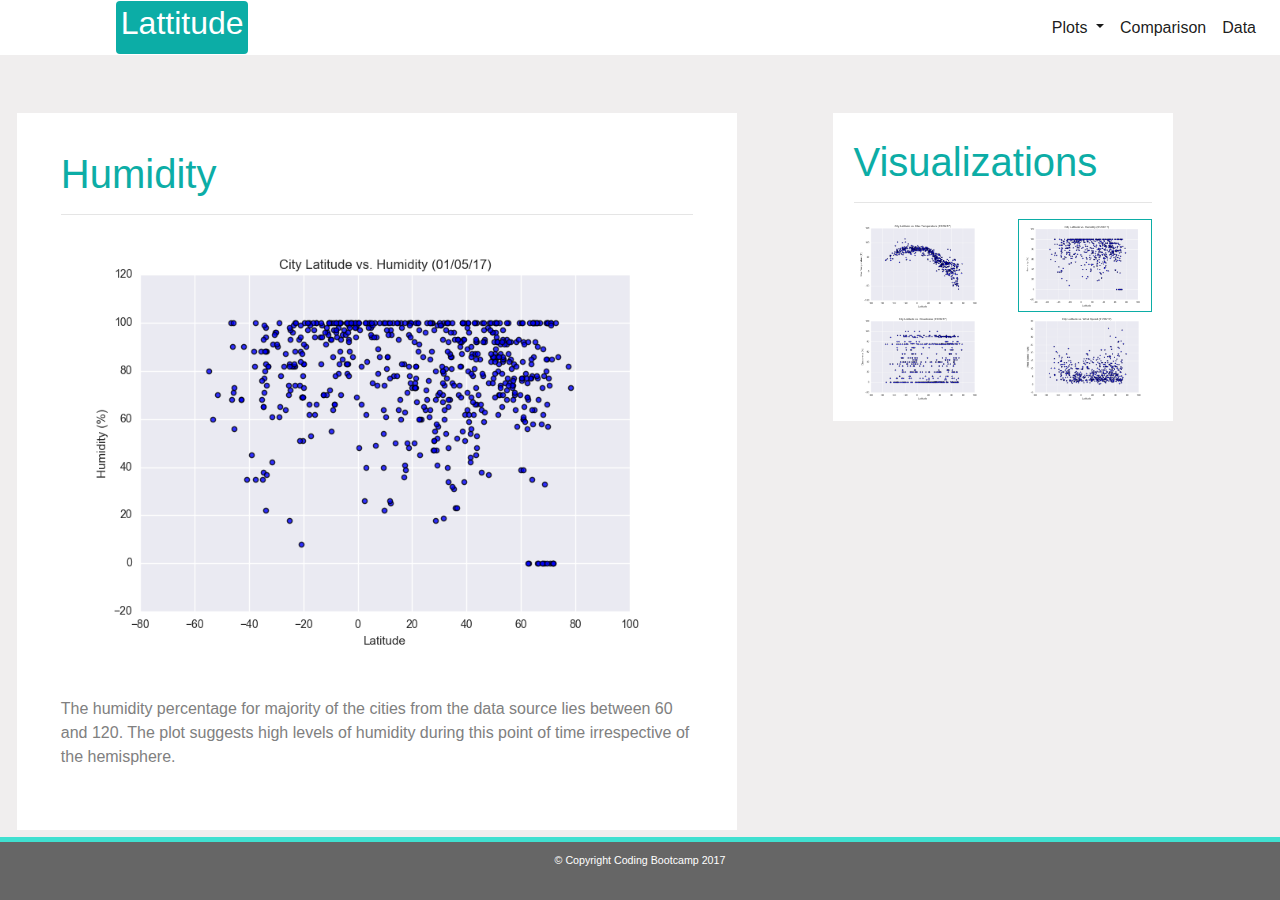
<file: humidity.html>
<!DOCTYPE html>
<html lang="en">

<head>
  <meta charset="UTF-8">
  <title>Visualization Dashboard</title>
  <link rel="stylesheet" href="https://stackpath.bootstrapcdn.com/bootstrap/4.3.1/css/bootstrap.min.css"
    integrity="sha384-ggOyR0iXCbMQv3Xipma34MD+dH/1fQ784/j6cY/iJTQUOhcWr7x9JvoRxT2MZw1T" crossorigin="anonymous">
  <link rel="stylesheet" href="style.css">
</head>

<body>
  <nav class="navbar navbar-expand-lg navbar-light">
    <a class="navbar-brand badge" href="index.html">
      <h2>Lattitude</h2>
    </a>
    <button class="navbar-toggler" type="button" data-toggle="collapse" data-target="#navbarSupportedContent"
      aria-controls="navbarSupportedContent" aria-expanded="false" aria-label="Toggle navigation">
      <span class="navbar-toggler-icon"></span>
    </button>
    <div class="collapse navbar-collapse" id="navbarSupportedContent">
      <ul class="navbar-nav ml-auto">
        <li class="nav-item dropdown active">
          <a class="nav-link dropdown-toggle" href="#" id="navbarDropdown" role="button" data-toggle="dropdown"
            aria-haspopup="true" aria-expanded="false">
            Plots
          </a>
          <div class="dropdown-menu dropdown-menu-right" aria-labelledby="navbarDropdown">
            <a class="dropdown-item" href="max_temperature.html">Max Temperature</a>
            <a class="dropdown-item" href="humidity.html">Humidity</a>
            <a class="dropdown-item" href="cloudiness.html">Cloudiness</a>
            <a class="dropdown-item" href="windspeed.html">Wind Speed</a>
          </div>
        </li>
        <li class="nav-item active">
          <a class="nav-link" href="comparision.html">Comparison</a>
        </li>
        <li class="nav-item active">
          <a class="nav-link" href="data.html">Data</a>
        </li>
      </ul>
    </div>
  </nav>


  <div class="container">
    
    <div class="row">
      <div class="col-md-8 col-sm-12">
        <div class="box box1">
          <h1>Humidity</h1>
          <hr>
          <img height="100%" width="100%" src="Resources/assets/images/Fig2.png" alt="Latitude vs Humidity" style="padding-bottom: 5%;">
          The humidity percentage for majority of the cities from the data source lies between 60 and 120. The plot suggests 
          high levels of humidity during this point of time irrespective of the hemisphere.
        <br><br>
        </div>
      </div>
      <div class="col-md-4 col-sm-12">
        <div class="box box3">
          <h1 style="font-style: unset;">Visualizations</h1>
          
          <hr>
    
            <div class="row">
              <div class="col-3 col-sm-3 col-md-6">
                <a href="max_temperature.html">
                  <img height="100%" width="100%" src="Resources/assets/images/Fig1.png"
                    alt="Latitude vs Max temperature"></a>
              </div>
              <div class="col-3 col-sm-3 col-md-6">
                    <a href="humidity.html">
                      <img class="visualization-highlight" height="100%" width="100%" src="Resources/assets/images/Fig2.png"
                        alt="Latitude vs Humidity"></a>
              </div>
              <div class="col-3 col-sm-3 col-md-6">
                  <a href="cloudiness.html">
                    <img height="100%" width="100%" src="Resources/assets/images/Fig3.png"
                      alt="Latitude vs Cloudiness"></a>
              </div>
              <div class="col-3 col-sm-3 col-md-6">
                      <a href="windspeed.html">
                        <img height="100%" width="100%" src="Resources/assets/images/Fig4.png"
                          alt="Latitude vs Wind Speed"></a>
                  
              </div>
             
              </div>
           
        </div>
      </div>
    </div>
  </div>
 
  <footer class="page-footer"> 
      © Copyright Coding Bootcamp 2017
  </footer>
    <script src="https://code.jquery.com/jquery-3.3.1.slim.min.js"
      integrity="sha384-q8i/X+965DzO0rT7abK41JStQIAqVgRVzpbzo5smXKp4YfRvH+8abtTE1Pi6jizo"
      crossorigin="anonymous"></script>
    <script src="https://cdnjs.cloudflare.com/ajax/libs/popper.js/1.14.7/umd/popper.min.js"
      integrity="sha384-UO2eT0CpHqdSJQ6hJty5KVphtPhzWj9WO1clHTMGa3JDZwrnQq4sF86dIHNDz0W1"
      crossorigin="anonymous"></script>
    <script src="https://stackpath.bootstrapcdn.com/bootstrap/4.3.1/js/bootstrap.min.js"
      integrity="sha384-JjSmVgyd0p3pXB1rRibZUAYoIIy6OrQ6VrjIEaFf/nJGzIxFDsf4x0xIM+B07jRM"
      crossorigin="anonymous"></script>


</body>

</html>
</file>
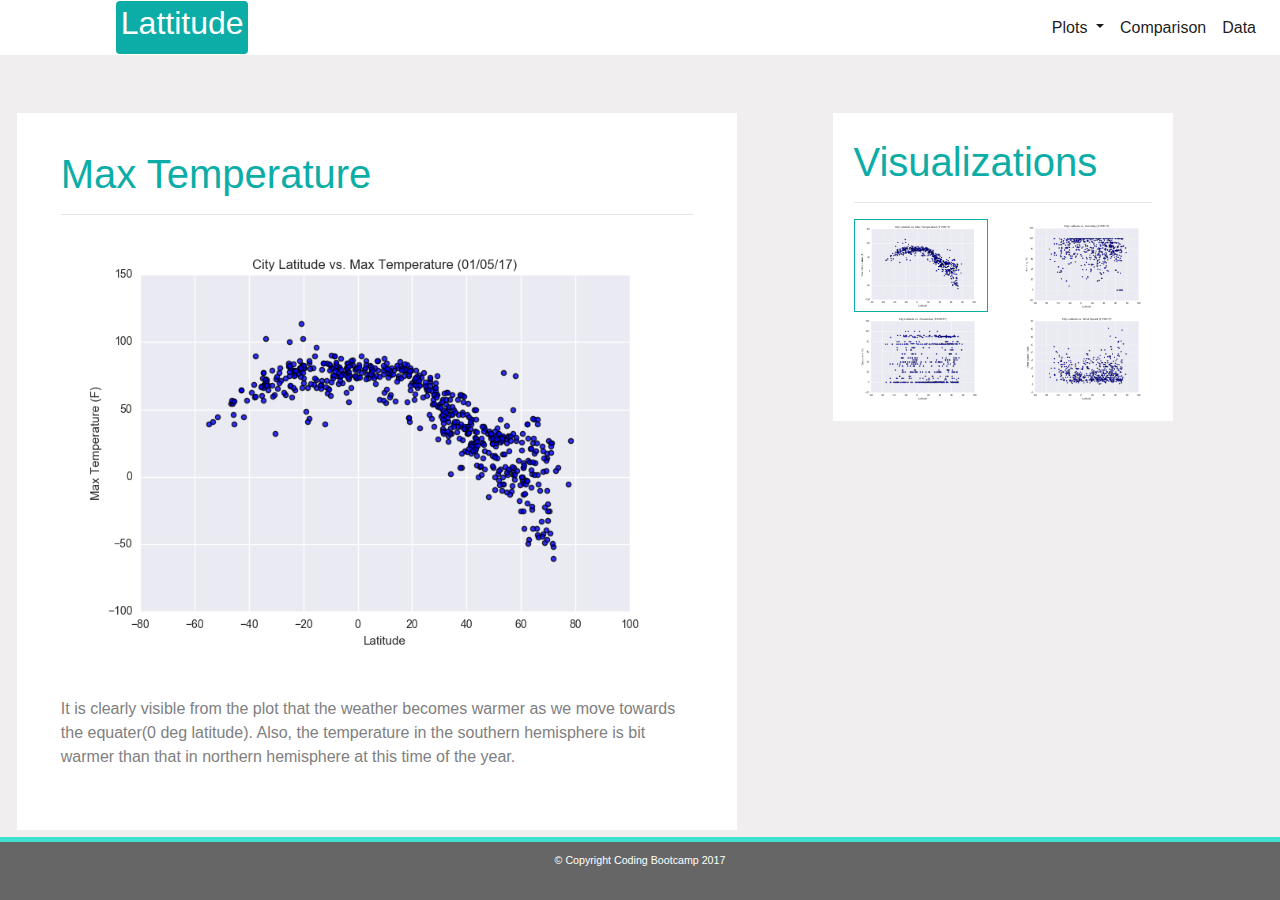
<file: max_temperature.html>
<!DOCTYPE html>
<html lang="en">

<head>
  <meta charset="UTF-8">
  <title>Visualization Dashboard</title>
  <link rel="stylesheet" href="https://stackpath.bootstrapcdn.com/bootstrap/4.3.1/css/bootstrap.min.css"
    integrity="sha384-ggOyR0iXCbMQv3Xipma34MD+dH/1fQ784/j6cY/iJTQUOhcWr7x9JvoRxT2MZw1T" crossorigin="anonymous">
  <link rel="stylesheet" href="style.css">
</head>

<body>
  <nav class="navbar navbar-expand-lg navbar-light">
    <a class="navbar-brand badge" href="index.html">
      <h2>Lattitude</h2>
    </a>
    <button class="navbar-toggler" type="button" data-toggle="collapse" data-target="#navbarSupportedContent"
      aria-controls="navbarSupportedContent" aria-expanded="false" aria-label="Toggle navigation">
      <span class="navbar-toggler-icon"></span>
    </button>
    <div class="collapse navbar-collapse" id="navbarSupportedContent">
      <ul class="navbar-nav ml-auto">
        <li class="nav-item dropdown active">
          <a class="nav-link dropdown-toggle" href="#" id="navbarDropdown" role="button" data-toggle="dropdown"
            aria-haspopup="true" aria-expanded="false">
            Plots
          </a>
          <div class="dropdown-menu dropdown-menu-right" aria-labelledby="navbarDropdown">
            <a class="dropdown-item" href="max_temperature.html">Max Temperature</a>
            <a class="dropdown-item" href="humidity.html">Humidity</a>
            <a class="dropdown-item" href="cloudiness.html">Cloudiness</a>
            <a class="dropdown-item" href="windspeed.html">Wind Speed</a>
          </div>
        </li>
        <li class="nav-item active">
          <a class="nav-link" href="comparision.html">Comparison</a>
        </li>
        <li class="nav-item active">
          <a class="nav-link" href="data.html">Data</a>
        </li>
      </ul>
    </div>
  </nav>


  <div class="container">
    
    <div class="row">
      <div class="col-md-8">
        <div class="box box1">
          <h1 class="">Max Temperature</h1>
          <hr>
          <img height="100%" width="100%" src="Resources/assets/images/Fig1.png" alt="Latitude vs Max temperature" style="padding-bottom: 5%;">
          It is clearly visible from the plot that the weather becomes warmer as we move towards the equater(0 deg latitude). Also, the temperature 
          in the southern hemisphere is bit warmer than that in northern hemisphere at this time of the year.
                <br><br>
        </div>
      </div>
      <div class="col-md-4">
        <div class="box box3">
          <h1>Visualizations</h1>
          
          <hr>
     
            <div class="row">
              <div class="col-3 col-sm-3 col-md-6">
                <a href="max_temperature.html">
                  <img class="visualization-highlight" height="100%" width="100%" src="Resources/assets/images/Fig1.png"
                    alt="Latitude vs Max temperature"></a>
              </div>
              <div class="col-3 col-sm-3 col-md-6">
                    <a href="humidity.html">
                      <img height="100%" width="100%" src="Resources/assets/images/Fig2.png"
                        alt="Latitude vs Humidity"></a>
              </div>
          
              <div class="col-3 col-sm-3 col-md-6">
                  <a href="cloudiness.html">
                    <img height="100%" width="100%" src="Resources/assets/images/Fig3.png"
                      alt="Latitude vs Cloudiness"></a>
              </div>
              <div class="col-3 col-sm-3 col-md-6">
                      <a href="windspeed.html">
                        <img height="100%" width="100%" src="Resources/assets/images/Fig4.png"
                          alt="Latitude vs Wind Speed"></a>
                  
              </div>
             
              </div>
           
        </div>
      </div>
    </div>
  </div>
  
  
  <footer class="page-footer"> 
      © Copyright Coding Bootcamp 2017
  </footer>
    <script src="https://code.jquery.com/jquery-3.3.1.slim.min.js"
      integrity="sha384-q8i/X+965DzO0rT7abK41JStQIAqVgRVzpbzo5smXKp4YfRvH+8abtTE1Pi6jizo"
      crossorigin="anonymous"></script>
    <script src="https://cdnjs.cloudflare.com/ajax/libs/popper.js/1.14.7/umd/popper.min.js"
      integrity="sha384-UO2eT0CpHqdSJQ6hJty5KVphtPhzWj9WO1clHTMGa3JDZwrnQq4sF86dIHNDz0W1"
      crossorigin="anonymous"></script>
    <script src="https://stackpath.bootstrapcdn.com/bootstrap/4.3.1/js/bootstrap.min.js"
      integrity="sha384-JjSmVgyd0p3pXB1rRibZUAYoIIy6OrQ6VrjIEaFf/nJGzIxFDsf4x0xIM+B07jRM"
      crossorigin="anonymous"></script>


</body>

</html>
</file>
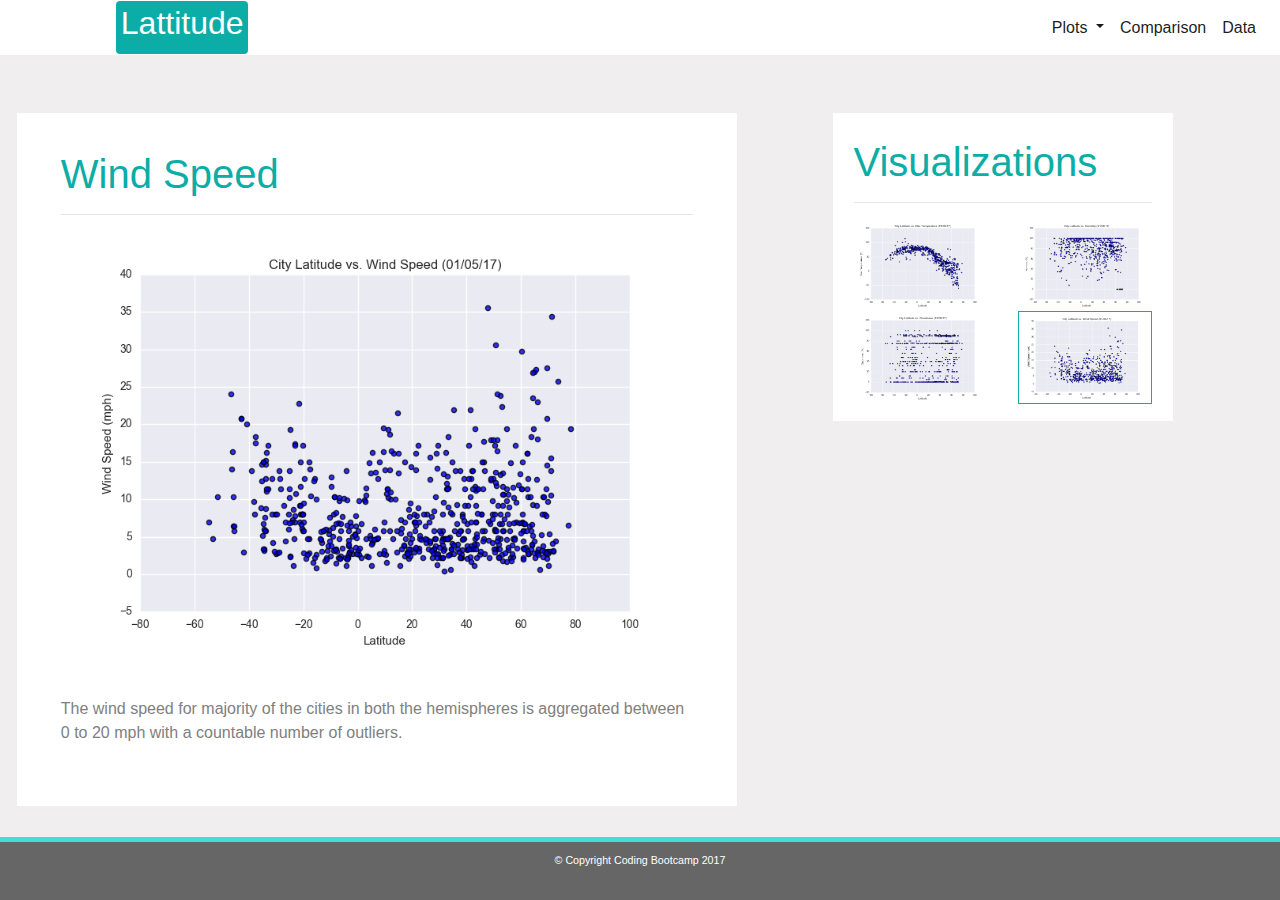
<file: windspeed.html>
<!DOCTYPE html>
<html lang="en">

<head>
  <meta charset="UTF-8">
  <title>Visualization Dashboard</title>
  <link rel="stylesheet" href="https://stackpath.bootstrapcdn.com/bootstrap/4.3.1/css/bootstrap.min.css"
    integrity="sha384-ggOyR0iXCbMQv3Xipma34MD+dH/1fQ784/j6cY/iJTQUOhcWr7x9JvoRxT2MZw1T" crossorigin="anonymous">
  <link rel="stylesheet" href="style.css">
</head>

<body>
  <nav class="navbar navbar-expand-lg navbar-light">
    <a class="navbar-brand badge" href="index.html">
      <h2>Lattitude</h2>
    </a>
    <button class="navbar-toggler" type="button" data-toggle="collapse" data-target="#navbarSupportedContent"
      aria-controls="navbarSupportedContent" aria-expanded="false" aria-label="Toggle navigation">
      <span class="navbar-toggler-icon"></span>
    </button>
    <div class="collapse navbar-collapse" id="navbarSupportedContent">
      <ul class="navbar-nav ml-auto">
        <li class="nav-item dropdown active">
          <a class="nav-link dropdown-toggle" href="#" id="navbarDropdown" role="button" data-toggle="dropdown"
            aria-haspopup="true" aria-expanded="false">
            Plots
          </a>
          <div class="dropdown-menu dropdown-menu-right" aria-labelledby="navbarDropdown">
            <a class="dropdown-item" href="max_temperature.html">Max Temperature</a>
            <a class="dropdown-item" href="humidity.html">Humidity</a>
            <a class="dropdown-item" href="cloudiness.html">Cloudiness</a>
            <a class="dropdown-item" href="windspeed.html">Wind Speed</a>
          </div>
        </li>
        <li class="nav-item active">
          <a class="nav-link" href="comparision.html">Comparison</a>
        </li>
        <li class="nav-item active">
          <a class="nav-link" href="data.html">Data</a>
        </li>
      </ul>
    </div>
  </nav>


  <div class="container">
    
    <div class="row">
      <div class="col-md-8 col-sm-12">
        <div class="box box1">
          <h1>Wind Speed</h1>
          <hr>
          <img height="100%" width="100%" src="Resources/assets/images/Fig4.png" alt="Latitude vs Wind Speed" style="padding-bottom: 5%;">
          The wind speed for majority of the cities in both the hemispheres is aggregated between 0 to 20 mph with a countable
          number of outliers. 
        <br><br>
        </div>
      </div>
      <div class="col-md-4 col-sm-12">
        <div class="box box3">
          <h1>Visualizations</h1>
          
          <hr>
    
            <div class="row">
              <div class="col-3 col-sm-3 col-md-6">
                <a href="max_temperature.html">
                  <img height="100%" width="100%" src="Resources/assets/images/Fig1.png"
                    alt="Latitude vs Max temperature"></a>
              </div>
              <div class="col-3 col-sm-3 col-md-6">
                    <a href="humidity.html">
                      <img height="100%" width="100%" src="Resources/assets/images/Fig2.png"
                        alt="Latitude vs Humidity"></a>
              </div>
              <div class="col-3 col-sm-3 col-md-6">
                  <a href="cloudiness.html">
                    <img height="100%" width="100%" src="Resources/assets/images/Fig3.png"
                      alt="Latitude vs Cloudiness"></a>
              </div>
              <div class="col-3 col-sm-3 col-md-6">
                      <a href="windspeed.html">
                        <img class="visualization-highlight" height="100%" width="100%" src="Resources/assets/images/Fig4.png"
                          alt="Latitude vs Wind Speed"></a>
                  
              </div>
             
              </div>
           
        </div>
      </div>
    </div>
  </div>
 
  <footer class="page-footer"> 
      © Copyright Coding Bootcamp 2017
  </footer>
    <script src="https://code.jquery.com/jquery-3.3.1.slim.min.js"
      integrity="sha384-q8i/X+965DzO0rT7abK41JStQIAqVgRVzpbzo5smXKp4YfRvH+8abtTE1Pi6jizo"
      crossorigin="anonymous"></script>
    <script src="https://cdnjs.cloudflare.com/ajax/libs/popper.js/1.14.7/umd/popper.min.js"
      integrity="sha384-UO2eT0CpHqdSJQ6hJty5KVphtPhzWj9WO1clHTMGa3JDZwrnQq4sF86dIHNDz0W1"
      crossorigin="anonymous"></script>
    <script src="https://stackpath.bootstrapcdn.com/bootstrap/4.3.1/js/bootstrap.min.js"
      integrity="sha384-JjSmVgyd0p3pXB1rRibZUAYoIIy6OrQ6VrjIEaFf/nJGzIxFDsf4x0xIM+B07jRM"
      crossorigin="anonymous"></script>


</body>

</html>
</file>
<file: style.css>
.navbar
{
    background-color: white;
    padding-top: 1pt;
    padding-bottom: 1pt;
}

.container
{
    position:relative;
    top: 40pt;
}

.box {
    min-height: 70px;
    padding-top: 5%;
    padding-left: 6%;
    padding-right: 6%;
    padding-bottom: 5%;
    margin: 5px;
    font-weight: 100;
    color: grey;
    background-color: white;
  }

.box1
{
    position: relative;
    left: -10%;
    height: fit-content;
}
.box2
{
    position: relative;
    right: 5%;
    padding-top: 7%;
    height: fit-content; 
    width: fit-content;
    
}
.box3
{
    position: relative;
    right: 5%;
    padding-top: 7%;
    height: fit-content; 
    width: fit-content;
}
h1
{
    color:rgb(12, 173, 166);
}
body
{
    background-color: rgb(240, 238, 238);
}

.main-content
{
    float:right;
}
footer
{
    position: fixed;
    bottom: 0%;
    width: 100%;
    color: white;
    text-align: center;
    font-size: 8pt;
    background-color:rgb(102, 102, 102);
    height: 7%;
    border-top-style: solid;
    border-top-width: thick;
    border-top-color: turquoise;
    padding-top: 0.75%;
}
h2
{
    color: white;
}
h6
{
    color: black;
}
.badge
{
    background-color: rgb(12, 173, 166);
    position:  relative;
    left: 100px;
}
.comparision-image_title
{
    color: rgb(12, 173, 166);
    text-align: center;
}
.comparision-image
{
    padding-bottom: 10%;
}
table
{
    border-collapse: collapse;
    width: 100%
}
tr:nth-child(even) 
{
    background-color: #f2f2f2;
}
td:nth-child(2)
{
    text-align: left;
}
td:nth-child(4)
{
    text-align: left;
}
td:nth-child(5)
{
    text-align: left;
}   
th
{
    text-align: left;
    padding: 8px;
    color: black;
    border-bottom-style: solid;
    border-bottom-color: grey;
}
tr
{
    border-bottom-style: solid;
    border-bottom-width: thin;
    border-bottom-color: grey;
}
td 
{
    text-align: right;
    padding: 8px;
    color: black;
  }
  .visualization-highlight
  {
      border-style: solid;
      border-width: thin;
      border-color: rgb(12, 173, 166);
  }
  .dropdown > a:hover
  {
    background-color: rgb(240, 238, 238);
  }
  .dropdown > a:focus
  {
      background-color: rgb(240, 238, 238);
  }
  .nav-item > a:hover
  {
    background-color: rgb(240, 238, 238);
  }
  .comparision-sml-image_divider
  {
      width: 0%;
  }
  @media(max-width: 600px)
  {
      .myHeading{
          font-size: 20pt;
          font-weight: bold;
      }
      .comparision-sml-image_divider{
          width: 100%;
      }
  }
</file>
